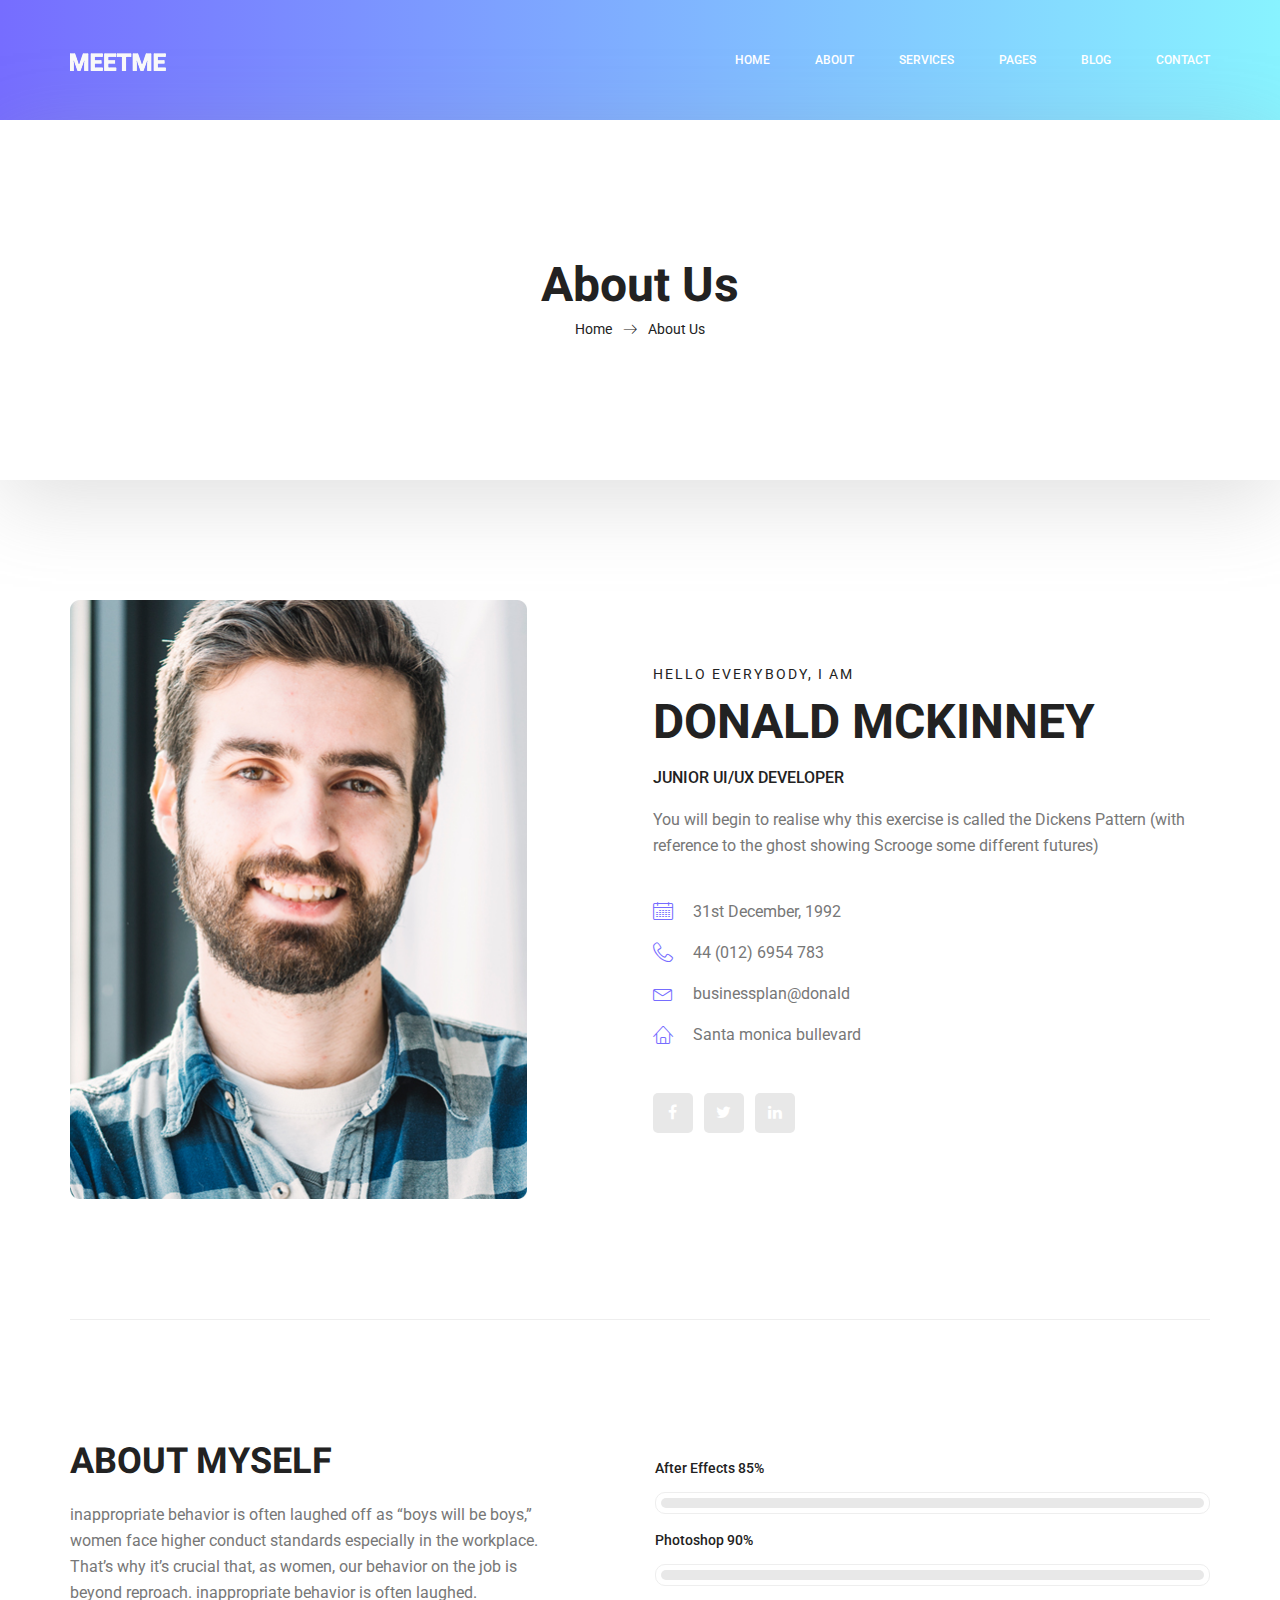
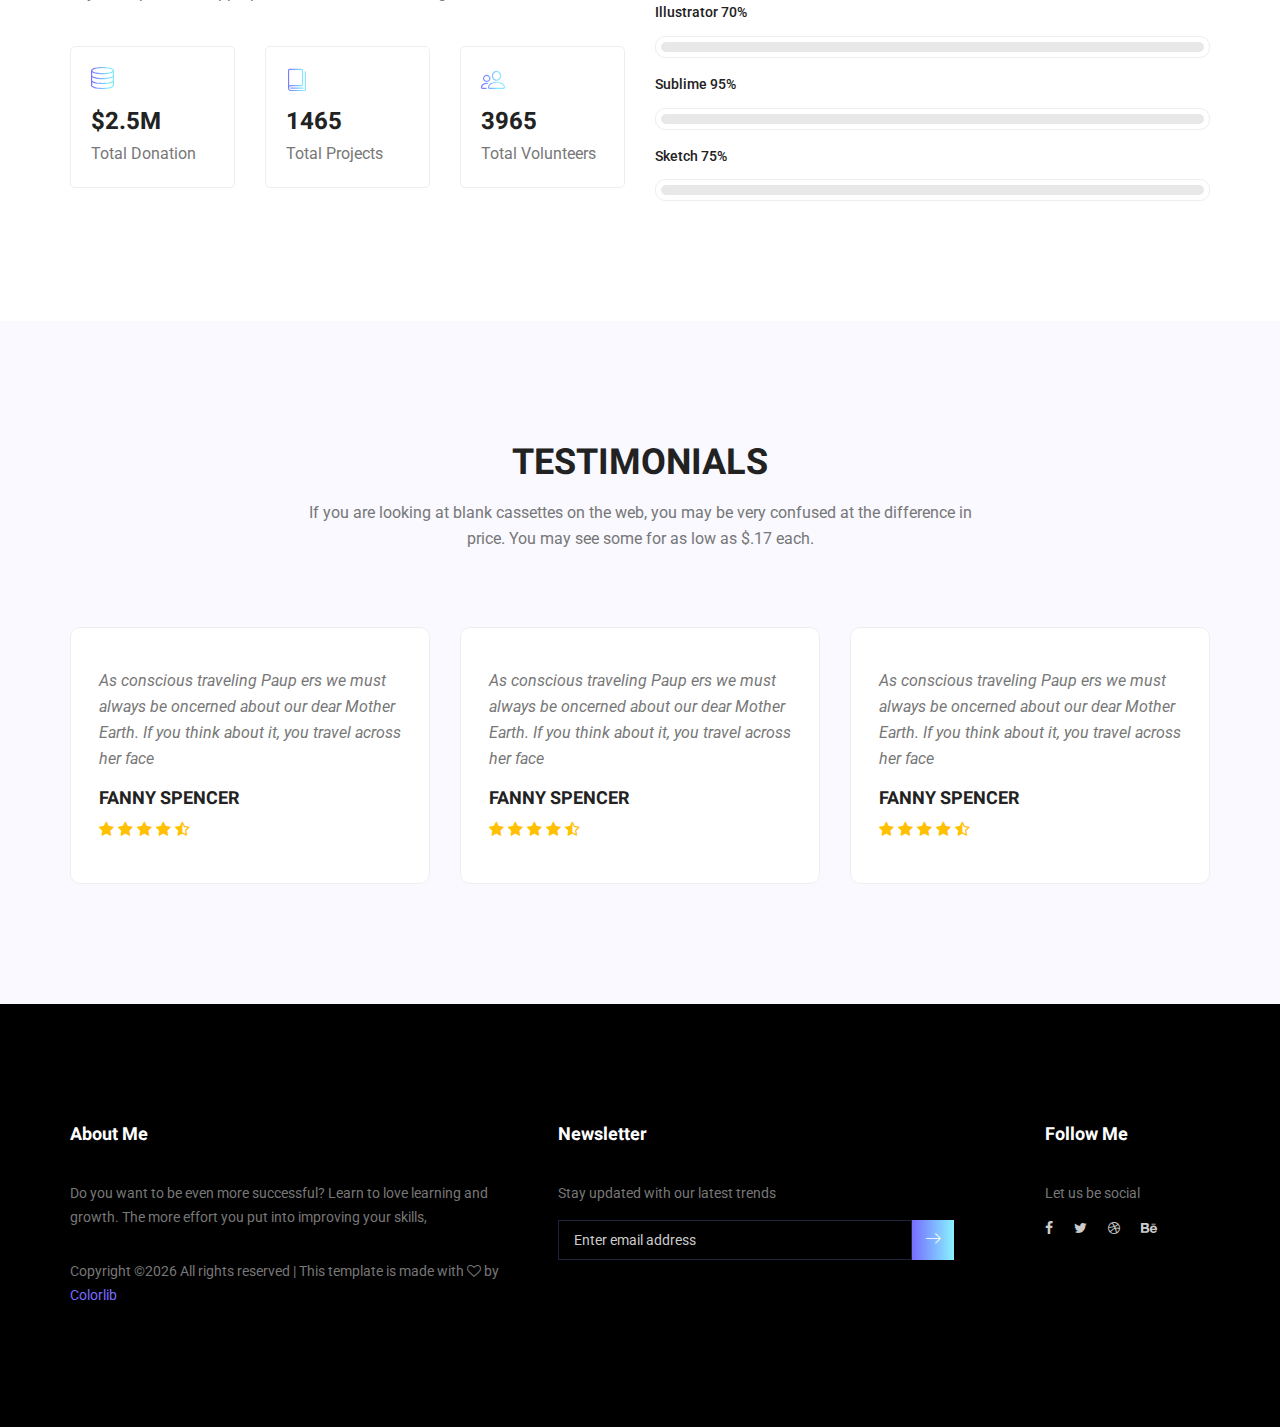
<file: meetme/about-us.html>
<!doctype html>
<html lang="en">
    <head>
        <!-- Required meta tags -->
        <meta charset="utf-8">
        <meta name="viewport" content="width=device-width, initial-scale=1, shrink-to-fit=no">
        <link rel="icon" href="img/favicon.png" type="image/png">
        <title>MeetMe Personal</title>
        <!-- Bootstrap CSS -->
        <link rel="stylesheet" href="css/bootstrap.css">
        <link rel="stylesheet" href="vendors/linericon/style.css">
        <link rel="stylesheet" href="css/font-awesome.min.css">
        <link rel="stylesheet" href="vendors/owl-carousel/owl.carousel.min.css">
        <link rel="stylesheet" href="vendors/lightbox/simpleLightbox.css">
        <link rel="stylesheet" href="vendors/nice-select/css/nice-select.css">
        <link rel="stylesheet" href="vendors/animate-css/animate.css">
        <link rel="stylesheet" href="vendors/popup/magnific-popup.css">
        <!-- main css -->
        <link rel="stylesheet" href="css/style.css">
        <link rel="stylesheet" href="css/responsive.css">
    </head>
    <body>
        
        <!--================Header Menu Area =================-->
        <header class="header_area">
            <div class="main_menu">
            	<nav class="navbar navbar-expand-lg navbar-light">
					<div class="container box_1620">
						<!-- Brand and toggle get grouped for better mobile display -->
						<a class="navbar-brand logo_h" href="index.html"><img src="img/logo.png" alt=""></a>
						<button class="navbar-toggler" type="button" data-toggle="collapse" data-target="#navbarSupportedContent" aria-controls="navbarSupportedContent" aria-expanded="false" aria-label="Toggle navigation">
							<span class="icon-bar"></span>
							<span class="icon-bar"></span>
							<span class="icon-bar"></span>
						</button>
						<!-- Collect the nav links, forms, and other content for toggling -->
						<div class="collapse navbar-collapse offset" id="navbarSupportedContent">
							<ul class="nav navbar-nav menu_nav ml-auto">
								<li class="nav-item active"><a class="nav-link" href="index.html">Home</a></li> 
								<li class="nav-item"><a class="nav-link" href="about-us.html">About</a></li> 
								<li class="nav-item"><a class="nav-link" href="services.html">Services</a></li> 
								<li class="nav-item submenu dropdown">
									<a href="#" class="nav-link dropdown-toggle" data-toggle="dropdown" role="button" aria-haspopup="true" aria-expanded="false">Pages</a>
									<ul class="dropdown-menu">
										<li class="nav-item"><a class="nav-link" href="portfolio.html">Portfolio</a></li>
										<li class="nav-item"><a class="nav-link" href="elements.html">Elements</a></li>
									</ul>
								</li> 
								<li class="nav-item submenu dropdown">
									<a href="#" class="nav-link dropdown-toggle" data-toggle="dropdown" role="button" aria-haspopup="true" aria-expanded="false">Blog</a>
									<ul class="dropdown-menu">
										<li class="nav-item"><a class="nav-link" href="blog.html">Blog</a></li>
										<li class="nav-item"><a class="nav-link" href="single-blog.html">Blog Details</a></li>
									</ul>
								</li> 
								<li class="nav-item"><a class="nav-link" href="contact.html">Contact</a></li>
							</ul>
						</div> 
					</div>
            	</nav>
            </div>
        </header>
        <!--================Header Menu Area =================-->
        
        <!--================Home Banner Area =================-->
        <section class="banner_area">
            <div class="box_1620">
				<div class="banner_inner d-flex align-items-center">
					<div class="container">
						<div class="banner_content text-center">
							<h2>About Us</h2>
							<div class="page_link">
								<a href="index.html">Home</a>
								<a href="about-us.html">About Us</a>
							</div>
						</div>
					</div>
				</div>
            </div>
        </section>
        <!--================End Home Banner Area =================-->
        
        
        <!--================Home Banner Area =================-->
        <section class="profile_area">
           	<div class="container">
           		<div class="profile_inner p_120">
					<div class="row">
						<div class="col-lg-5">
							<img class="img-fluid" src="img/personal-2.jpg" alt="">
						</div>
						<div class="col-lg-7">
							<div class="personal_text">
								<h6>Hello Everybody, i am</h6>
								<h3>Donald McKinney</h3>
								<h4>Junior UI/UX Developer</h4>
								<p>You will begin to realise why this exercise is called the Dickens Pattern (with reference to the ghost showing Scrooge some different futures)</p>
								<ul class="list basic_info">
									<li><a href="#"><i class="lnr lnr-calendar-full"></i> 31st December, 1992</a></li>
									<li><a href="#"><i class="lnr lnr-phone-handset"></i> 44 (012) 6954 783</a></li>
									<li><a href="#"><i class="lnr lnr-envelope"></i> businessplan@donald</a></li>
									<li><a href="#"><i class="lnr lnr-home"></i> Santa monica bullevard</a></li>
								</ul>
								<ul class="list personal_social">
									<li><a href="#"><i class="fa fa-facebook"></i></a></li>
									<li><a href="#"><i class="fa fa-twitter"></i></a></li>
									<li><a href="#"><i class="fa fa-linkedin"></i></a></li>
								</ul>
							</div>
						</div>
					</div>
           		</div>
            </div>
        </section>
        <!--================End Home Banner Area =================-->
        
        <!--================Welcome Area =================-->
        <section class="welcome_area p_120">
        	<div class="container">
        		<div class="row welcome_inner">
        			<div class="col-lg-6">
        				<div class="welcome_text">
        					<h4>About Myself</h4>
        					<p>inappropriate behavior is often laughed off as “boys will be boys,” women face higher conduct standards especially in the workplace. That’s why it’s crucial that, as women, our behavior on the job is beyond reproach. inappropriate behavior is often laughed.</p>
        					<div class="row">
        						<div class="col-md-4">
        							<div class="wel_item">
        								<i class="lnr lnr-database"></i>
        								<h4>$2.5M</h4>
        								<p>Total Donation</p>
        							</div>
        						</div>
        						<div class="col-md-4">
        							<div class="wel_item">
        								<i class="lnr lnr-book"></i>
        								<h4>1465</h4>
        								<p>Total Projects</p>
        							</div>
        						</div>
        						<div class="col-md-4">
        							<div class="wel_item">
        								<i class="lnr lnr-users"></i>
        								<h4>3965</h4>
        								<p>Total Volunteers</p>
        							</div>
        						</div>
        					</div>
        				</div>
        			</div>
        			<div class="col-lg-6">
        				<div class="tools_expert">
        					<div class="skill_main">
								<div class="skill_item">
									<h4>After Effects <span class="counter">85</span>%</h4>
									<div class="progress_br">
										<div class="progress">
											<div class="progress-bar" role="progressbar" aria-valuenow="85" aria-valuemin="0" aria-valuemax="100"></div>
										</div>
									</div>
								</div>
								<div class="skill_item">
									<h4>Photoshop <span class="counter">90</span>%</h4>
									<div class="progress_br">
										<div class="progress">
											<div class="progress-bar" role="progressbar" aria-valuenow="90" aria-valuemin="0" aria-valuemax="100"></div>
										</div>
									</div>
								</div>
								<div class="skill_item">
									<h4>Illustrator <span class="counter">70</span>%</h4>
									<div class="progress_br">
										<div class="progress">
											<div class="progress-bar" role="progressbar" aria-valuenow="70" aria-valuemin="0" aria-valuemax="100"></div>
										</div>
									</div>
								</div>
								<div class="skill_item">
									<h4>Sublime <span class="counter">95</span>%</h4>
									<div class="progress_br">
										<div class="progress">
											<div class="progress-bar" role="progressbar" aria-valuenow="95" aria-valuemin="0" aria-valuemax="100"></div>
										</div>
									</div>
								</div>
								<div class="skill_item">
									<h4>Sketch <span class="counter">75</span>%</h4>
									<div class="progress_br">
										<div class="progress">
											<div class="progress-bar" role="progressbar" aria-valuenow="75" aria-valuemin="0" aria-valuemax="100"></div>
										</div>
									</div>
								</div>
							</div>
        				</div>
        			</div>
        		</div>
        	</div>
        </section>
        <!--================End Welcome Area =================-->
        
        <!--================Testimonials Area =================-->
        <section class="testimonials_area p_120">
        	<div class="container">
        		<div class="main_title">
        			<h2>Testimonials</h2>
        			<p>If you are looking at blank cassettes on the web, you may be very confused at the difference in price. You may see some for as low as $.17 each.</p>
        		</div>
        		<div class="testi_inner">
					<div class="testi_slider owl-carousel">
						<div class="item">
							<div class="testi_item">
								<p>As conscious traveling Paup ers we must always be oncerned about our dear Mother Earth. If you think about it, you travel across her face</p>
								<h4>Fanny Spencer</h4>
								<a href="#"><i class="fa fa-star"></i></a>
								<a href="#"><i class="fa fa-star"></i></a>
								<a href="#"><i class="fa fa-star"></i></a>
								<a href="#"><i class="fa fa-star"></i></a>
								<a href="#"><i class="fa fa-star-half-o"></i></a>
							</div>
						</div>
						<div class="item">
							<div class="testi_item">
								<p>As conscious traveling Paup ers we must always be oncerned about our dear Mother Earth. If you think about it, you travel across her face</p>
								<h4>Fanny Spencer</h4>
								<a href="#"><i class="fa fa-star"></i></a>
								<a href="#"><i class="fa fa-star"></i></a>
								<a href="#"><i class="fa fa-star"></i></a>
								<a href="#"><i class="fa fa-star"></i></a>
								<a href="#"><i class="fa fa-star-half-o"></i></a>
							</div>
						</div>
						<div class="item">
							<div class="testi_item">
								<p>As conscious traveling Paup ers we must always be oncerned about our dear Mother Earth. If you think about it, you travel across her face</p>
								<h4>Fanny Spencer</h4>
								<a href="#"><i class="fa fa-star"></i></a>
								<a href="#"><i class="fa fa-star"></i></a>
								<a href="#"><i class="fa fa-star"></i></a>
								<a href="#"><i class="fa fa-star"></i></a>
								<a href="#"><i class="fa fa-star-half-o"></i></a>
							</div>
						</div>
					</div>
        		</div>
        	</div>
        </section>
        <!--================End Testimonials Area =================-->
        
        <!--================Footer Area =================-->
        <footer class="footer_area p_120">
        	<div class="container">
        		<div class="row footer_inner">
        			<div class="col-lg-5 col-sm-6">
        				<aside class="f_widget ab_widget">
        					<div class="f_title">
        						<h3>About Me</h3>
        					</div>
        					<p>Do you want to be even more successful? Learn to love learning and growth. The more effort you put into improving your skills,</p>
        					<p><!-- Link back to Colorlib can't be removed. Template is licensed under CC BY 3.0. -->
Copyright &copy;<script>document.write(new Date().getFullYear());</script> All rights reserved | This template is made with <i class="fa fa-heart-o" aria-hidden="true"></i> by <a href="https://colorlib.com" target="_blank">Colorlib</a>
<!-- Link back to Colorlib can't be removed. Template is licensed under CC BY 3.0. --></p>
        				</aside>
        			</div>
        			<div class="col-lg-5 col-sm-6">
        				<aside class="f_widget news_widget">
        					<div class="f_title">
        						<h3>Newsletter</h3>
        					</div>
        					<p>Stay updated with our latest trends</p>
        					<div id="mc_embed_signup">
                                <form target="_blank" action="https://spondonit.us12.list-manage.com/subscribe/post?u=1462626880ade1ac87bd9c93a&amp;id=92a4423d01" method="get" class="subscribe_form relative">
                                	<div class="input-group d-flex flex-row">
                                        <input name="EMAIL" placeholder="Enter email address" onfocus="this.placeholder = ''" onblur="this.placeholder = 'Email Address '" required="" type="email">
                                        <button class="btn sub-btn"><span class="lnr lnr-arrow-right"></span></button>		
                                    </div>				
                                    <div class="mt-10 info"></div>
                                </form>
                            </div>
        				</aside>
        			</div>
        			<div class="col-lg-2">
        				<aside class="f_widget social_widget">
        					<div class="f_title">
        						<h3>Follow Me</h3>
        					</div>
        					<p>Let us be social</p>
        					<ul class="list">
        						<li><a href="#"><i class="fa fa-facebook"></i></a></li>
        						<li><a href="#"><i class="fa fa-twitter"></i></a></li>
        						<li><a href="#"><i class="fa fa-dribbble"></i></a></li>
        						<li><a href="#"><i class="fa fa-behance"></i></a></li>
        					</ul>
        				</aside>
        			</div>
        		</div>
        	</div>
        </footer>
        <!--================End Footer Area =================-->
        
        
        
        
        <!-- Optional JavaScript -->
        <!-- jQuery first, then Popper.js, then Bootstrap JS -->
        <script src="js/jquery-3.3.1.min.js"></script>
        <script src="js/popper.js"></script>
        <script src="js/bootstrap.min.js"></script>
        <script src="js/stellar.js"></script>
        <script src="vendors/lightbox/simpleLightbox.min.js"></script>
        <script src="vendors/nice-select/js/jquery.nice-select.min.js"></script>
        <script src="vendors/isotope/imagesloaded.pkgd.min.js"></script>
        <script src="vendors/isotope/isotope.pkgd.min.js"></script>
        <script src="vendors/owl-carousel/owl.carousel.min.js"></script>
        <script src="vendors/popup/jquery.magnific-popup.min.js"></script>
        <script src="js/jquery.ajaxchimp.min.js"></script>
        <script src="vendors/counter-up/jquery.waypoints.min.js"></script>
        <script src="vendors/counter-up/jquery.counterup.min.js"></script>
        <script src="js/mail-script.js"></script>
        <script src="js/theme.js"></script>
    </body>
</html>
</file>
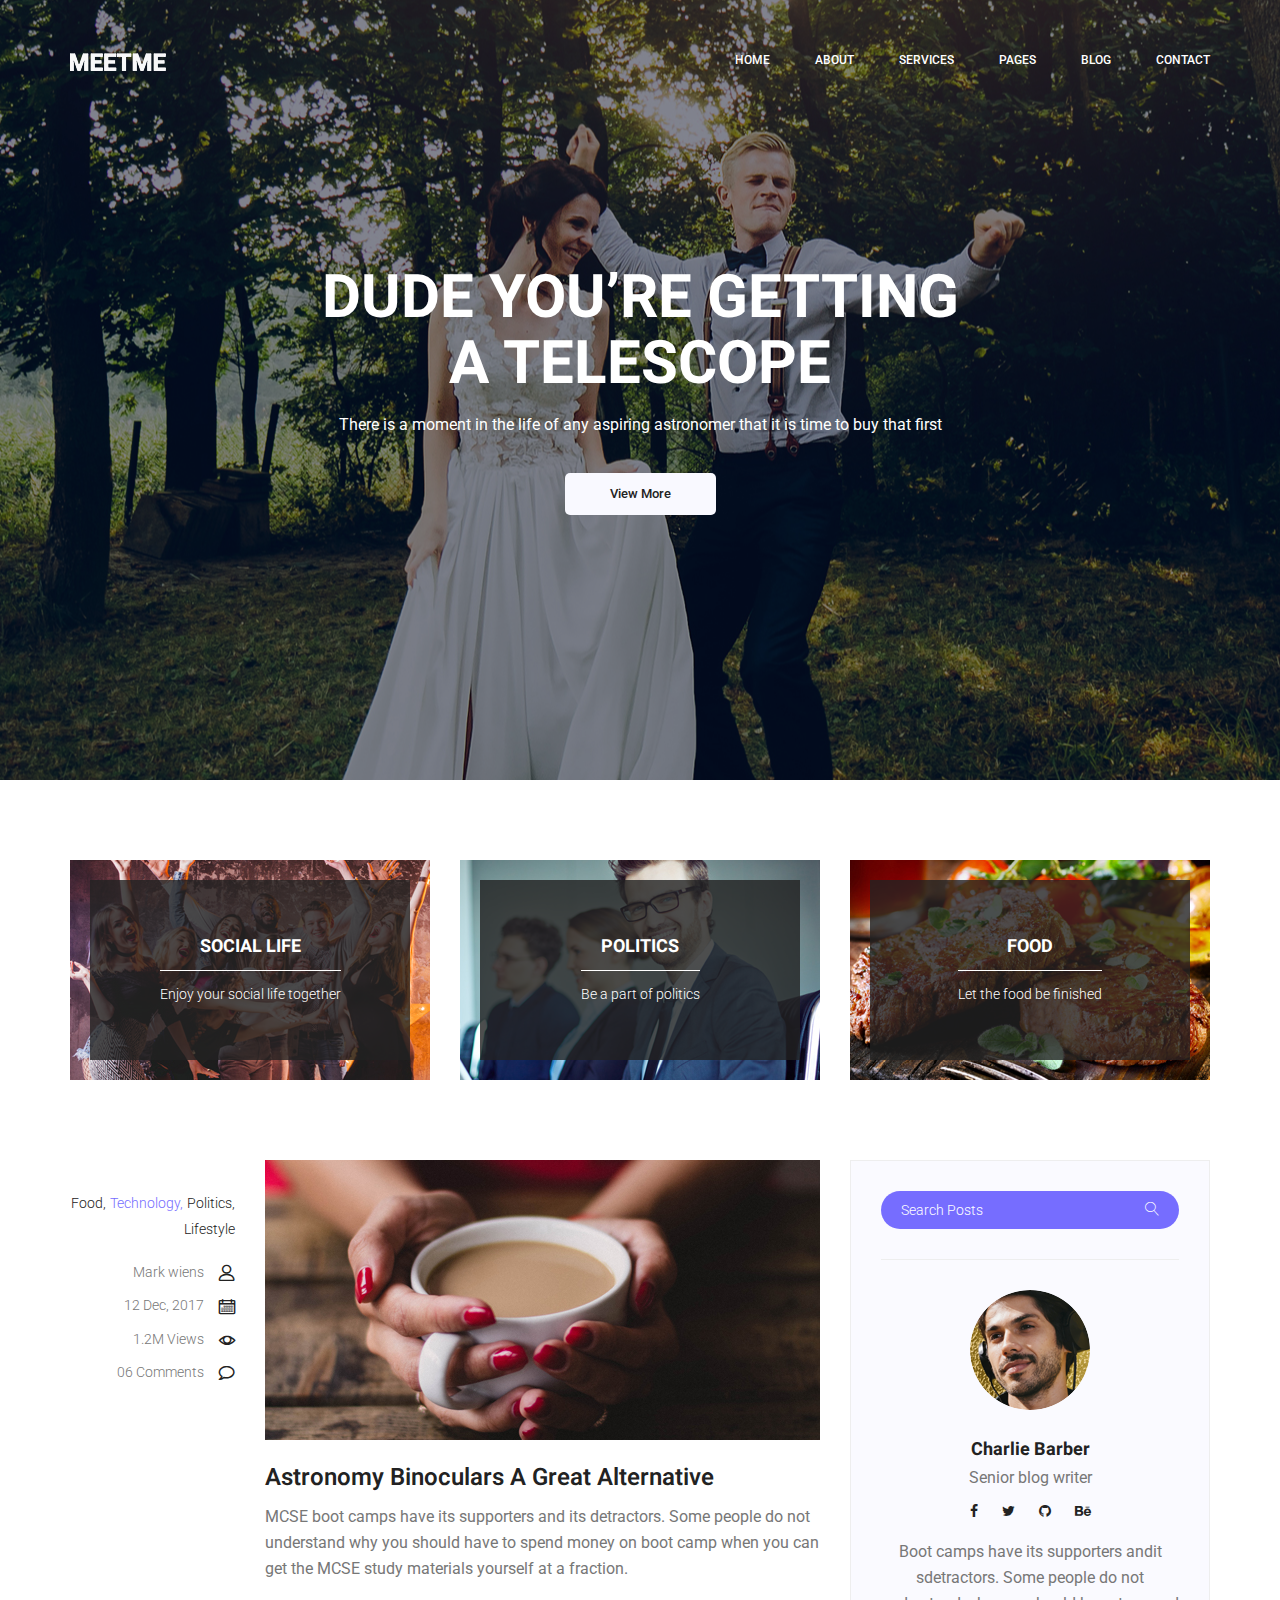
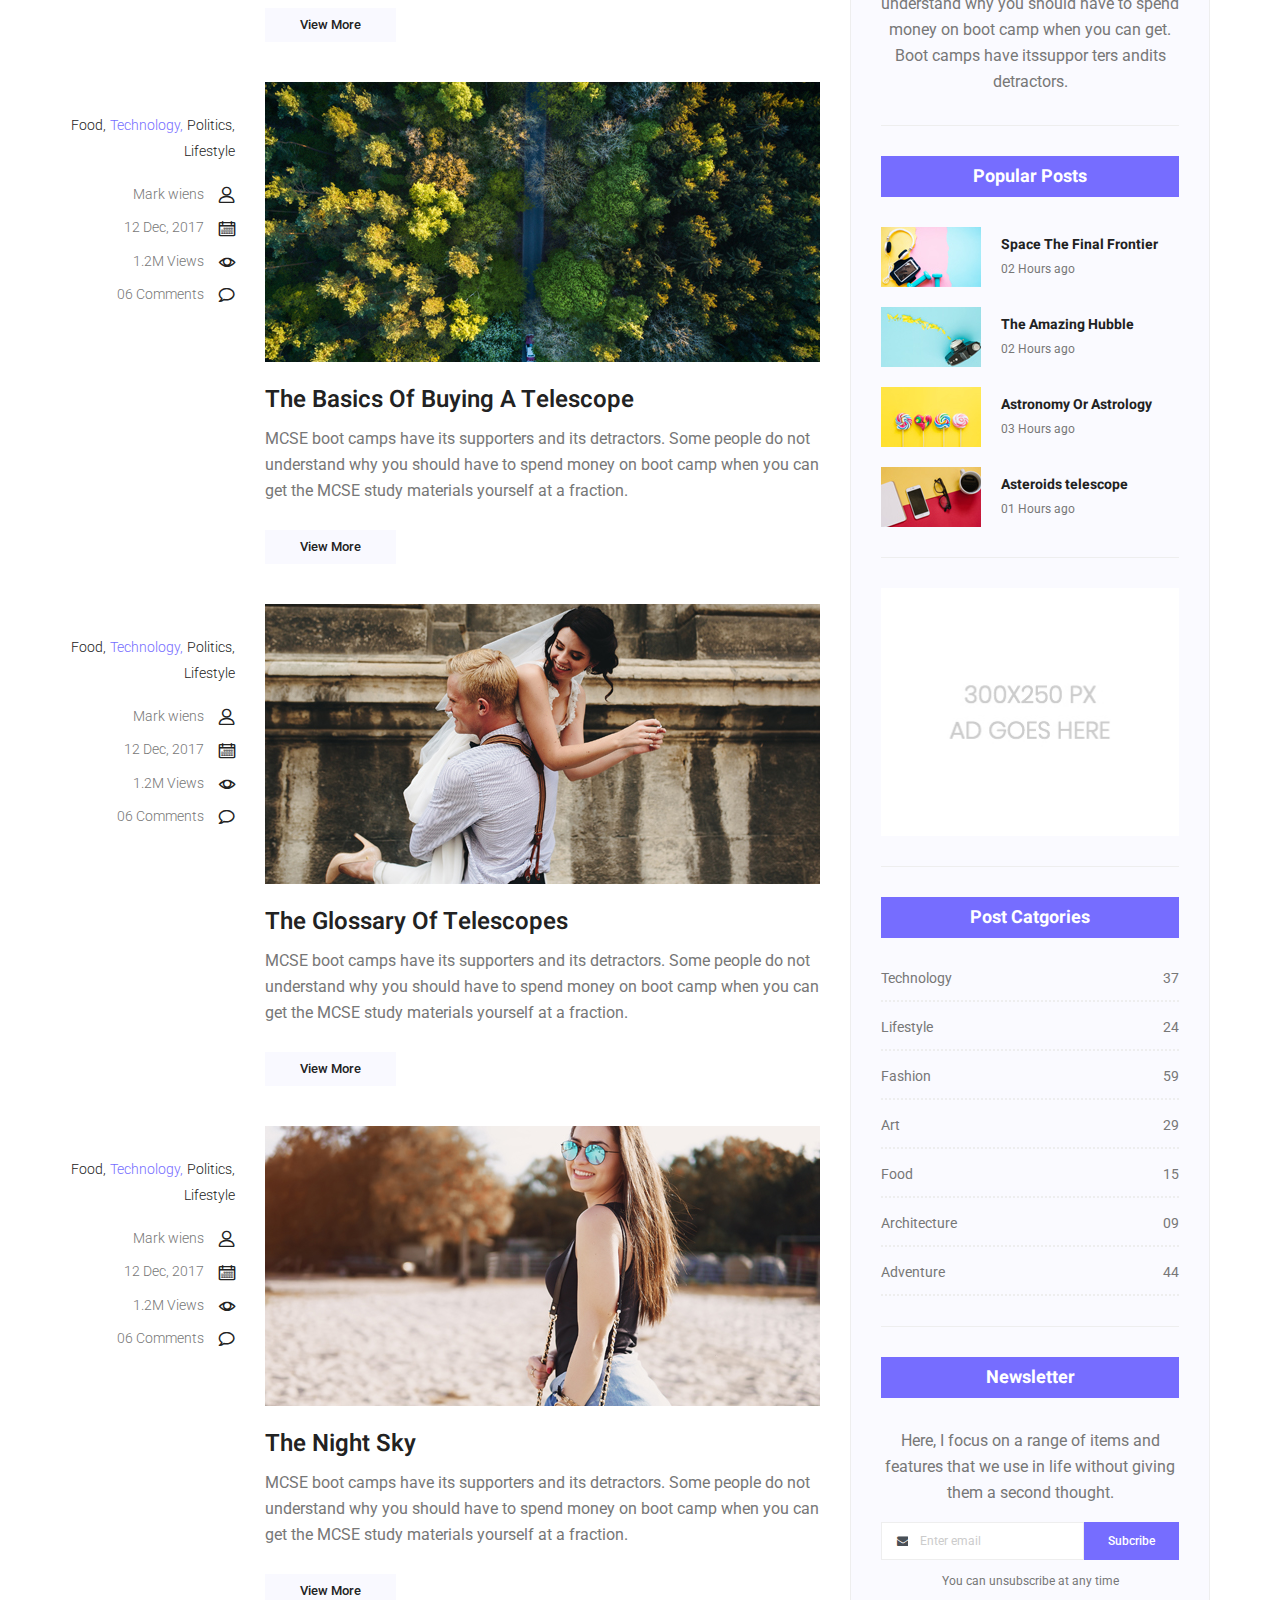
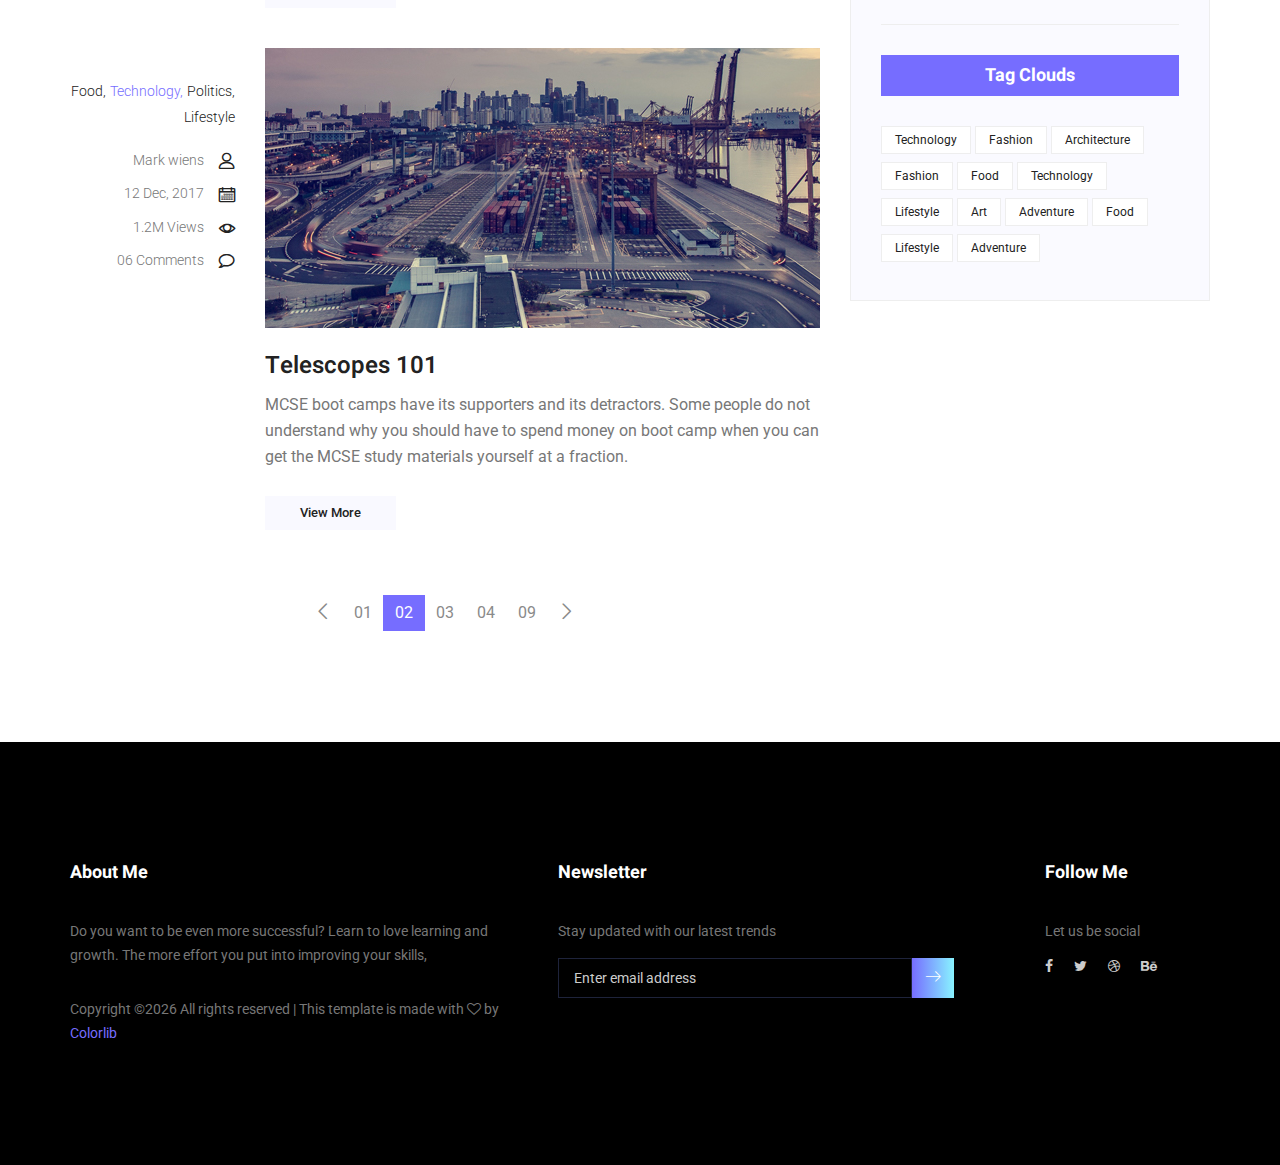
<file: meetme/blog.html>
<!doctype html>
<html lang="en">
    <head>
        <!-- Required meta tags -->
        <meta charset="utf-8">
        <meta name="viewport" content="width=device-width, initial-scale=1, shrink-to-fit=no">
        <link rel="icon" href="img/favicon.png" type="image/png">
        <title>MeetMe Personal</title>
        <!-- Bootstrap CSS -->
        <link rel="stylesheet" href="css/bootstrap.css">
        <link rel="stylesheet" href="vendors/linericon/style.css">
        <link rel="stylesheet" href="css/font-awesome.min.css">
        <link rel="stylesheet" href="vendors/owl-carousel/owl.carousel.min.css">
        <link rel="stylesheet" href="vendors/lightbox/simpleLightbox.css">
        <link rel="stylesheet" href="vendors/nice-select/css/nice-select.css">
        <link rel="stylesheet" href="vendors/animate-css/animate.css">
        <link rel="stylesheet" href="vendors/popup/magnific-popup.css">
        <!-- main css -->
        <link rel="stylesheet" href="css/style.css">
        <link rel="stylesheet" href="css/responsive.css">
    </head>
    <body>
        
        <!--================Header Menu Area =================-->
        <header class="header_area">
            <div class="main_menu">
            	<nav class="navbar navbar-expand-lg navbar-light">
					<div class="container box_1620">
						<!-- Brand and toggle get grouped for better mobile display -->
						<a class="navbar-brand logo_h" href="index.html"><img src="img/logo.png" alt=""></a>
						<button class="navbar-toggler" type="button" data-toggle="collapse" data-target="#navbarSupportedContent" aria-controls="navbarSupportedContent" aria-expanded="false" aria-label="Toggle navigation">
							<span class="icon-bar"></span>
							<span class="icon-bar"></span>
							<span class="icon-bar"></span>
						</button>
						<!-- Collect the nav links, forms, and other content for toggling -->
						<div class="collapse navbar-collapse offset" id="navbarSupportedContent">
							<ul class="nav navbar-nav menu_nav ml-auto">
								<li class="nav-item active"><a class="nav-link" href="index.html">Home</a></li> 
								<li class="nav-item"><a class="nav-link" href="about-us.html">About</a></li> 
								<li class="nav-item"><a class="nav-link" href="services.html">Services</a></li> 
								<li class="nav-item submenu dropdown">
									<a href="#" class="nav-link dropdown-toggle" data-toggle="dropdown" role="button" aria-haspopup="true" aria-expanded="false">Pages</a>
									<ul class="dropdown-menu">
										<li class="nav-item"><a class="nav-link" href="portfolio.html">Portfolio</a></li>
										<li class="nav-item"><a class="nav-link" href="elements.html">Elements</a></li>
									</ul>
								</li> 
								<li class="nav-item submenu dropdown">
									<a href="#" class="nav-link dropdown-toggle" data-toggle="dropdown" role="button" aria-haspopup="true" aria-expanded="false">Blog</a>
									<ul class="dropdown-menu">
										<li class="nav-item"><a class="nav-link" href="blog.html">Blog</a></li>
										<li class="nav-item"><a class="nav-link" href="single-blog.html">Blog Details</a></li>
									</ul>
								</li> 
								<li class="nav-item"><a class="nav-link" href="contact.html">Contact</a></li>
							</ul>
						</div> 
					</div>
            	</nav>
            </div>
        </header>
        <!--================Header Menu Area =================-->
        
        <!--================Home Banner Area =================-->
        <section class="home_banner_area blog_banner">
            <div class="banner_inner d-flex align-items-center">
            	<div class="overlay bg-parallax" data-stellar-ratio="0.9" data-stellar-vertical-offset="0" data-background=""></div>
				<div class="container">
					<div class="blog_b_text text-center">
						<h2>Dude You’re Getting <br /> a Telescope</h2>
						<p>There is a moment in the life of any aspiring astronomer that it is time to buy that first</p>
						<a class="white_bg_btn" href="#">View More</a>
					</div>
				</div>
            </div>
        </section>
        <!--================End Home Banner Area =================-->
        
        <!--================Blog Categorie Area =================-->
        <section class="blog_categorie_area">
            <div class="container">
                <div class="row">
                    <div class="col-lg-4">
                        <div class="categories_post">
                            <img src="img/blog/cat-post/cat-post-3.jpg" alt="post">
                            <div class="categories_details">
                                <div class="categories_text">
                                    <a href="blog-details.html"><h5>Social Life</h5></a>
                                    <div class="border_line"></div>
                                    <p>Enjoy your social life together</p>
                                </div>
                            </div>
                        </div>
                    </div>
                    <div class="col-lg-4">
                        <div class="categories_post">
                            <img src="img/blog/cat-post/cat-post-2.jpg" alt="post">
                            <div class="categories_details">
                                <div class="categories_text">
                                    <a href="blog-details.html"><h5>Politics</h5></a>
                                    <div class="border_line"></div>
                                    <p>Be a part of politics</p>
                                </div>
                            </div>
                        </div>
                    </div>
                    <div class="col-lg-4">
                        <div class="categories_post">
                            <img src="img/blog/cat-post/cat-post-1.jpg" alt="post">
                            <div class="categories_details">
                                <div class="categories_text">
                                    <a href="blog-details.html"><h5>Food</h5></a>
                                    <div class="border_line"></div>
                                    <p>Let the food be finished</p>
                                </div>
                            </div>
                        </div>
                    </div>
                </div>
            </div>
        </section>
        <!--================Blog Categorie Area =================-->
        
        <!--================Blog Area =================-->
        <section class="blog_area">
            <div class="container">
                <div class="row">
                    <div class="col-lg-8">
                        <div class="blog_left_sidebar">
                            <article class="row blog_item">
                               <div class="col-md-3">
                                   <div class="blog_info text-right">
                                        <div class="post_tag">
                                            <a href="#">Food,</a>
                                            <a class="active" href="#">Technology,</a>
                                            <a href="#">Politics,</a>
                                            <a href="#">Lifestyle</a>
                                        </div>
                                        <ul class="blog_meta list">
                                            <li><a href="#">Mark wiens<i class="lnr lnr-user"></i></a></li>
                                            <li><a href="#">12 Dec, 2017<i class="lnr lnr-calendar-full"></i></a></li>
                                            <li><a href="#">1.2M Views<i class="lnr lnr-eye"></i></a></li>
                                            <li><a href="#">06 Comments<i class="lnr lnr-bubble"></i></a></li>
                                        </ul>
                                    </div>
                               </div>
                                <div class="col-md-9">
                                    <div class="blog_post">
                                        <img src="img/blog/main-blog/m-blog-1.jpg" alt="">
                                        <div class="blog_details">
                                            <a href="single-blog.html"><h2>Astronomy Binoculars A Great Alternative</h2></a>
                                            <p>MCSE boot camps have its supporters and its detractors. Some people do not understand why you should have to spend money on boot camp when you can get the MCSE study materials yourself at a fraction.</p>
                                            <a href="single-blog.html" class="white_bg_btn">View More</a>
                                        </div>
                                    </div>
                                </div>
                            </article>
                            <article class="row blog_item">
                               <div class="col-md-3">
                                   <div class="blog_info text-right">
                                        <div class="post_tag">
                                            <a href="#">Food,</a>
                                            <a class="active" href="#">Technology,</a>
                                            <a href="#">Politics,</a>
                                            <a href="#">Lifestyle</a>
                                        </div>
                                        <ul class="blog_meta list">
                                            <li><a href="#">Mark wiens<i class="lnr lnr-user"></i></a></li>
                                            <li><a href="#">12 Dec, 2017<i class="lnr lnr-calendar-full"></i></a></li>
                                            <li><a href="#">1.2M Views<i class="lnr lnr-eye"></i></a></li>
                                            <li><a href="#">06 Comments<i class="lnr lnr-bubble"></i></a></li>
                                        </ul>
                                    </div>
                               </div>
                                <div class="col-md-9">
                                    <div class="blog_post">
                                        <img src="img/blog/main-blog/m-blog-2.jpg" alt="">
                                        <div class="blog_details">
                                            <a href="single-blog.html"><h2>The Basics Of Buying A Telescope</h2></a>
                                            <p>MCSE boot camps have its supporters and its detractors. Some people do not understand why you should have to spend money on boot camp when you can get the MCSE study materials yourself at a fraction.</p>
                                            <a href="single-blog.html" class="white_bg_btn">View More</a>
                                        </div>
                                    </div>
                                </div>
                            </article>
                            <article class="row blog_item">
                               <div class="col-md-3">
                                   <div class="blog_info text-right">
                                        <div class="post_tag">
                                            <a href="#">Food,</a>
                                            <a class="active" href="#">Technology,</a>
                                            <a href="#">Politics,</a>
                                            <a href="#">Lifestyle</a>
                                        </div>
                                        <ul class="blog_meta list">
                                            <li><a href="#">Mark wiens<i class="lnr lnr-user"></i></a></li>
                                            <li><a href="#">12 Dec, 2017<i class="lnr lnr-calendar-full"></i></a></li>
                                            <li><a href="#">1.2M Views<i class="lnr lnr-eye"></i></a></li>
                                            <li><a href="#">06 Comments<i class="lnr lnr-bubble"></i></a></li>
                                        </ul>
                                    </div>
                               </div>
                                <div class="col-md-9">
                                    <div class="blog_post">
                                        <img src="img/blog/main-blog/m-blog-3.jpg" alt="">
                                        <div class="blog_details">
                                            <a href="single-blog.html"><h2>The Glossary Of Telescopes</h2></a>
                                            <p>MCSE boot camps have its supporters and its detractors. Some people do not understand why you should have to spend money on boot camp when you can get the MCSE study materials yourself at a fraction.</p>
                                            <a href="single-blog.html" class="white_bg_btn">View More</a>
                                        </div>
                                    </div>
                                </div>
                            </article>
                            <article class="row blog_item">
                               <div class="col-md-3">
                                   <div class="blog_info text-right">
                                        <div class="post_tag">
                                            <a href="#">Food,</a>
                                            <a class="active" href="#">Technology,</a>
                                            <a href="#">Politics,</a>
                                            <a href="#">Lifestyle</a>
                                        </div>
                                        <ul class="blog_meta list">
                                            <li><a href="#">Mark wiens<i class="lnr lnr-user"></i></a></li>
                                            <li><a href="#">12 Dec, 2017<i class="lnr lnr-calendar-full"></i></a></li>
                                            <li><a href="#">1.2M Views<i class="lnr lnr-eye"></i></a></li>
                                            <li><a href="#">06 Comments<i class="lnr lnr-bubble"></i></a></li>
                                        </ul>
                                    </div>
                               </div>
                                <div class="col-md-9">
                                    <div class="blog_post">
                                        <img src="img/blog/main-blog/m-blog-4.jpg" alt="">
                                        <div class="blog_details">
                                            <a href="single-blog.html"><h2>The Night Sky</h2></a>
                                            <p>MCSE boot camps have its supporters and its detractors. Some people do not understand why you should have to spend money on boot camp when you can get the MCSE study materials yourself at a fraction.</p>
                                            <a href="single-blog.html" class="white_bg_btn">View More</a>
                                        </div>
                                    </div>
                                </div>
                            </article>
                            <article class="row blog_item">
                               <div class="col-md-3">
                                   <div class="blog_info text-right">
                                        <div class="post_tag">
                                            <a href="#">Food,</a>
                                            <a class="active" href="#">Technology,</a>
                                            <a href="#">Politics,</a>
                                            <a href="#">Lifestyle</a>
                                        </div>
                                        <ul class="blog_meta list">
                                            <li><a href="#">Mark wiens<i class="lnr lnr-user"></i></a></li>
                                            <li><a href="#">12 Dec, 2017<i class="lnr lnr-calendar-full"></i></a></li>
                                            <li><a href="#">1.2M Views<i class="lnr lnr-eye"></i></a></li>
                                            <li><a href="#">06 Comments<i class="lnr lnr-bubble"></i></a></li>
                                        </ul>
                                    </div>
                               </div>
                                <div class="col-md-9">
                                    <div class="blog_post">
                                        <img src="img/blog/main-blog/m-blog-5.jpg" alt="">
                                        <div class="blog_details">
                                            <a href="single-blog.html"><h2>Telescopes 101</h2></a>
                                            <p>MCSE boot camps have its supporters and its detractors. Some people do not understand why you should have to spend money on boot camp when you can get the MCSE study materials yourself at a fraction.</p>
                                            <a href="single-blog.html" class="white_bg_btn">View More</a>
                                        </div>
                                    </div>
                                </div>
                            </article>
                            <nav class="blog-pagination justify-content-center d-flex">
		                        <ul class="pagination">
		                            <li class="page-item">
		                                <a href="#" class="page-link" aria-label="Previous">
		                                    <span aria-hidden="true">
		                                        <span class="lnr lnr-chevron-left"></span>
		                                    </span>
		                                </a>
		                            </li>
		                            <li class="page-item"><a href="#" class="page-link">01</a></li>
		                            <li class="page-item active"><a href="#" class="page-link">02</a></li>
		                            <li class="page-item"><a href="#" class="page-link">03</a></li>
		                            <li class="page-item"><a href="#" class="page-link">04</a></li>
		                            <li class="page-item"><a href="#" class="page-link">09</a></li>
		                            <li class="page-item">
		                                <a href="#" class="page-link" aria-label="Next">
		                                    <span aria-hidden="true">
		                                        <span class="lnr lnr-chevron-right"></span>
		                                    </span>
		                                </a>
		                            </li>
		                        </ul>
		                    </nav>
                        </div>
                    </div>
                    <div class="col-lg-4">
                        <div class="blog_right_sidebar">
                            <aside class="single_sidebar_widget search_widget">
                                <div class="input-group">
                                    <input type="text" class="form-control" placeholder="Search Posts">
                                    <span class="input-group-btn">
                                        <button class="btn btn-default" type="button"><i class="lnr lnr-magnifier"></i></button>
                                    </span>
                                </div><!-- /input-group -->
                                <div class="br"></div>
                            </aside>
                            <aside class="single_sidebar_widget author_widget">
                                <img class="author_img rounded-circle" src="img/blog/author.png" alt="">
                                <h4>Charlie Barber</h4>
                                <p>Senior blog writer</p>
                                <div class="social_icon">
                                    <a href="#"><i class="fa fa-facebook"></i></a>
                                    <a href="#"><i class="fa fa-twitter"></i></a>
                                    <a href="#"><i class="fa fa-github"></i></a>
                                    <a href="#"><i class="fa fa-behance"></i></a>
                                </div>
                                <p>Boot camps have its supporters andit sdetractors. Some people do not understand why you should have to spend money on boot camp when you can get. Boot camps have itssuppor ters andits detractors.</p>
                                <div class="br"></div>
                            </aside>
                            <aside class="single_sidebar_widget popular_post_widget">
                                <h3 class="widget_title">Popular Posts</h3>
                                <div class="media post_item">
                                    <img src="img/blog/popular-post/post1.jpg" alt="post">
                                    <div class="media-body">
                                        <a href="blog-details.html"><h3>Space The Final Frontier</h3></a>
                                        <p>02 Hours ago</p>
                                    </div>
                                </div>
                                <div class="media post_item">
                                    <img src="img/blog/popular-post/post2.jpg" alt="post">
                                    <div class="media-body">
                                        <a href="blog-details.html"><h3>The Amazing Hubble</h3></a>
                                        <p>02 Hours ago</p>
                                    </div>
                                </div>
                                <div class="media post_item">
                                    <img src="img/blog/popular-post/post3.jpg" alt="post">
                                    <div class="media-body">
                                        <a href="blog-details.html"><h3>Astronomy Or Astrology</h3></a>
                                        <p>03 Hours ago</p>
                                    </div>
                                </div>
                                <div class="media post_item">
                                    <img src="img/blog/popular-post/post4.jpg" alt="post">
                                    <div class="media-body">
                                        <a href="blog-details.html"><h3>Asteroids telescope</h3></a>
                                        <p>01 Hours ago</p>
                                    </div>
                                </div>
                                <div class="br"></div>
                            </aside>
                            <aside class="single_sidebar_widget ads_widget">
                                <a href="#"><img class="img-fluid" src="img/blog/add.jpg" alt=""></a>
                                <div class="br"></div>
                            </aside>
                            <aside class="single_sidebar_widget post_category_widget">
                                <h4 class="widget_title">Post Catgories</h4>
                                <ul class="list cat-list">
                                    <li>
                                        <a href="#" class="d-flex justify-content-between">
                                            <p>Technology</p>
                                            <p>37</p>
                                        </a>
                                    </li>
                                    <li>
                                        <a href="#" class="d-flex justify-content-between">
                                            <p>Lifestyle</p>
                                            <p>24</p>
                                        </a>
                                    </li>
                                    <li>
                                        <a href="#" class="d-flex justify-content-between">
                                            <p>Fashion</p>
                                            <p>59</p>
                                        </a>
                                    </li>
                                    <li>
                                        <a href="#" class="d-flex justify-content-between">
                                            <p>Art</p>
                                            <p>29</p>
                                        </a>
                                    </li>
                                    <li>
                                        <a href="#" class="d-flex justify-content-between">
                                            <p>Food</p>
                                            <p>15</p>
                                        </a>
                                    </li>
                                    <li>
                                        <a href="#" class="d-flex justify-content-between">
                                            <p>Architecture</p>
                                            <p>09</p>
                                        </a>
                                    </li>
                                    <li>
                                        <a href="#" class="d-flex justify-content-between">
                                            <p>Adventure</p>
                                            <p>44</p>
                                        </a>
                                    </li>															
                                </ul>
                                <div class="br"></div>
                            </aside>
                            <aside class="single-sidebar-widget newsletter_widget">
                                <h4 class="widget_title">Newsletter</h4>
                                <p>
                                Here, I focus on a range of items and features that we use in life without
                                giving them a second thought.
                                </p>
                                <div class="form-group d-flex flex-row">
                                    <div class="input-group">
                                        <div class="input-group-prepend">
                                            <div class="input-group-text"><i class="fa fa-envelope" aria-hidden="true"></i></div>
                                        </div>
                                        <input type="text" class="form-control" id="inlineFormInputGroup" placeholder="Enter email" onfocus="this.placeholder = ''" onblur="this.placeholder = 'Enter email'">
                                    </div>
                                    <a href="#" class="bbtns">Subcribe</a>
                                </div>	
                                <p class="text-bottom">You can unsubscribe at any time</p>	
                                <div class="br"></div>							
                            </aside>
                            <aside class="single-sidebar-widget tag_cloud_widget">
                                <h4 class="widget_title">Tag Clouds</h4>
                                <ul class="list">
                                    <li><a href="#">Technology</a></li>
                                    <li><a href="#">Fashion</a></li>
                                    <li><a href="#">Architecture</a></li>
                                    <li><a href="#">Fashion</a></li>
                                    <li><a href="#">Food</a></li>
                                    <li><a href="#">Technology</a></li>
                                    <li><a href="#">Lifestyle</a></li>
                                    <li><a href="#">Art</a></li>
                                    <li><a href="#">Adventure</a></li>
                                    <li><a href="#">Food</a></li>
                                    <li><a href="#">Lifestyle</a></li>
                                    <li><a href="#">Adventure</a></li>
                                </ul>
                            </aside>
                        </div>
                    </div>
                </div>
            </div>
        </section>
        <!--================Blog Area =================-->
        
        <!--================Footer Area =================-->
        <footer class="footer_area p_120">
        	<div class="container">
        		<div class="row footer_inner">
        			<div class="col-lg-5 col-sm-6">
        				<aside class="f_widget ab_widget">
        					<div class="f_title">
        						<h3>About Me</h3>
        					</div>
        					<p>Do you want to be even more successful? Learn to love learning and growth. The more effort you put into improving your skills,</p>
        					<p><!-- Link back to Colorlib can't be removed. Template is licensed under CC BY 3.0. -->
Copyright &copy;<script>document.write(new Date().getFullYear());</script> All rights reserved | This template is made with <i class="fa fa-heart-o" aria-hidden="true"></i> by <a href="https://colorlib.com" target="_blank">Colorlib</a>
<!-- Link back to Colorlib can't be removed. Template is licensed under CC BY 3.0. --></p>
        				</aside>
        			</div>
        			<div class="col-lg-5 col-sm-6">
        				<aside class="f_widget news_widget">
        					<div class="f_title">
        						<h3>Newsletter</h3>
        					</div>
        					<p>Stay updated with our latest trends</p>
        					<div id="mc_embed_signup">
                                <form target="_blank" action="https://spondonit.us12.list-manage.com/subscribe/post?u=1462626880ade1ac87bd9c93a&amp;id=92a4423d01" method="get" class="subscribe_form relative">
                                	<div class="input-group d-flex flex-row">
                                        <input name="EMAIL" placeholder="Enter email address" onfocus="this.placeholder = ''" onblur="this.placeholder = 'Email Address '" required="" type="email">
                                        <button class="btn sub-btn"><span class="lnr lnr-arrow-right"></span></button>		
                                    </div>				
                                    <div class="mt-10 info"></div>
                                </form>
                            </div>
        				</aside>
        			</div>
        			<div class="col-lg-2">
        				<aside class="f_widget social_widget">
        					<div class="f_title">
        						<h3>Follow Me</h3>
        					</div>
        					<p>Let us be social</p>
        					<ul class="list">
        						<li><a href="#"><i class="fa fa-facebook"></i></a></li>
        						<li><a href="#"><i class="fa fa-twitter"></i></a></li>
        						<li><a href="#"><i class="fa fa-dribbble"></i></a></li>
        						<li><a href="#"><i class="fa fa-behance"></i></a></li>
        					</ul>
        				</aside>
        			</div>
        		</div>
        	</div>
        </footer>
        <!--================End Footer Area =================-->
        
        
        
        
        <!-- Optional JavaScript -->
        <!-- jQuery first, then Popper.js, then Bootstrap JS -->
        <script src="js/jquery-3.3.1.min.js"></script>
        <script src="js/popper.js"></script>
        <script src="js/bootstrap.min.js"></script>
        <script src="js/stellar.js"></script>
        <script src="vendors/lightbox/simpleLightbox.min.js"></script>
        <script src="vendors/nice-select/js/jquery.nice-select.min.js"></script>
        <script src="vendors/isotope/imagesloaded.pkgd.min.js"></script>
        <script src="vendors/isotope/isotope.pkgd.min.js"></script>
        <script src="vendors/owl-carousel/owl.carousel.min.js"></script>
        <script src="vendors/popup/jquery.magnific-popup.min.js"></script>
        <script src="js/jquery.ajaxchimp.min.js"></script>
        <script src="vendors/counter-up/jquery.waypoints.min.js"></script>
        <script src="vendors/counter-up/jquery.counterup.min.js"></script>
        <script src="js/mail-script.js"></script>
        <script src="js/theme.js"></script>
    </body>
</html>
</file>
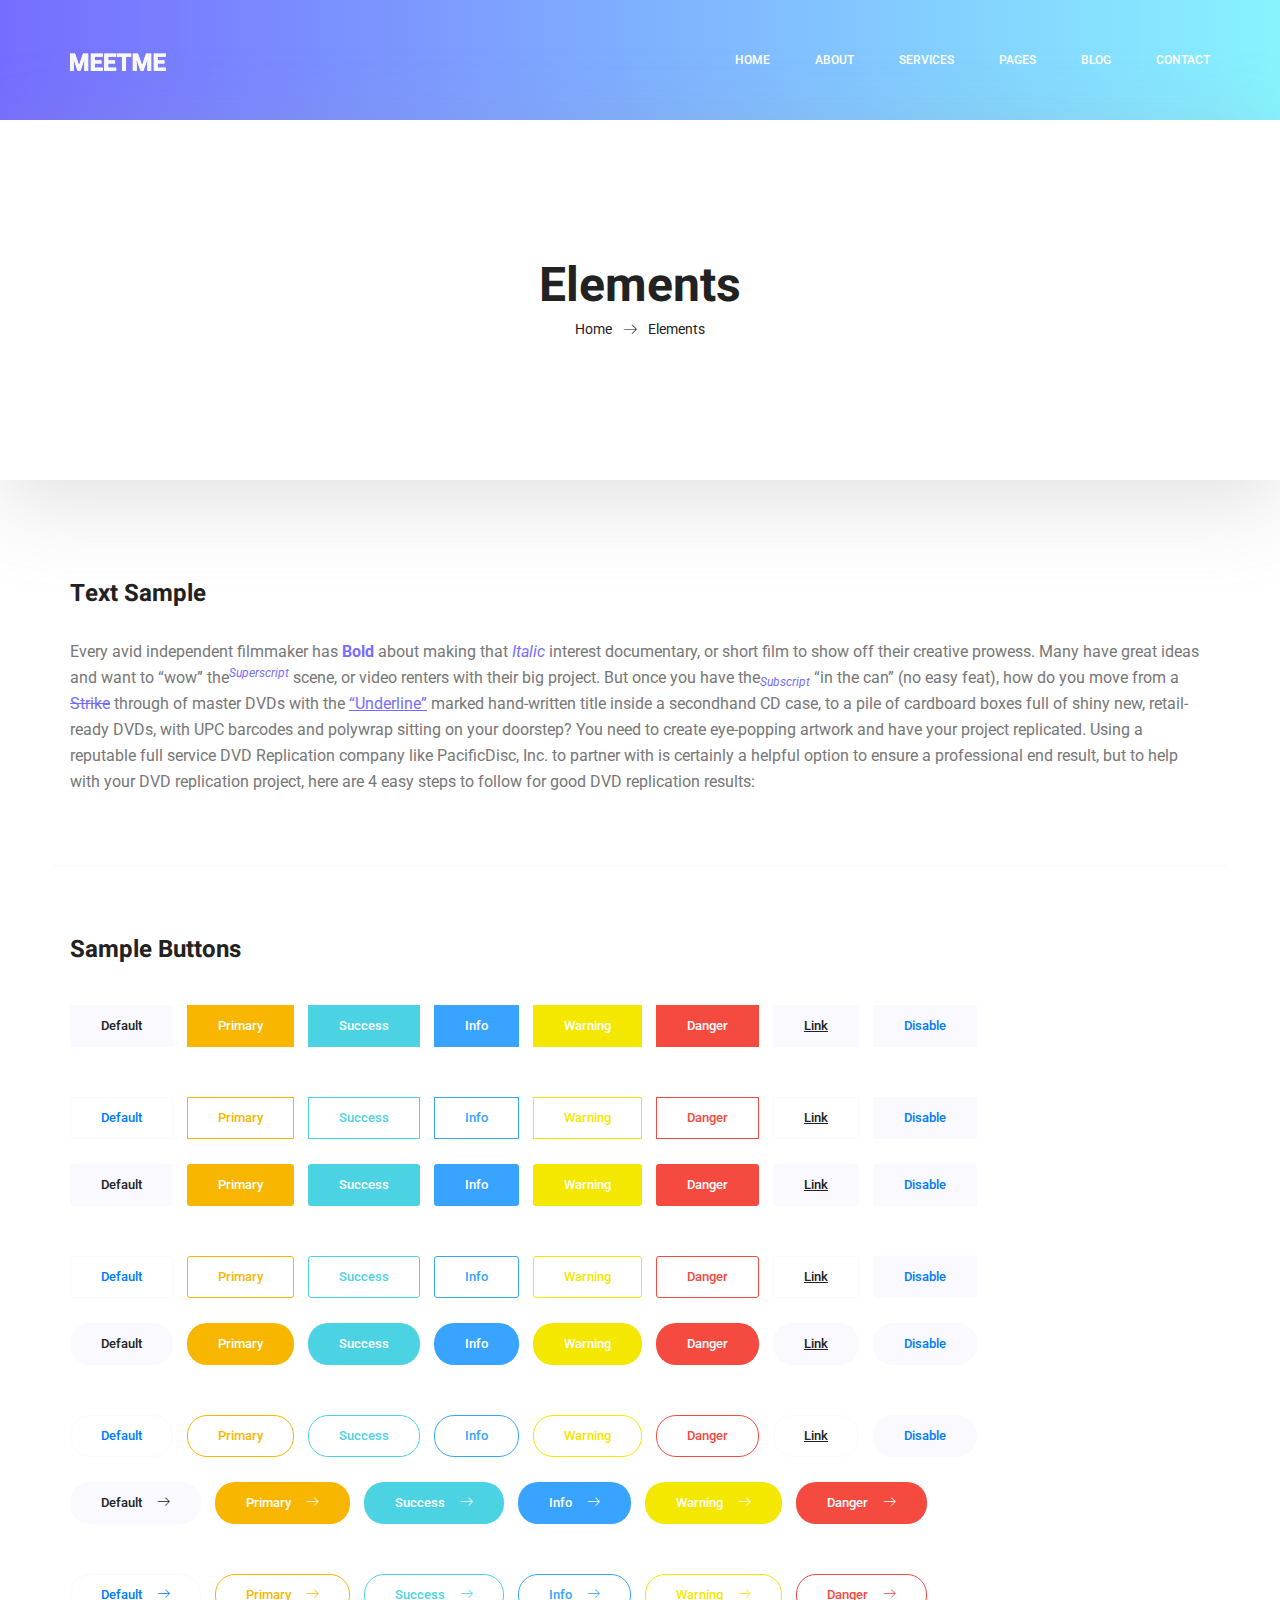
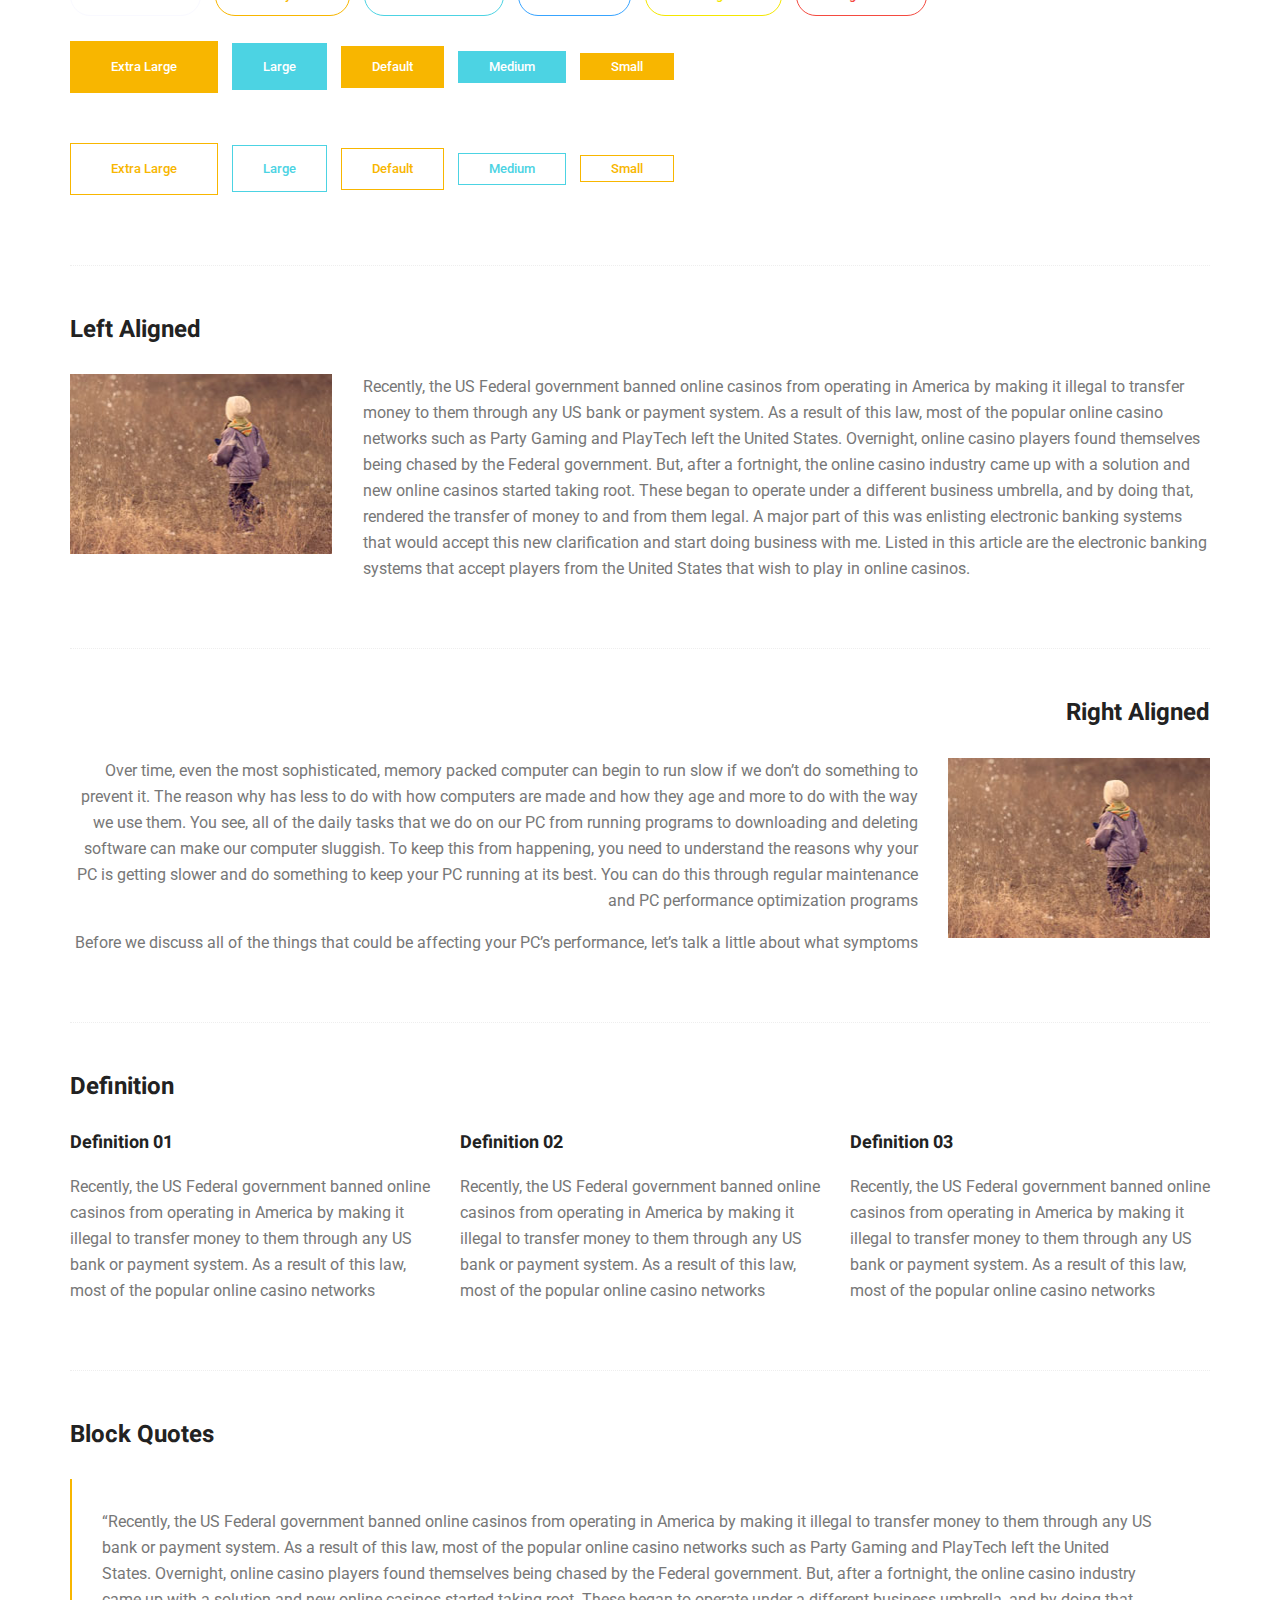
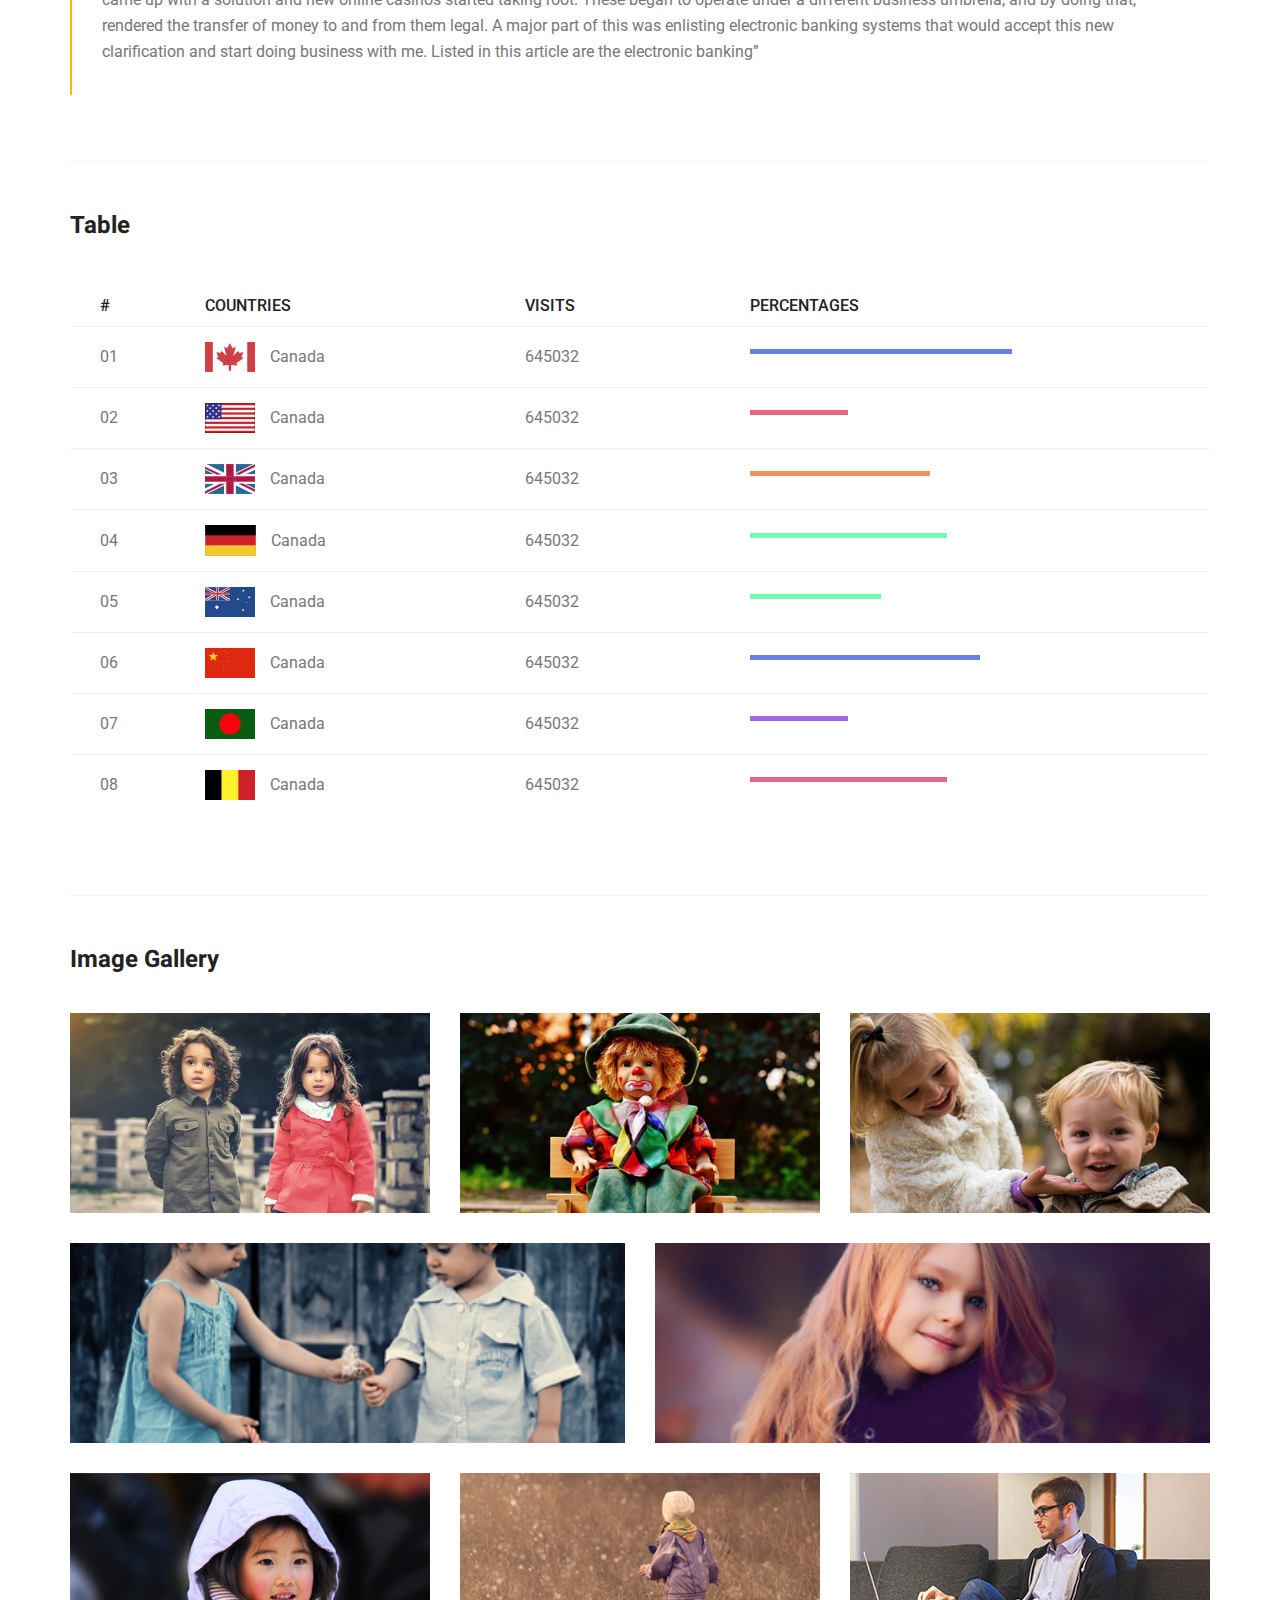
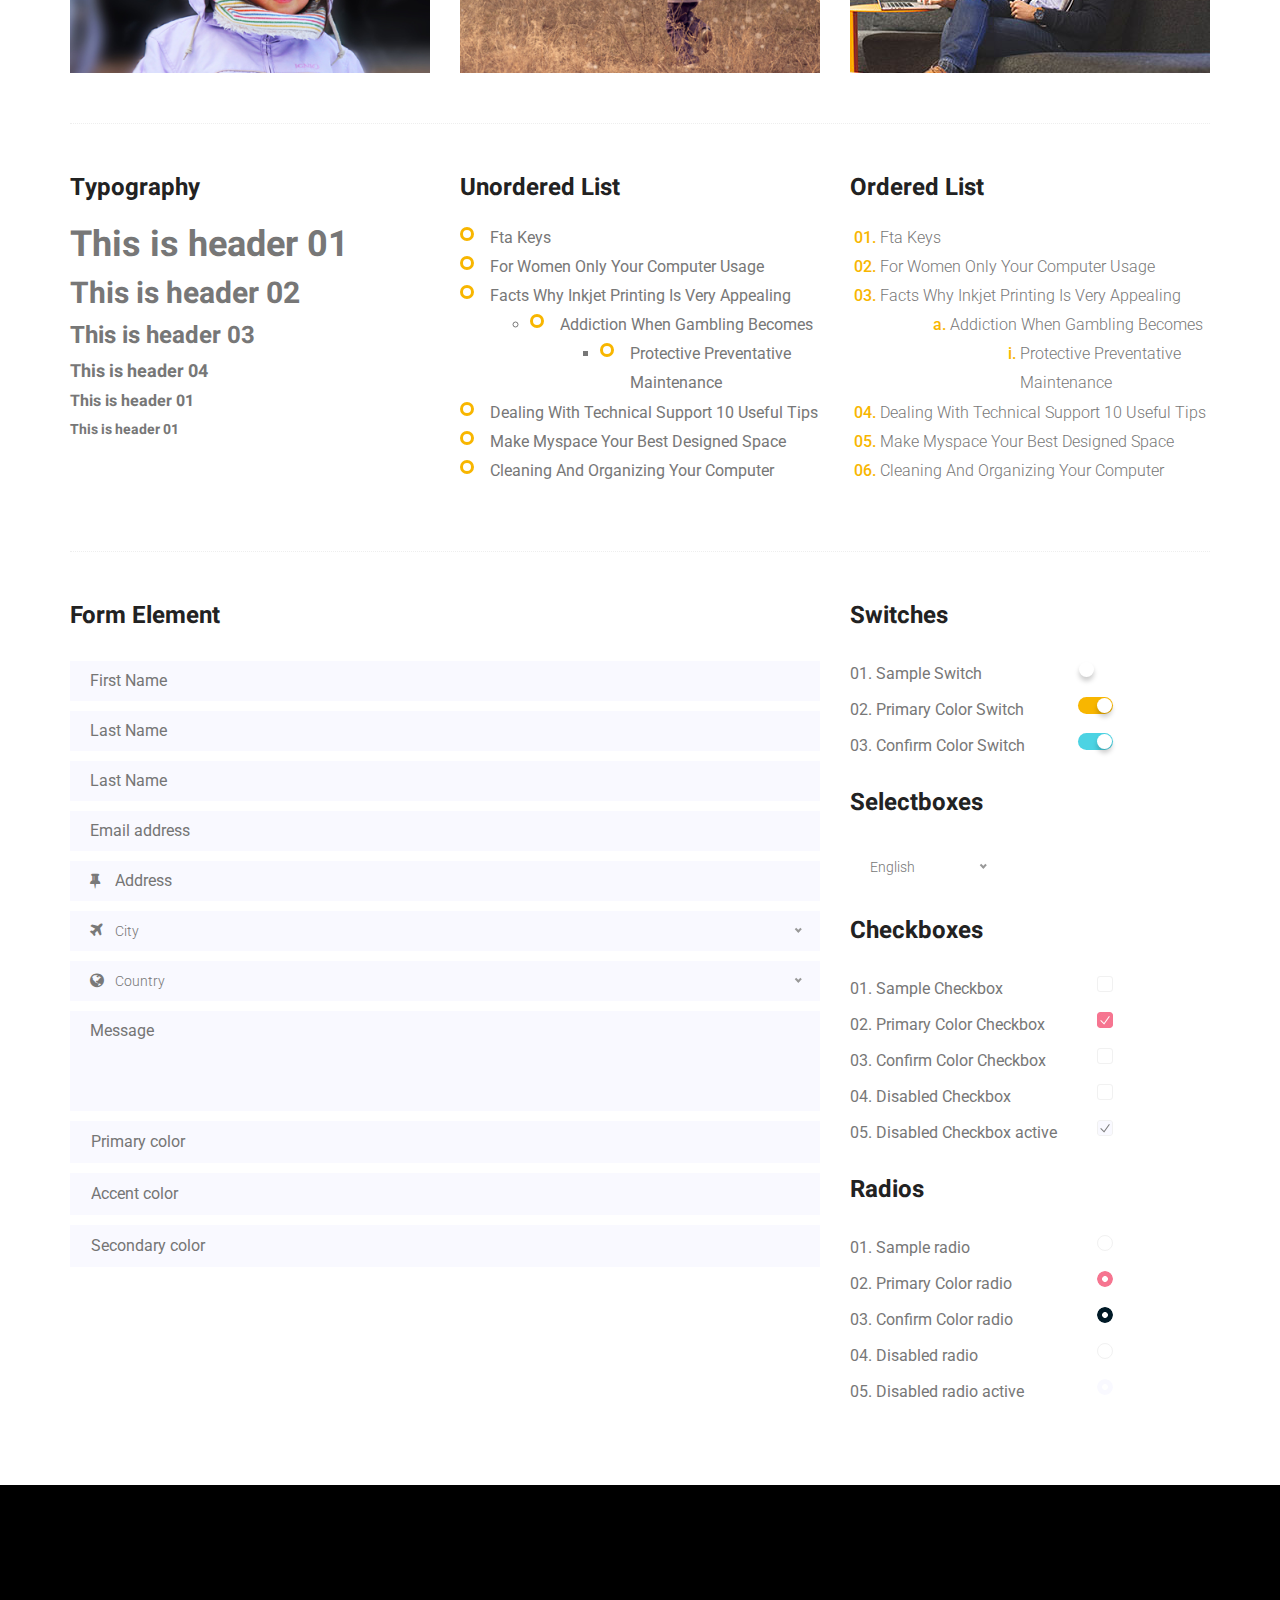
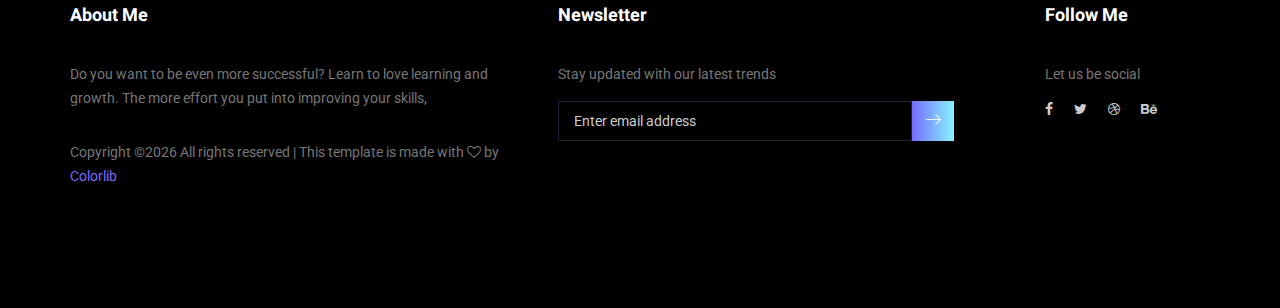
<file: meetme/elements.html>
<!doctype html>
<html lang="en">
    <head>
        <!-- Required meta tags -->
        <meta charset="utf-8">
        <meta name="viewport" content="width=device-width, initial-scale=1, shrink-to-fit=no">
        <link rel="icon" href="img/favicon.png" type="image/png">
        <title>MeetMe Personal</title>
        <!-- Bootstrap CSS -->
        <link rel="stylesheet" href="css/bootstrap.css">
        <link rel="stylesheet" href="vendors/linericon/style.css">
        <link rel="stylesheet" href="css/font-awesome.min.css">
        <link rel="stylesheet" href="vendors/owl-carousel/owl.carousel.min.css">
        <link rel="stylesheet" href="vendors/lightbox/simpleLightbox.css">
        <link rel="stylesheet" href="vendors/nice-select/css/nice-select.css">
        <link rel="stylesheet" href="vendors/animate-css/animate.css">
        <link rel="stylesheet" href="vendors/popup/magnific-popup.css">
        <!-- main css -->
        <link rel="stylesheet" href="css/style.css">
        <link rel="stylesheet" href="css/responsive.css">
    </head>
    <body>
        
        <!--================Header Menu Area =================-->
        <header class="header_area">
            <div class="main_menu">
            	<nav class="navbar navbar-expand-lg navbar-light">
					<div class="container box_1620">
						<!-- Brand and toggle get grouped for better mobile display -->
						<a class="navbar-brand logo_h" href="index.html"><img src="img/logo.png" alt=""></a>
						<button class="navbar-toggler" type="button" data-toggle="collapse" data-target="#navbarSupportedContent" aria-controls="navbarSupportedContent" aria-expanded="false" aria-label="Toggle navigation">
							<span class="icon-bar"></span>
							<span class="icon-bar"></span>
							<span class="icon-bar"></span>
						</button>
						<!-- Collect the nav links, forms, and other content for toggling -->
						<div class="collapse navbar-collapse offset" id="navbarSupportedContent">
							<ul class="nav navbar-nav menu_nav ml-auto">
								<li class="nav-item active"><a class="nav-link" href="index.html">Home</a></li> 
								<li class="nav-item"><a class="nav-link" href="about-us.html">About</a></li> 
								<li class="nav-item"><a class="nav-link" href="services.html">Services</a></li> 
								<li class="nav-item submenu dropdown">
									<a href="#" class="nav-link dropdown-toggle" data-toggle="dropdown" role="button" aria-haspopup="true" aria-expanded="false">Pages</a>
									<ul class="dropdown-menu">
										<li class="nav-item"><a class="nav-link" href="portfolio.html">Portfolio</a></li>
										<li class="nav-item"><a class="nav-link" href="elements.html">Elements</a></li>
									</ul>
								</li> 
								<li class="nav-item submenu dropdown">
									<a href="#" class="nav-link dropdown-toggle" data-toggle="dropdown" role="button" aria-haspopup="true" aria-expanded="false">Blog</a>
									<ul class="dropdown-menu">
										<li class="nav-item"><a class="nav-link" href="blog.html">Blog</a></li>
										<li class="nav-item"><a class="nav-link" href="single-blog.html">Blog Details</a></li>
									</ul>
								</li> 
								<li class="nav-item"><a class="nav-link" href="contact.html">Contact</a></li>
							</ul>
						</div> 
					</div>
            	</nav>
            </div>
        </header>
        <!--================Header Menu Area =================-->
        
        <!--================Home Banner Area =================-->
        <section class="banner_area">
            <div class="box_1620">
				<div class="banner_inner d-flex align-items-center">
					<div class="container">
						<div class="banner_content text-center">
							<h2>Elements</h2>
							<div class="page_link">
								<a href="index.html">Home</a>
								<a href="elements.html">Elements</a>
							</div>
						</div>
					</div>
				</div>
            </div>
        </section>
        <!--================End Home Banner Area =================-->
        
        
        <!-- Start Sample Area -->
			<section class="sample-text-area">
				<div class="container">
					<h3 class="text-heading title_color">Text Sample</h3>
					<p class="sample-text">
						Every avid independent filmmaker has <b>Bold</b> about making that <i>Italic</i> interest documentary, or short film to show off their creative prowess. Many have great ideas and want to “wow” the<sup>Superscript</sup> scene, or video renters with their big project.  But once you have the<sub>Subscript</sub> “in the can” (no easy feat), how do you move from a <del>Strike</del> through of master DVDs with the <u>“Underline”</u> marked hand-written title inside a secondhand CD case, to a pile of cardboard boxes full of shiny new, retail-ready DVDs, with UPC barcodes and polywrap sitting on your doorstep?  You need to create eye-popping artwork and have your project replicated. Using a reputable full service DVD Replication company like PacificDisc, Inc. to partner with is certainly a helpful option to ensure a professional end result, but to help with your DVD replication project, here are 4 easy steps to follow for good DVD replication results: 

					</p>
				</div>
			</section>
			<!-- End Sample Area -->
			<!-- Start Button -->
			<section class="button-area">
				<div class="container border-top-generic">
					<h3 class="text-heading title_color">Sample Buttons</h3>
					<div class="button-group-area">
						<a href="#" class="genric-btn default">Default</a>
						<a href="#" class="genric-btn primary">Primary</a>
						<a href="#" class="genric-btn success">Success</a>
						<a href="#" class="genric-btn info">Info</a>
						<a href="#" class="genric-btn warning">Warning</a>
						<a href="#" class="genric-btn danger">Danger</a>
						<a href="#" class="genric-btn link">Link</a>
						<a href="#" class="genric-btn disable">Disable</a>
					</div>
					<div class="button-group-area mt-10">
						<a href="#" class="genric-btn default-border">Default</a>
						<a href="#" class="genric-btn primary-border">Primary</a>
						<a href="#" class="genric-btn success-border">Success</a>
						<a href="#" class="genric-btn info-border">Info</a>
						<a href="#" class="genric-btn warning-border">Warning</a>
						<a href="#" class="genric-btn danger-border">Danger</a>
						<a href="#" class="genric-btn link-border">Link</a>
						<a href="#" class="genric-btn disable">Disable</a>
					</div>
					<div class="button-group-area mt-40">
						<a href="#" class="genric-btn default radius">Default</a>
						<a href="#" class="genric-btn primary radius">Primary</a>
						<a href="#" class="genric-btn success radius">Success</a>
						<a href="#" class="genric-btn info radius">Info</a>
						<a href="#" class="genric-btn warning radius">Warning</a>
						<a href="#" class="genric-btn danger radius">Danger</a>
						<a href="#" class="genric-btn link radius">Link</a>
						<a href="#" class="genric-btn disable radius">Disable</a>
					</div>
					<div class="button-group-area mt-10">
						<a href="#" class="genric-btn default-border radius">Default</a>
						<a href="#" class="genric-btn primary-border radius">Primary</a>
						<a href="#" class="genric-btn success-border radius">Success</a>
						<a href="#" class="genric-btn info-border radius">Info</a>
						<a href="#" class="genric-btn warning-border radius">Warning</a>
						<a href="#" class="genric-btn danger-border radius">Danger</a>
						<a href="#" class="genric-btn link-border radius">Link</a>
						<a href="#" class="genric-btn disable radius">Disable</a>
					</div>
					<div class="button-group-area mt-40">
						<a href="#" class="genric-btn default circle">Default</a>
						<a href="#" class="genric-btn primary circle">Primary</a>
						<a href="#" class="genric-btn success circle">Success</a>
						<a href="#" class="genric-btn info circle">Info</a>
						<a href="#" class="genric-btn warning circle">Warning</a>
						<a href="#" class="genric-btn danger circle">Danger</a>
						<a href="#" class="genric-btn link circle">Link</a>
						<a href="#" class="genric-btn disable circle">Disable</a>
					</div>
					<div class="button-group-area mt-10">
						<a href="#" class="genric-btn default-border circle">Default</a>
						<a href="#" class="genric-btn primary-border circle">Primary</a>
						<a href="#" class="genric-btn success-border circle">Success</a>
						<a href="#" class="genric-btn info-border circle">Info</a>
						<a href="#" class="genric-btn warning-border circle">Warning</a>
						<a href="#" class="genric-btn danger-border circle">Danger</a>
						<a href="#" class="genric-btn link-border circle">Link</a>
						<a href="#" class="genric-btn disable circle">Disable</a>
					</div>
					<div class="button-group-area mt-40">
						<a href="#" class="genric-btn default circle arrow">Default<span class="lnr lnr-arrow-right"></span></a>
						<a href="#" class="genric-btn primary circle arrow">Primary<span class="lnr lnr-arrow-right"></span></a>
						<a href="#" class="genric-btn success circle arrow">Success<span class="lnr lnr-arrow-right"></span></a>
						<a href="#" class="genric-btn info circle arrow">Info<span class="lnr lnr-arrow-right"></span></a>
						<a href="#" class="genric-btn warning circle arrow">Warning<span class="lnr lnr-arrow-right"></span></a>
						<a href="#" class="genric-btn danger circle arrow">Danger<span class="lnr lnr-arrow-right"></span></a>
					</div>
					<div class="button-group-area mt-10">
						<a href="#" class="genric-btn default-border circle arrow">Default<span class="lnr lnr-arrow-right"></span></a>
						<a href="#" class="genric-btn primary-border circle arrow">Primary<span class="lnr lnr-arrow-right"></span></a>
						<a href="#" class="genric-btn success-border circle arrow">Success<span class="lnr lnr-arrow-right"></span></a>
						<a href="#" class="genric-btn info-border circle arrow">Info<span class="lnr lnr-arrow-right"></span></a>
						<a href="#" class="genric-btn warning-border circle arrow">Warning<span class="lnr lnr-arrow-right"></span></a>
						<a href="#" class="genric-btn danger-border circle arrow">Danger<span class="lnr lnr-arrow-right"></span></a>
					</div>
					<div class="button-group-area mt-40">
						<a href="#" class="genric-btn primary e-large">Extra Large</a>
						<a href="#" class="genric-btn success large">Large</a>
						<a href="#" class="genric-btn primary">Default</a>
						<a href="#" class="genric-btn success medium">Medium</a>
						<a href="#" class="genric-btn primary small">Small</a>
					</div>
					<div class="button-group-area mt-10">
						<a href="#" class="genric-btn primary-border e-large">Extra Large</a>
						<a href="#" class="genric-btn success-border large">Large</a>
						<a href="#" class="genric-btn primary-border">Default</a>
						<a href="#" class="genric-btn success-border medium">Medium</a>
						<a href="#" class="genric-btn primary-border small">Small</a>
					</div>
				</div>
			</section>
			<!-- End Button -->
			<!-- Start Align Area -->
			<div class="whole-wrap">
				<div class="container">
					<div class="section-top-border">
						<h3 class="mb-30 title_color">Left Aligned</h3>
						<div class="row">
							<div class="col-md-3">
								<img src="img/elements/d.jpg" alt="" class="img-fluid">
							</div>
							<div class="col-md-9 mt-sm-20 left-align-p">
								<p>Recently, the US Federal government banned online casinos from operating in America by making it illegal to transfer money to them through any US bank or payment system. As a result of this law, most of the popular online casino networks such as Party Gaming and PlayTech left the United States. Overnight, online casino players found themselves being chased by the Federal government. But, after a fortnight, the online casino industry came up with a solution and new online casinos started taking root. These began to operate under a different business umbrella, and by doing that, rendered the transfer of money to and from them legal. A major part of this was enlisting electronic banking systems that would accept this new clarification and start doing business with me. Listed in this article are the electronic banking systems that accept players from the United States that wish to play in online casinos.</p>
							</div>
						</div>
					</div>
					<div class="section-top-border text-right">
						<h3 class="mb-30 title_color">Right Aligned</h3>
						<div class="row">
							<div class="col-md-9">
								<p class="text-right">Over time, even the most sophisticated, memory packed computer can begin to run slow if we don’t do something to prevent it. The reason why has less to do with how computers are made and how they age and more to do with the way we use them. You see, all of the daily tasks that we do on our PC from running programs to downloading and deleting software can make our computer sluggish. To keep this from happening, you need to understand the reasons why your PC is getting slower and do something to keep your PC running at its best. You can do this through regular maintenance and PC performance optimization programs</p>
								<p class="text-right">Before we discuss all of the things that could be affecting your PC’s performance, let’s talk a little about what symptoms</p>
							</div>
							<div class="col-md-3">
								<img src="img/elements/d.jpg" alt="" class="img-fluid">
							</div>
						</div>
					</div>
					<div class="section-top-border">
						<h3 class="mb-30 title_color">Definition</h3>
						<div class="row">
							<div class="col-md-4">
								<div class="single-defination">
									<h4 class="mb-20">Definition 01</h4>
									<p>Recently, the US Federal government banned online casinos from operating in America by making it illegal to transfer money to them through any US bank or payment system. As a result of this law, most of the popular online casino networks</p>
								</div>
							</div>
							<div class="col-md-4">
								<div class="single-defination">
									<h4 class="mb-20">Definition 02</h4>
									<p>Recently, the US Federal government banned online casinos from operating in America by making it illegal to transfer money to them through any US bank or payment system. As a result of this law, most of the popular online casino networks</p>
								</div>
							</div>
							<div class="col-md-4">
								<div class="single-defination">
									<h4 class="mb-20">Definition 03</h4>
									<p>Recently, the US Federal government banned online casinos from operating in America by making it illegal to transfer money to them through any US bank or payment system. As a result of this law, most of the popular online casino networks</p>
								</div>
							</div>
						</div>
					</div>
					<div class="section-top-border">
						<h3 class="mb-30 title_color">Block Quotes</h3>
						<div class="row">
							<div class="col-lg-12">
								<blockquote class="generic-blockquote">
									“Recently, the US Federal government banned online casinos from operating in America by making it illegal to transfer money to them through any US bank or payment system. As a result of this law, most of the popular online casino networks such as Party Gaming and PlayTech left the United States. Overnight, online casino players found themselves being chased by the Federal government. But, after a fortnight, the online casino industry came up with a solution and new online casinos started taking root. These began to operate under a different business umbrella, and by doing that, rendered the transfer of money to and from them legal. A major part of this was enlisting electronic banking systems that would accept this new clarification and start doing business with me. Listed in this article are the electronic banking” 
								</blockquote>
							</div>
						</div>
					</div>
					<div class="section-top-border">
						<h3 class="mb-30 title_color">Table</h3>
						<div class="progress-table-wrap">
							<div class="progress-table">
								<div class="table-head">
									<div class="serial">#</div>
									<div class="country">Countries</div>
									<div class="visit">Visits</div>
									<div class="percentage">Percentages</div>
								</div>
								<div class="table-row">
									<div class="serial">01</div>
									<div class="country"> <img src="img/elements/f1.jpg" alt="flag">Canada</div>
									<div class="visit">645032</div>
									<div class="percentage">
										<div class="progress">
											<div class="progress-bar color-1" role="progressbar" style="width: 80%" aria-valuenow="80" aria-valuemin="0" aria-valuemax="100"></div>
										</div>
									</div>
								</div>
								<div class="table-row">
									<div class="serial">02</div>
									<div class="country"> <img src="img/elements/f2.jpg" alt="flag">Canada</div>
									<div class="visit">645032</div>
									<div class="percentage">
										<div class="progress">
											<div class="progress-bar color-2" role="progressbar" style="width: 30%" aria-valuenow="30" aria-valuemin="0" aria-valuemax="100"></div>
										</div>
									</div>
								</div>
								<div class="table-row">
									<div class="serial">03</div>
									<div class="country"> <img src="img/elements/f3.jpg" alt="flag">Canada</div>
									<div class="visit">645032</div>
									<div class="percentage">
										<div class="progress">
											<div class="progress-bar color-3" role="progressbar" style="width: 55%" aria-valuenow="55" aria-valuemin="0" aria-valuemax="100"></div>
										</div>
									</div>
								</div>
								<div class="table-row">
									<div class="serial">04</div>
									<div class="country"> <img src="img/elements/f4.jpg" alt="flag">Canada</div>
									<div class="visit">645032</div>
									<div class="percentage">
										<div class="progress">
											<div class="progress-bar color-4" role="progressbar" style="width: 60%" aria-valuenow="60" aria-valuemin="0" aria-valuemax="100"></div>
										</div>
									</div>
								</div>
								<div class="table-row">
									<div class="serial">05</div>
									<div class="country"> <img src="img/elements/f5.jpg" alt="flag">Canada</div>
									<div class="visit">645032</div>
									<div class="percentage">
										<div class="progress">
											<div class="progress-bar color-5" role="progressbar" style="width: 40%" aria-valuenow="40" aria-valuemin="0" aria-valuemax="100"></div>
										</div>
									</div>
								</div>
								<div class="table-row">
									<div class="serial">06</div>
									<div class="country"> <img src="img/elements/f6.jpg" alt="flag">Canada</div>
									<div class="visit">645032</div>
									<div class="percentage">
										<div class="progress">
											<div class="progress-bar color-6" role="progressbar" style="width: 70%" aria-valuenow="70" aria-valuemin="0" aria-valuemax="100"></div>
										</div>
									</div>
								</div>
								<div class="table-row">
									<div class="serial">07</div>
									<div class="country"> <img src="img/elements/f7.jpg" alt="flag">Canada</div>
									<div class="visit">645032</div>
									<div class="percentage">
										<div class="progress">
											<div class="progress-bar color-7" role="progressbar" style="width: 30%" aria-valuenow="30" aria-valuemin="0" aria-valuemax="100"></div>
										</div>
									</div>
								</div>
								<div class="table-row">
									<div class="serial">08</div>
									<div class="country"> <img src="img/elements/f8.jpg" alt="flag">Canada</div>
									<div class="visit">645032</div>
									<div class="percentage">
										<div class="progress">
											<div class="progress-bar color-8" role="progressbar" style="width: 60%" aria-valuenow="60" aria-valuemin="0" aria-valuemax="100"></div>
										</div>
									</div>
								</div>
							</div>
						</div>
					</div>
					<div class="section-top-border">
						<h3 class="title_color">Image Gallery</h3>
						<div class="row gallery-item">
							<div class="col-md-4">
								<a href="img/elements/g1.jpg" class="img-gal"><div class="single-gallery-image" style="background: url(img/elements/g1.jpg);"></div></a>
							</div>
							<div class="col-md-4">
								<a href="img/elements/g2.jpg" class="img-gal"><div class="single-gallery-image" style="background: url(img/elements/g2.jpg);"></div></a>
							</div>
							<div class="col-md-4">
								<a href="img/elements/g3.jpg" class="img-gal"><div class="single-gallery-image" style="background: url(img/elements/g3.jpg);"></div></a>
							</div>
							<div class="col-md-6">
								<a href="img/elements/g4.jpg" class="img-gal"><div class="single-gallery-image" style="background: url(img/elements/g4.jpg);"></div></a>
							</div>
							<div class="col-md-6">
								<a href="img/elements/g5.jpg" class="img-gal"><div class="single-gallery-image" style="background: url(img/elements/g5.jpg);"></div></a>
							</div>
							<div class="col-md-4">
								<a href="img/elements/g6.jpg" class="img-gal"><div class="single-gallery-image" style="background: url(img/elements/g6.jpg);"></div></a>
							</div>
							<div class="col-md-4">
								<a href="img/elements/g7.jpg" class="img-gal"><div class="single-gallery-image" style="background: url(img/elements/g7.jpg);"></div></a>
							</div>
							<div class="col-md-4">
								<a href="img/elements/g8.jpg" class="img-gal"><div class="single-gallery-image" style="background: url(img/elements/g8.jpg);"></div></a>
							</div>
						</div>
					</div>
					<div class="section-top-border">
						<div class="row">
							<div class="col-lg-4 col-sm-6 typo-sec">
								<h3 class="mb-20 title_color">Typography</h3>
								<div class="typography">
									<h1 class="typo-list">This is header 01</h1>
									<h2 class="typo-list">This is header 02</h2>
									<h3 class="typo-list">This is header 03</h3>
									<h4 class="typo-list">This is header 04</h4>
									<h5 class="typo-list">This is header 01</h5>
									<h6 class="typo-list">This is header 01</h6>
								</div>
							</div>
							<div class="col-lg-4 col-sm-6 mt-sm-30 typo-sec">
								<h3 class="mb-20 title_color">Unordered List</h3>
								<div class="">
									<ul class="unordered-list">
										<li>Fta Keys</li>
										<li>For Women Only Your Computer Usage</li>
										<li>Facts Why Inkjet Printing Is Very Appealing
											<ul>
												<li>Addiction When Gambling Becomes
													<ul>
														<li>Protective Preventative Maintenance</li>
													</ul>
												</li>
											</ul>
										</li>
										<li>Dealing With Technical Support 10 Useful Tips</li>
										<li>Make Myspace Your Best Designed Space</li>
										<li>Cleaning And Organizing Your Computer</li>
									</ul>
								</div>
							</div>
							<div class="col-lg-4 col-sm-6 mt-sm-30 typo-sec">
								<h3 class="mb-20 title_color">Ordered List</h3>
								<div class="">
									<ol class="ordered-list">
										<li><span>Fta Keys</span></li>
										<li><span>For Women Only Your Computer Usage</span></li>
										<li><span>Facts Why Inkjet Printing Is Very Appealing</span>
											<ol class="ordered-list-alpha">
												<li><span>Addiction When Gambling Becomes</span>
													<ol class="ordered-list-roman">
														<li><span>Protective Preventative Maintenance</span></li>
													</ol>
												</li>
											</ol>
										</li>
										<li><span>Dealing With Technical Support 10 Useful Tips</span></li>
										<li><span>Make Myspace Your Best Designed Space</span></li>
										<li><span>Cleaning And Organizing Your Computer</span></li>
									</ol>
								</div>
							</div>
						</div>
					</div>
					<div class="section-top-border">
						<div class="row">
							<div class="col-lg-8 col-md-8">
								<h3 class="mb-30 title_color">Form Element</h3>
								<form action="#">
									<div class="mt-10">
										<input type="text" name="first_name" placeholder="First Name" onfocus="this.placeholder = ''" onblur="this.placeholder = 'First Name'" required class="single-input">
									</div>
									<div class="mt-10">
										<input type="text" name="last_name" placeholder="Last Name" onfocus="this.placeholder = ''" onblur="this.placeholder = 'Last Name'" required class="single-input">
									</div>
									<div class="mt-10">
										<input type="text" name="last_name" placeholder="Last Name" onfocus="this.placeholder = ''" onblur="this.placeholder = 'Last Name'" required class="single-input">
									</div>
									<div class="mt-10">
										<input type="email" name="EMAIL" placeholder="Email address" onfocus="this.placeholder = ''" onblur="this.placeholder = 'Email address'" required class="single-input">
									</div>
									<div class="input-group-icon mt-10">
										<div class="icon"><i class="fa fa-thumb-tack" aria-hidden="true"></i></div>
										<input type="text" name="address" placeholder="Address" onfocus="this.placeholder = ''" onblur="this.placeholder = 'Address'" required class="single-input">
									</div>
									<div class="input-group-icon mt-10">
										<div class="icon"><i class="fa fa-plane" aria-hidden="true"></i></div>
										<div class="form-select" id="default-select">
											<select>
												<option value="1">City</option>
												<option value="1">Dhaka</option>
												<option value="1">Dilli</option>
												<option value="1">Newyork</option>
												<option value="1">Islamabad</option>
											</select>
										</div>
									</div>
									<div class="input-group-icon mt-10">
										<div class="icon"><i class="fa fa-globe" aria-hidden="true"></i></div>
										<div class="form-select" id="default-select2">
											<select>
												<option value="1">Country</option>
												<option value="1">Bangladesh</option>
												<option value="1">India</option>
												<option value="1">England</option>
												<option value="1">Srilanka</option>
											</select>
										</div>
									</div>
									
									<div class="mt-10">
										<textarea class="single-textarea" placeholder="Message" onfocus="this.placeholder = ''" onblur="this.placeholder = 'Message'" required></textarea>
									</div>
									<div class="mt-10">
										<input type="text" name="first_name" placeholder="Primary color" onfocus="this.placeholder = ''" onblur="this.placeholder = 'Primary color'" required class="single-input-primary">
									</div>
									<div class="mt-10">
										<input type="text" name="first_name" placeholder="Accent color" onfocus="this.placeholder = ''" onblur="this.placeholder = 'Accent color'" required class="single-input-accent">
									</div>
									<div class="mt-10">
										<input type="text" name="first_name" placeholder="Secondary color" onfocus="this.placeholder = ''" onblur="this.placeholder = 'Secondary color'" required class="single-input-secondary">
									</div>
								</form>
							</div>
							<div class="col-lg-3 col-md-4 mt-sm-30 element-wrap">
								<div class="single-element-widget">
									<h3 class="mb-30 title_color">Switches</h3>
									<div class="switch-wrap d-flex justify-content-between">
										<p>01. Sample Switch</p>
										<div class="primary-switch">
											<input type="checkbox" id="default-switch">
											<label for="default-switch"></label>
										</div>
									</div>
									<div class="switch-wrap d-flex justify-content-between">
										<p>02. Primary Color Switch</p>
										<div class="primary-switch">
											<input type="checkbox" id="primary-switch" checked>
											<label for="primary-switch"></label>
										</div>
									</div>
									<div class="switch-wrap d-flex justify-content-between">
										<p>03. Confirm Color Switch</p>
										<div class="confirm-switch">
											<input type="checkbox" id="confirm-switch" checked>
											<label for="confirm-switch"></label>
										</div>
									</div>
								</div>
								<div class="single-element-widget">
									<h3 class="mb-30 title_color">Selectboxes</h3>
									<div class="default-select" id="default-select">
										<select>
											<option value="1">English</option>
											<option value="1">Spanish</option>
											<option value="1">Arabic</option>
											<option value="1">Portuguise</option>
											<option value="1">Bengali</option>
										</select>
									</div>
								</div>
								<div class="single-element-widget">
									<h3 class="mb-30 title_color">Checkboxes</h3>
									<div class="switch-wrap d-flex justify-content-between">
										<p>01. Sample Checkbox</p>
										<div class="primary-checkbox">
											<input type="checkbox" id="default-checkbox">
											<label for="default-checkbox"></label>
										</div>
									</div>
									<div class="switch-wrap d-flex justify-content-between">
										<p>02. Primary Color Checkbox</p>
										<div class="primary-checkbox">
											<input type="checkbox" id="primary-checkbox" checked>
											<label for="primary-checkbox"></label>
										</div>
									</div>
									<div class="switch-wrap d-flex justify-content-between">
										<p>03. Confirm Color Checkbox</p>
										<div class="confirm-checkbox">
											<input type="checkbox" id="confirm-checkbox">
											<label for="confirm-checkbox"></label>
										</div>
									</div>
									<div class="switch-wrap d-flex justify-content-between">
										<p>04. Disabled Checkbox</p>
										<div class="disabled-checkbox">
											<input type="checkbox" id="disabled-checkbox" disabled>
											<label for="disabled-checkbox"></label>
										</div>
									</div>
									<div class="switch-wrap d-flex justify-content-between">
										<p>05. Disabled Checkbox active</p>
										<div class="disabled-checkbox">
											<input type="checkbox" id="disabled-checkbox-active" checked disabled>
											<label for="disabled-checkbox-active"></label>
										</div>
									</div>
								</div>
								<div class="single-element-widget">
									<h3 class="mb-30 title_color">Radios</h3>
									<div class="switch-wrap d-flex justify-content-between">
										<p>01. Sample radio</p>
										<div class="primary-radio">
											<input type="checkbox" id="default-radio">
											<label for="default-radio"></label>
										</div>
									</div>
									<div class="switch-wrap d-flex justify-content-between">
										<p>02. Primary Color radio</p>
										<div class="primary-radio">
											<input type="checkbox" id="primary-radio" checked>
											<label for="primary-radio"></label>
										</div>
									</div>
									<div class="switch-wrap d-flex justify-content-between">
										<p>03. Confirm Color radio</p>
										<div class="confirm-radio">
											<input type="checkbox" id="confirm-radio" checked>
											<label for="confirm-radio"></label>
										</div>
									</div>
									<div class="switch-wrap d-flex justify-content-between">
										<p>04. Disabled radio</p>
										<div class="disabled-radio">
											<input type="checkbox" id="disabled-radio" disabled>
											<label for="disabled-radio"></label>
										</div>
									</div>
									<div class="switch-wrap d-flex justify-content-between">
										<p>05. Disabled radio active</p>
										<div class="disabled-radio">
											<input type="checkbox" id="disabled-radio-active" checked disabled>
											<label for="disabled-radio-active"></label>
										</div>
									</div>
								</div>
							</div>
						</div>
					</div>
				</div>
			</div>
			<!-- End Align Area -->
        
        
        <!--================Footer Area =================-->
        <footer class="footer_area p_120">
        	<div class="container">
        		<div class="row footer_inner">
        			<div class="col-lg-5 col-sm-6">
        				<aside class="f_widget ab_widget">
        					<div class="f_title">
        						<h3>About Me</h3>
        					</div>
        					<p>Do you want to be even more successful? Learn to love learning and growth. The more effort you put into improving your skills,</p>
        					<p><!-- Link back to Colorlib can't be removed. Template is licensed under CC BY 3.0. -->
Copyright &copy;<script>document.write(new Date().getFullYear());</script> All rights reserved | This template is made with <i class="fa fa-heart-o" aria-hidden="true"></i> by <a href="https://colorlib.com" target="_blank">Colorlib</a>
<!-- Link back to Colorlib can't be removed. Template is licensed under CC BY 3.0. --></p>
        				</aside>
        			</div>
        			<div class="col-lg-5 col-sm-6">
        				<aside class="f_widget news_widget">
        					<div class="f_title">
        						<h3>Newsletter</h3>
        					</div>
        					<p>Stay updated with our latest trends</p>
        					<div id="mc_embed_signup">
                                <form target="_blank" action="https://spondonit.us12.list-manage.com/subscribe/post?u=1462626880ade1ac87bd9c93a&amp;id=92a4423d01" method="get" class="subscribe_form relative">
                                	<div class="input-group d-flex flex-row">
                                        <input name="EMAIL" placeholder="Enter email address" onfocus="this.placeholder = ''" onblur="this.placeholder = 'Email Address '" required="" type="email">
                                        <button class="btn sub-btn"><span class="lnr lnr-arrow-right"></span></button>		
                                    </div>				
                                    <div class="mt-10 info"></div>
                                </form>
                            </div>
        				</aside>
        			</div>
        			<div class="col-lg-2">
        				<aside class="f_widget social_widget">
        					<div class="f_title">
        						<h3>Follow Me</h3>
        					</div>
        					<p>Let us be social</p>
        					<ul class="list">
        						<li><a href="#"><i class="fa fa-facebook"></i></a></li>
        						<li><a href="#"><i class="fa fa-twitter"></i></a></li>
        						<li><a href="#"><i class="fa fa-dribbble"></i></a></li>
        						<li><a href="#"><i class="fa fa-behance"></i></a></li>
        					</ul>
        				</aside>
        			</div>
        		</div>
        	</div>
        </footer>
        <!--================End Footer Area =================-->
        
        
        
        
        <!-- Optional JavaScript -->
        <!-- jQuery first, then Popper.js, then Bootstrap JS -->
        <script src="js/jquery-3.3.1.min.js"></script>
        <script src="js/popper.js"></script>
        <script src="js/bootstrap.min.js"></script>
        <script src="js/stellar.js"></script>
        <script src="vendors/lightbox/simpleLightbox.min.js"></script>
        <script src="vendors/nice-select/js/jquery.nice-select.min.js"></script>
        <script src="vendors/isotope/imagesloaded.pkgd.min.js"></script>
        <script src="vendors/isotope/isotope.pkgd.min.js"></script>
        <script src="vendors/owl-carousel/owl.carousel.min.js"></script>
        <script src="vendors/popup/jquery.magnific-popup.min.js"></script>
        <script src="js/jquery.ajaxchimp.min.js"></script>
        <script src="vendors/counter-up/jquery.waypoints.min.js"></script>
        <script src="vendors/counter-up/jquery.counterup.min.js"></script>
        <script src="js/mail-script.js"></script>
        <script src="js/theme.js"></script>
    </body>
</html>
</file>
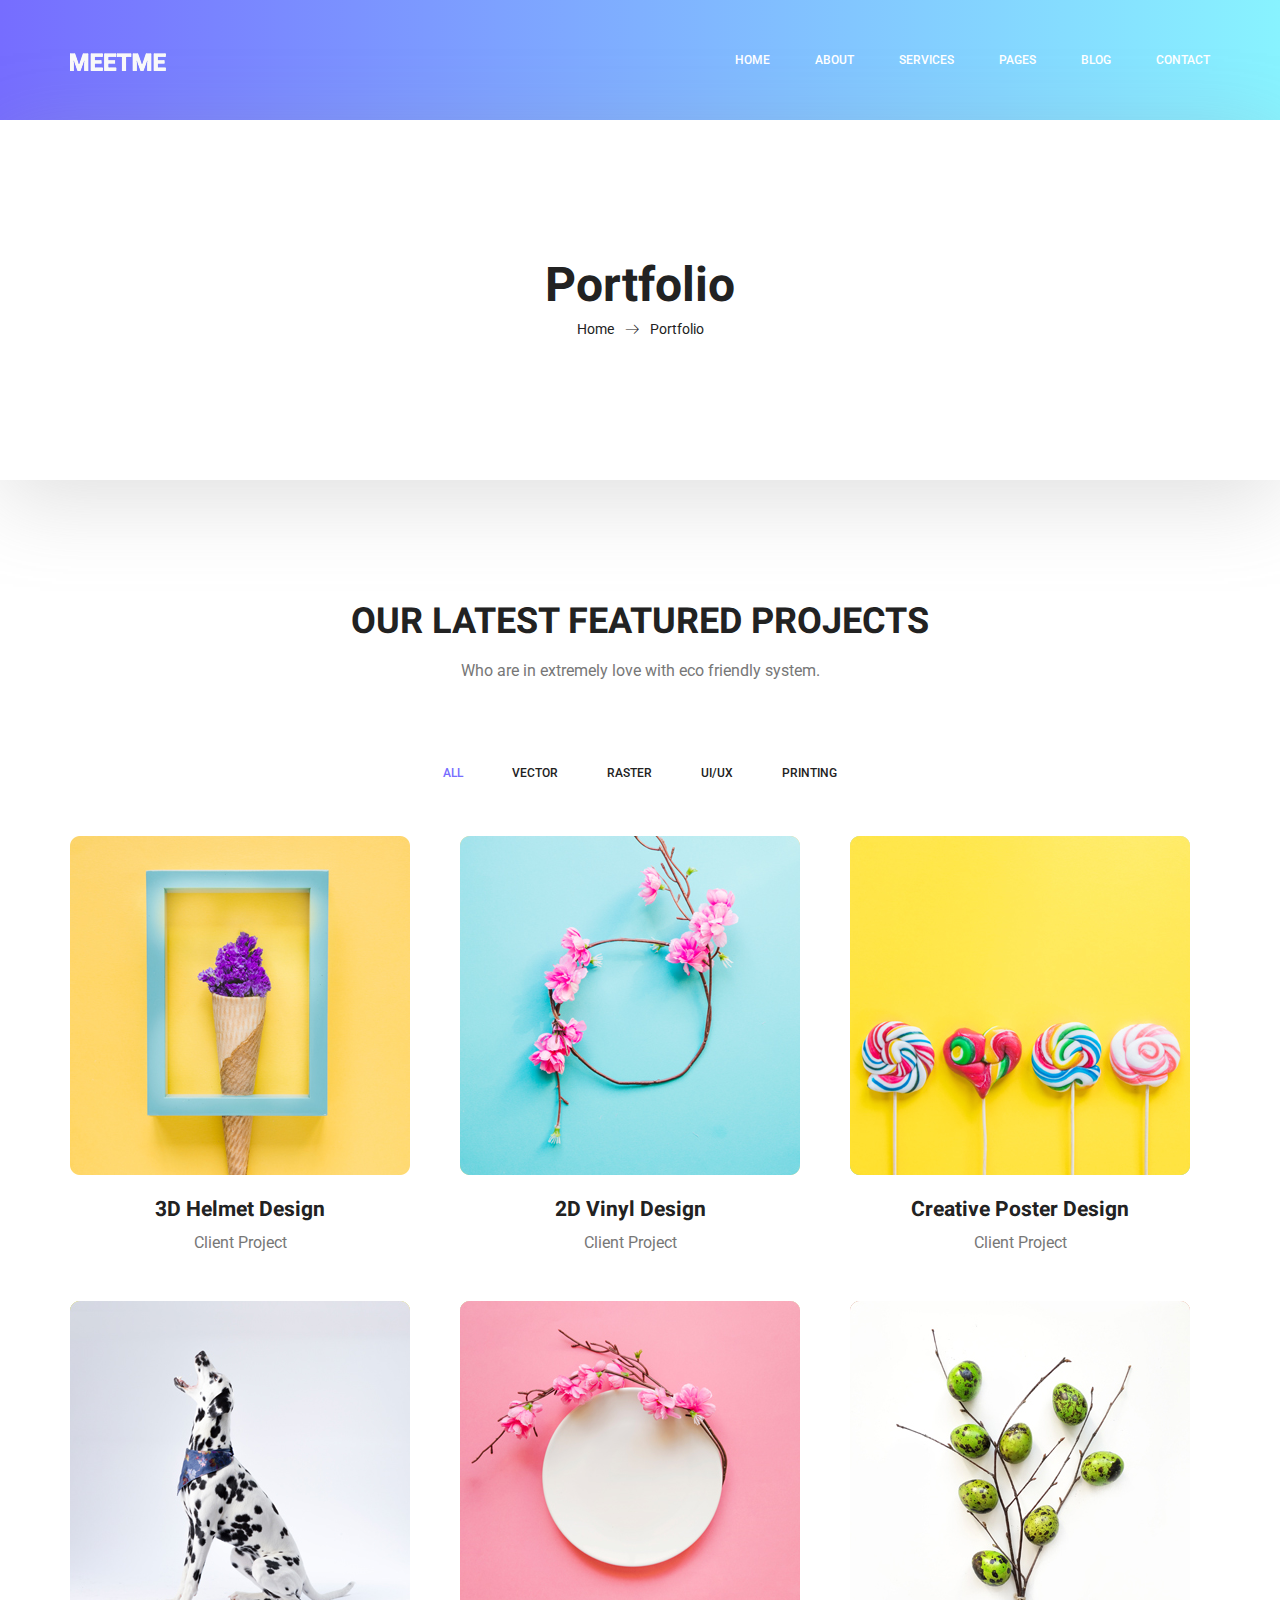
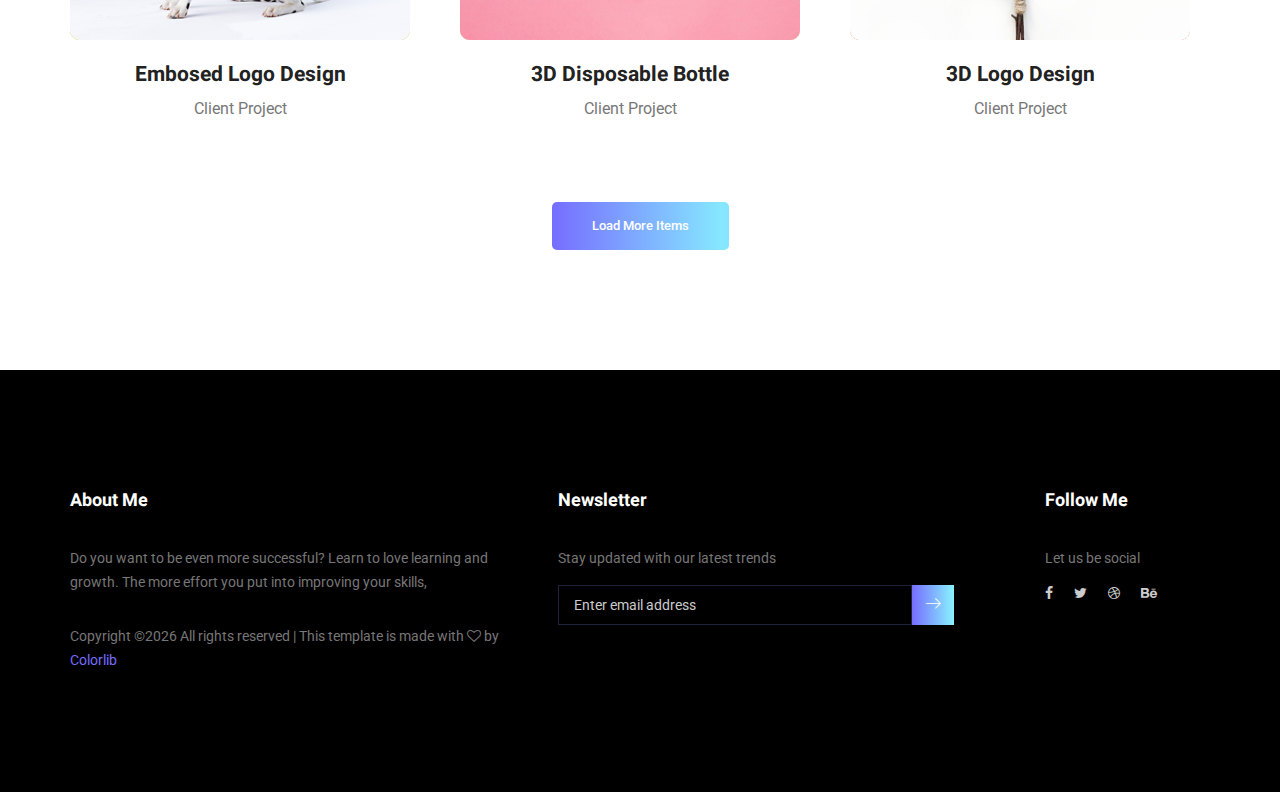
<file: meetme/portfolio.html>
<!doctype html>
<html lang="en">
    <head>
        <!-- Required meta tags -->
        <meta charset="utf-8">
        <meta name="viewport" content="width=device-width, initial-scale=1, shrink-to-fit=no">
        <link rel="icon" href="img/favicon.png" type="image/png">
        <title>MeetMe Personal</title>
        <!-- Bootstrap CSS -->
        <link rel="stylesheet" href="css/bootstrap.css">
        <link rel="stylesheet" href="vendors/linericon/style.css">
        <link rel="stylesheet" href="css/font-awesome.min.css">
        <link rel="stylesheet" href="vendors/owl-carousel/owl.carousel.min.css">
        <link rel="stylesheet" href="vendors/lightbox/simpleLightbox.css">
        <link rel="stylesheet" href="vendors/nice-select/css/nice-select.css">
        <link rel="stylesheet" href="vendors/animate-css/animate.css">
        <link rel="stylesheet" href="vendors/popup/magnific-popup.css">
        <link rel="stylesheet" href="vendors/flaticon/flaticon.css">
        <!-- main css -->
        <link rel="stylesheet" href="css/style.css">
        <link rel="stylesheet" href="css/responsive.css">
    </head>
    <body>
        
        <!--================Header Menu Area =================-->
        <header class="header_area">
            <div class="main_menu">
            	<nav class="navbar navbar-expand-lg navbar-light">
					<div class="container box_1620">
						<!-- Brand and toggle get grouped for better mobile display -->
						<a class="navbar-brand logo_h" href="index.html"><img src="img/logo.png" alt=""></a>
						<button class="navbar-toggler" type="button" data-toggle="collapse" data-target="#navbarSupportedContent" aria-controls="navbarSupportedContent" aria-expanded="false" aria-label="Toggle navigation">
							<span class="icon-bar"></span>
							<span class="icon-bar"></span>
							<span class="icon-bar"></span>
						</button>
						<!-- Collect the nav links, forms, and other content for toggling -->
						<div class="collapse navbar-collapse offset" id="navbarSupportedContent">
							<ul class="nav navbar-nav menu_nav ml-auto">
								<li class="nav-item active"><a class="nav-link" href="index.html">Home</a></li> 
								<li class="nav-item"><a class="nav-link" href="about-us.html">About</a></li> 
								<li class="nav-item"><a class="nav-link" href="services.html">Services</a></li> 
								<li class="nav-item submenu dropdown">
									<a href="#" class="nav-link dropdown-toggle" data-toggle="dropdown" role="button" aria-haspopup="true" aria-expanded="false">Pages</a>
									<ul class="dropdown-menu">
										<li class="nav-item"><a class="nav-link" href="portfolio.html">Portfolio</a></li>
										<li class="nav-item"><a class="nav-link" href="elements.html">Elements</a></li>
									</ul>
								</li> 
								<li class="nav-item submenu dropdown">
									<a href="#" class="nav-link dropdown-toggle" data-toggle="dropdown" role="button" aria-haspopup="true" aria-expanded="false">Blog</a>
									<ul class="dropdown-menu">
										<li class="nav-item"><a class="nav-link" href="blog.html">Blog</a></li>
										<li class="nav-item"><a class="nav-link" href="single-blog.html">Blog Details</a></li>
									</ul>
								</li> 
								<li class="nav-item"><a class="nav-link" href="contact.html">Contact</a></li>
							</ul>
						</div> 
					</div>
            	</nav>
            </div>
        </header>
        <!--================Header Menu Area =================-->
        
        <!--================Home Banner Area =================-->
        <section class="banner_area">
            <div class="box_1620">
				<div class="banner_inner d-flex align-items-center">
					<div class="container">
						<div class="banner_content text-center">
							<h2>Portfolio</h2>
							<div class="page_link">
								<a href="index.html">Home</a>
								<a href="portfolio.html">Portfolio</a>
							</div>
						</div>
					</div>
				</div>
            </div>
        </section>
        <!--================End Home Banner Area =================-->
        
        <!--================Home Gallery Area =================-->
        <section class="home_gallery_area p_120">
        	<div class="container">
        		<div class="main_title">
        			<h2>Our Latest Featured Projects</h2>
        			<p>Who are in extremely love with eco friendly system.</p>
        		</div>
        		<div class="isotope_fillter">
        			<ul class="gallery_filter list">
						<li class="active" data-filter="*"><a href="#">All</a></li>
						<li data-filter=".brand"><a href="#">Vector</a></li>
						<li data-filter=".manipul"><a href="#">Raster</a></li>
						<li data-filter=".creative"><a href="#">UI/UX</a></li>
						<li data-filter=".design"><a href="#">Printing</a></li>
					</ul>
        		</div>
        	</div>
        	<div class="container">
        		<div class="gallery_f_inner row imageGallery1">
        			<div class="col-lg-4 col-md-4 col-sm-6 brand manipul design print">
        				<div class="h_gallery_item">
        					<div class="g_img_item">
        						<img class="img-fluid" src="img/gallery/project-1.jpg" alt="">
        						<a class="light" href="img/gallery/project-1.jpg"><img src="img/gallery/icon.png" alt=""></a>
        					</div>
        					<div class="g_item_text">
        						<h4>3D Helmet Design</h4>
        						<p>Client Project</p>
        					</div>
        				</div>
        			</div>
        			<div class="col-lg-4 col-md-4 col-sm-6 brand manipul creative">
        				<div class="h_gallery_item">
        					<div class="g_img_item">
        						<img class="img-fluid" src="img/gallery/project-2.jpg" alt="">
        						<a class="light" href="img/gallery/project-2.jpg"><img src="img/gallery/icon.png" alt=""></a>
        					</div>
        					<div class="g_item_text">
        						<h4>2D Vinyl Design</h4>
        						<p>Client Project</p>
        					</div>
        				</div>
        			</div>
        			<div class="col-lg-4 col-md-4 col-sm-6 manipul creative design print">
        				<div class="h_gallery_item">
        					<div class="g_img_item">
        						<img class="img-fluid" src="img/gallery/project-3.jpg" alt="">
        						<a class="light" href="img/gallery/project-3.jpg"><img src="img/gallery/icon.png" alt=""></a>
        					</div>
        					<div class="g_item_text">
        						<h4>Creative Poster Design</h4>
        						<p>Client Project</p>
        					</div>
        				</div>
        			</div>
        			<div class="col-lg-4 col-md-4 col-sm-6 brand creative print">
        				<div class="h_gallery_item">
        					<div class="g_img_item">
        						<img class="img-fluid" src="img/gallery/project-4.jpg" alt="">
        						<a class="light" href="img/gallery/project-4.jpg"><img src="img/gallery/icon.png" alt=""></a>
        					</div>
        					<div class="g_item_text">
        						<h4>Embosed Logo Design</h4>
        						<p>Client Project</p>
        					</div>
        				</div>
        			</div>
        			<div class="col-lg-4 col-md-4 col-sm-6 brand manipul design">
        				<div class="h_gallery_item">
        					<div class="g_img_item">
        						<img class="img-fluid" src="img/gallery/project-5.jpg" alt="">
        						<a class="light" href="img/gallery/project-5.jpg"><img src="img/gallery/icon.png" alt=""></a>
        					</div>
        					<div class="g_item_text">
        						<h4>3D Disposable Bottle</h4>
        						<p>Client Project</p>
        					</div>
        				</div>
        			</div>
        			<div class="col-lg-4 col-md-4 col-sm-6 brand creative">
        				<div class="h_gallery_item">
        					<div class="g_img_item">
        						<img class="img-fluid" src="img/gallery/project-6.jpg" alt="">
        						<a class="light" href="img/gallery/project-6.jpg"><img src="img/gallery/icon.png" alt=""></a>
        					</div>
        					<div class="g_item_text">
        						<h4>3D Logo Design</h4>
        						<p>Client Project</p>
        					</div>
        				</div>
        			</div>
        		</div>
        		<div class="more_btn">
        			<a class="main_btn" href="#">Load More Items</a>
        		</div>
        	</div>
        </section>
        <!--================End Home Gallery Area =================-->
        
        <!--================Footer Area =================-->
        <footer class="footer_area p_120">
        	<div class="container">
        		<div class="row footer_inner">
        			<div class="col-lg-5 col-sm-6">
        				<aside class="f_widget ab_widget">
        					<div class="f_title">
        						<h3>About Me</h3>
        					</div>
        					<p>Do you want to be even more successful? Learn to love learning and growth. The more effort you put into improving your skills,</p>
        					<p><!-- Link back to Colorlib can't be removed. Template is licensed under CC BY 3.0. -->
Copyright &copy;<script>document.write(new Date().getFullYear());</script> All rights reserved | This template is made with <i class="fa fa-heart-o" aria-hidden="true"></i> by <a href="https://colorlib.com" target="_blank">Colorlib</a>
<!-- Link back to Colorlib can't be removed. Template is licensed under CC BY 3.0. --></p>
        				</aside>
        			</div>
        			<div class="col-lg-5 col-sm-6">
        				<aside class="f_widget news_widget">
        					<div class="f_title">
        						<h3>Newsletter</h3>
        					</div>
        					<p>Stay updated with our latest trends</p>
        					<div id="mc_embed_signup">
                                <form target="_blank" action="https://spondonit.us12.list-manage.com/subscribe/post?u=1462626880ade1ac87bd9c93a&amp;id=92a4423d01" method="get" class="subscribe_form relative">
                                	<div class="input-group d-flex flex-row">
                                        <input name="EMAIL" placeholder="Enter email address" onfocus="this.placeholder = ''" onblur="this.placeholder = 'Email Address '" required="" type="email">
                                        <button class="btn sub-btn"><span class="lnr lnr-arrow-right"></span></button>		
                                    </div>				
                                    <div class="mt-10 info"></div>
                                </form>
                            </div>
        				</aside>
        			</div>
        			<div class="col-lg-2">
        				<aside class="f_widget social_widget">
        					<div class="f_title">
        						<h3>Follow Me</h3>
        					</div>
        					<p>Let us be social</p>
        					<ul class="list">
        						<li><a href="#"><i class="fa fa-facebook"></i></a></li>
        						<li><a href="#"><i class="fa fa-twitter"></i></a></li>
        						<li><a href="#"><i class="fa fa-dribbble"></i></a></li>
        						<li><a href="#"><i class="fa fa-behance"></i></a></li>
        					</ul>
        				</aside>
        			</div>
        		</div>
        	</div>
        </footer>
        <!--================End Footer Area =================-->
        
        
        
        
        <!-- Optional JavaScript -->
        <!-- jQuery first, then Popper.js, then Bootstrap JS -->
        <script src="js/jquery-3.3.1.min.js"></script>
        <script src="js/popper.js"></script>
        <script src="js/bootstrap.min.js"></script>
        <script src="js/stellar.js"></script>
        <script src="vendors/lightbox/simpleLightbox.min.js"></script>
        <script src="vendors/nice-select/js/jquery.nice-select.min.js"></script>
        <script src="vendors/isotope/imagesloaded.pkgd.min.js"></script>
        <script src="vendors/isotope/isotope.pkgd.min.js"></script>
        <script src="vendors/owl-carousel/owl.carousel.min.js"></script>
        <script src="vendors/popup/jquery.magnific-popup.min.js"></script>
        <script src="js/jquery.ajaxchimp.min.js"></script>
        <script src="vendors/counter-up/jquery.waypoints.min.js"></script>
        <script src="vendors/counter-up/jquery.counterup.min.js"></script>
        <script src="js/mail-script.js"></script>
        <script src="js/theme.js"></script>
    </body>
</html>
</file>
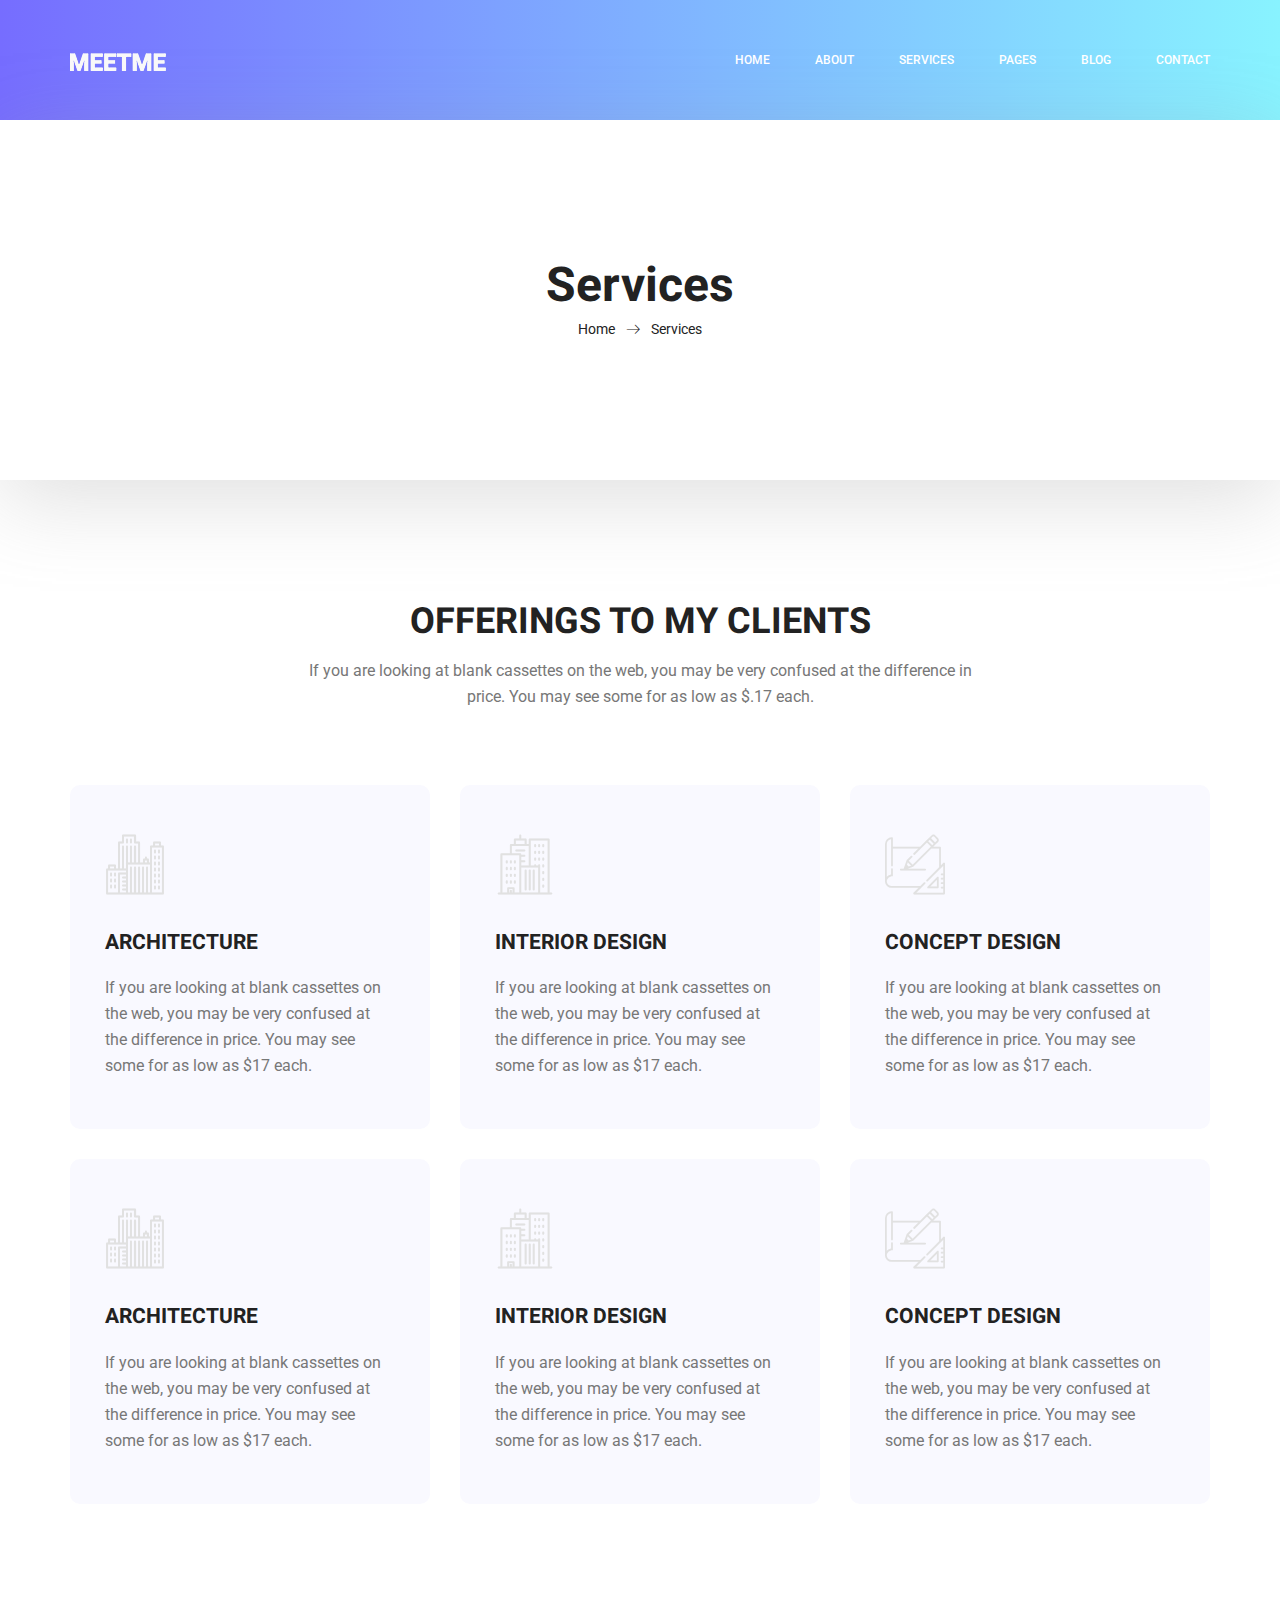
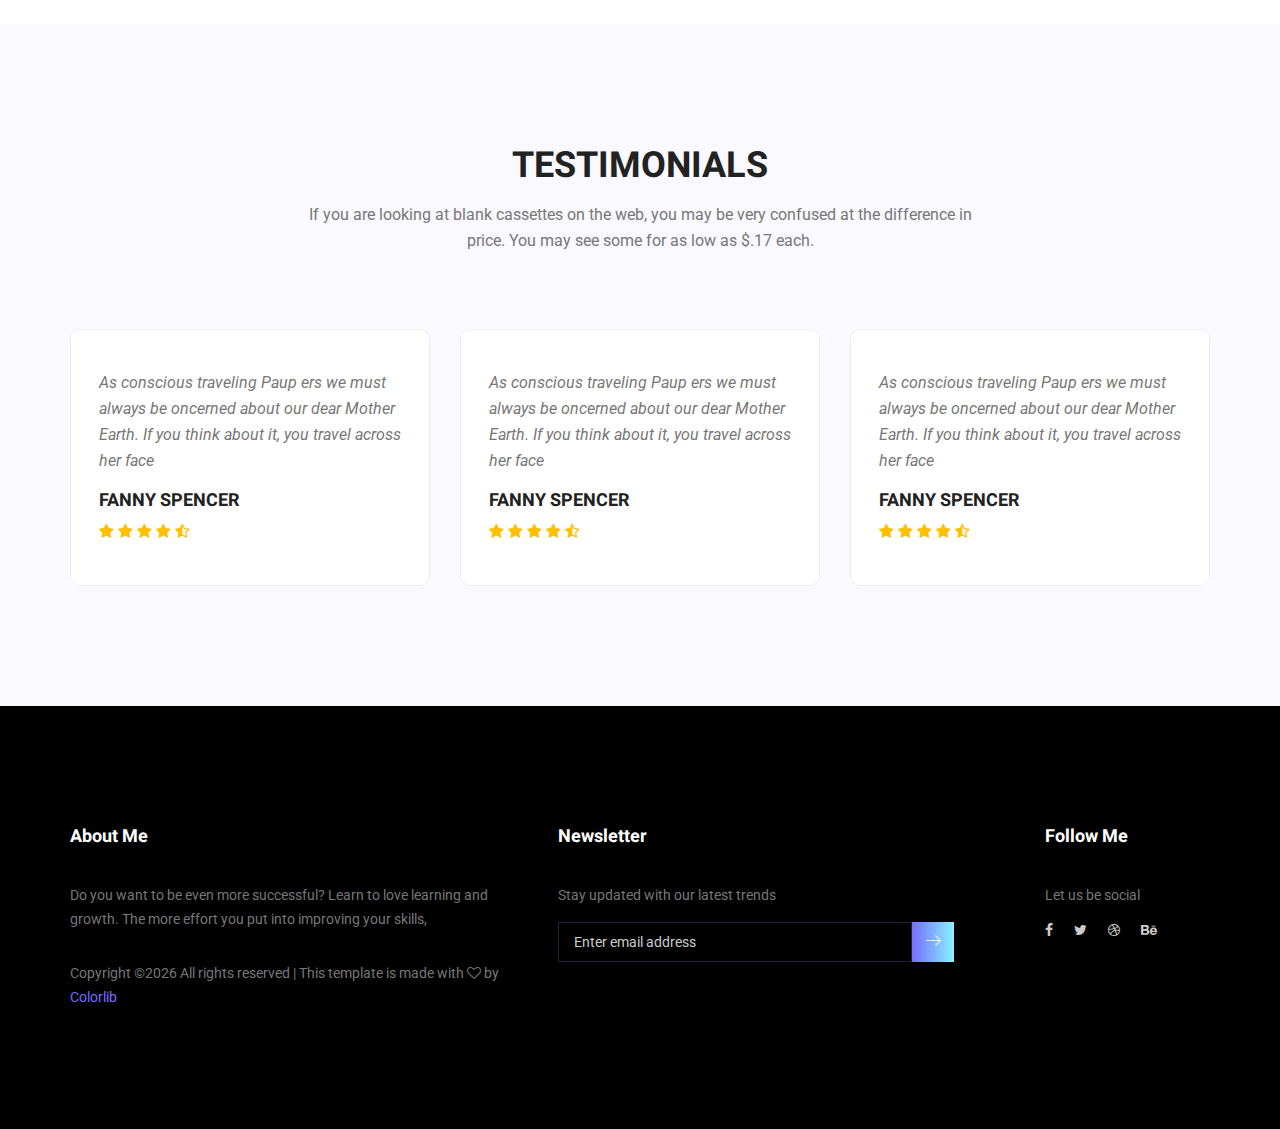
<file: meetme/services.html>
<!doctype html>
<html lang="en">
    <head>
        <!-- Required meta tags -->
        <meta charset="utf-8">
        <meta name="viewport" content="width=device-width, initial-scale=1, shrink-to-fit=no">
        <link rel="icon" href="img/favicon.png" type="image/png">
        <title>MeetMe Personal</title>
        <!-- Bootstrap CSS -->
        <link rel="stylesheet" href="css/bootstrap.css">
        <link rel="stylesheet" href="vendors/linericon/style.css">
        <link rel="stylesheet" href="css/font-awesome.min.css">
        <link rel="stylesheet" href="vendors/owl-carousel/owl.carousel.min.css">
        <link rel="stylesheet" href="vendors/lightbox/simpleLightbox.css">
        <link rel="stylesheet" href="vendors/nice-select/css/nice-select.css">
        <link rel="stylesheet" href="vendors/animate-css/animate.css">
        <link rel="stylesheet" href="vendors/popup/magnific-popup.css">
        <link rel="stylesheet" href="vendors/flaticon/flaticon.css">
        <!-- main css -->
        <link rel="stylesheet" href="css/style.css">
        <link rel="stylesheet" href="css/responsive.css">
    </head>
    <body>
        
        <!--================Header Menu Area =================-->
        <header class="header_area">
            <div class="main_menu">
            	<nav class="navbar navbar-expand-lg navbar-light">
					<div class="container box_1620">
						<!-- Brand and toggle get grouped for better mobile display -->
						<a class="navbar-brand logo_h" href="index.html"><img src="img/logo.png" alt=""></a>
						<button class="navbar-toggler" type="button" data-toggle="collapse" data-target="#navbarSupportedContent" aria-controls="navbarSupportedContent" aria-expanded="false" aria-label="Toggle navigation">
							<span class="icon-bar"></span>
							<span class="icon-bar"></span>
							<span class="icon-bar"></span>
						</button>
						<!-- Collect the nav links, forms, and other content for toggling -->
						<div class="collapse navbar-collapse offset" id="navbarSupportedContent">
							<ul class="nav navbar-nav menu_nav ml-auto">
								<li class="nav-item active"><a class="nav-link" href="index.html">Home</a></li> 
								<li class="nav-item"><a class="nav-link" href="about-us.html">About</a></li> 
								<li class="nav-item"><a class="nav-link" href="services.html">Services</a></li> 
								<li class="nav-item submenu dropdown">
									<a href="#" class="nav-link dropdown-toggle" data-toggle="dropdown" role="button" aria-haspopup="true" aria-expanded="false">Pages</a>
									<ul class="dropdown-menu">
										<li class="nav-item"><a class="nav-link" href="portfolio.html">Portfolio</a></li>
										<li class="nav-item"><a class="nav-link" href="elements.html">Elements</a></li>
									</ul>
								</li> 
								<li class="nav-item submenu dropdown">
									<a href="#" class="nav-link dropdown-toggle" data-toggle="dropdown" role="button" aria-haspopup="true" aria-expanded="false">Blog</a>
									<ul class="dropdown-menu">
										<li class="nav-item"><a class="nav-link" href="blog.html">Blog</a></li>
										<li class="nav-item"><a class="nav-link" href="single-blog.html">Blog Details</a></li>
									</ul>
								</li> 
								<li class="nav-item"><a class="nav-link" href="contact.html">Contact</a></li>
							</ul>
						</div> 
					</div>
            	</nav>
            </div>
        </header>
        <!--================Header Menu Area =================-->
        
        <!--================Home Banner Area =================-->
        <section class="banner_area">
            <div class="box_1620">
				<div class="banner_inner d-flex align-items-center">
					<div class="container">
						<div class="banner_content text-center">
							<h2>Services</h2>
							<div class="page_link">
								<a href="index.html">Home</a>
								<a href="services.html">Services</a>
							</div>
						</div>
					</div>
				</div>
            </div>
        </section>
        <!--================End Home Banner Area =================-->
        
        <!--================Feature Area =================-->
        <section class="feature_area white_feature p_120">
        	<div class="container">
        		<div class="main_title">
        			<h2>offerings to my clients</h2>
        			<p>If you are looking at blank cassettes on the web, you may be very confused at the difference in price. You may see some for as low as $.17 each.</p>
        		</div>
        		<div class="feature_inner row">
        			<div class="col-lg-4 col-md-6">
        				<div class="feature_item">
        					<i class="flaticon-city"></i>
        					<h4>Architecture</h4>
        					<p>If you are looking at blank cassettes on the web, you may be very confused at the difference in price. You may see some for as low as $17 each.</p>
        				</div>
        			</div>
        			<div class="col-lg-4 col-md-6">
        				<div class="feature_item">
        					<i class="flaticon-skyline"></i>
        					<h4>Interior Design</h4>
        					<p>If you are looking at blank cassettes on the web, you may be very confused at the difference in price. You may see some for as low as $17 each.</p>
        				</div>
        			</div>
        			<div class="col-lg-4 col-md-6">
        				<div class="feature_item">
        					<i class="flaticon-sketch"></i>
        					<h4>Concept Design</h4>
        					<p>If you are looking at blank cassettes on the web, you may be very confused at the difference in price. You may see some for as low as $17 each.</p>
        				</div>
        			</div>
        			<div class="col-lg-4 col-md-6">
        				<div class="feature_item">
        					<i class="flaticon-city"></i>
        					<h4>Architecture</h4>
        					<p>If you are looking at blank cassettes on the web, you may be very confused at the difference in price. You may see some for as low as $17 each.</p>
        				</div>
        			</div>
        			<div class="col-lg-4 col-md-6">
        				<div class="feature_item">
        					<i class="flaticon-skyline"></i>
        					<h4>Interior Design</h4>
        					<p>If you are looking at blank cassettes on the web, you may be very confused at the difference in price. You may see some for as low as $17 each.</p>
        				</div>
        			</div>
        			<div class="col-lg-4 col-md-6">
        				<div class="feature_item">
        					<i class="flaticon-sketch"></i>
        					<h4>Concept Design</h4>
        					<p>If you are looking at blank cassettes on the web, you may be very confused at the difference in price. You may see some for as low as $17 each.</p>
        				</div>
        			</div>
        		</div>
        	</div>
        </section>
        <!--================End Feature Area =================-->
        
        <!--================Testimonials Area =================-->
        <section class="testimonials_area p_120">
        	<div class="container">
        		<div class="main_title">
        			<h2>Testimonials</h2>
        			<p>If you are looking at blank cassettes on the web, you may be very confused at the difference in price. You may see some for as low as $.17 each.</p>
        		</div>
        		<div class="testi_inner">
					<div class="testi_slider owl-carousel">
						<div class="item">
							<div class="testi_item">
								<p>As conscious traveling Paup ers we must always be oncerned about our dear Mother Earth. If you think about it, you travel across her face</p>
								<h4>Fanny Spencer</h4>
								<a href="#"><i class="fa fa-star"></i></a>
								<a href="#"><i class="fa fa-star"></i></a>
								<a href="#"><i class="fa fa-star"></i></a>
								<a href="#"><i class="fa fa-star"></i></a>
								<a href="#"><i class="fa fa-star-half-o"></i></a>
							</div>
						</div>
						<div class="item">
							<div class="testi_item">
								<p>As conscious traveling Paup ers we must always be oncerned about our dear Mother Earth. If you think about it, you travel across her face</p>
								<h4>Fanny Spencer</h4>
								<a href="#"><i class="fa fa-star"></i></a>
								<a href="#"><i class="fa fa-star"></i></a>
								<a href="#"><i class="fa fa-star"></i></a>
								<a href="#"><i class="fa fa-star"></i></a>
								<a href="#"><i class="fa fa-star-half-o"></i></a>
							</div>
						</div>
						<div class="item">
							<div class="testi_item">
								<p>As conscious traveling Paup ers we must always be oncerned about our dear Mother Earth. If you think about it, you travel across her face</p>
								<h4>Fanny Spencer</h4>
								<a href="#"><i class="fa fa-star"></i></a>
								<a href="#"><i class="fa fa-star"></i></a>
								<a href="#"><i class="fa fa-star"></i></a>
								<a href="#"><i class="fa fa-star"></i></a>
								<a href="#"><i class="fa fa-star-half-o"></i></a>
							</div>
						</div>
					</div>
        		</div>
        	</div>
        </section>
        <!--================End Testimonials Area =================-->
        
        <!--================Footer Area =================-->
        <footer class="footer_area p_120">
        	<div class="container">
        		<div class="row footer_inner">
        			<div class="col-lg-5 col-sm-6">
        				<aside class="f_widget ab_widget">
        					<div class="f_title">
        						<h3>About Me</h3>
        					</div>
        					<p>Do you want to be even more successful? Learn to love learning and growth. The more effort you put into improving your skills,</p>
        					<p><!-- Link back to Colorlib can't be removed. Template is licensed under CC BY 3.0. -->
Copyright &copy;<script>document.write(new Date().getFullYear());</script> All rights reserved | This template is made with <i class="fa fa-heart-o" aria-hidden="true"></i> by <a href="https://colorlib.com" target="_blank">Colorlib</a>
<!-- Link back to Colorlib can't be removed. Template is licensed under CC BY 3.0. --></p>
        				</aside>
        			</div>
        			<div class="col-lg-5 col-sm-6">
        				<aside class="f_widget news_widget">
        					<div class="f_title">
        						<h3>Newsletter</h3>
        					</div>
        					<p>Stay updated with our latest trends</p>
        					<div id="mc_embed_signup">
                                <form target="_blank" action="https://spondonit.us12.list-manage.com/subscribe/post?u=1462626880ade1ac87bd9c93a&amp;id=92a4423d01" method="get" class="subscribe_form relative">
                                	<div class="input-group d-flex flex-row">
                                        <input name="EMAIL" placeholder="Enter email address" onfocus="this.placeholder = ''" onblur="this.placeholder = 'Email Address '" required="" type="email">
                                        <button class="btn sub-btn"><span class="lnr lnr-arrow-right"></span></button>		
                                    </div>				
                                    <div class="mt-10 info"></div>
                                </form>
                            </div>
        				</aside>
        			</div>
        			<div class="col-lg-2">
        				<aside class="f_widget social_widget">
        					<div class="f_title">
        						<h3>Follow Me</h3>
        					</div>
        					<p>Let us be social</p>
        					<ul class="list">
        						<li><a href="#"><i class="fa fa-facebook"></i></a></li>
        						<li><a href="#"><i class="fa fa-twitter"></i></a></li>
        						<li><a href="#"><i class="fa fa-dribbble"></i></a></li>
        						<li><a href="#"><i class="fa fa-behance"></i></a></li>
        					</ul>
        				</aside>
        			</div>
        		</div>
        	</div>
        </footer>
        <!--================End Footer Area =================-->
        
        
        
        
        <!-- Optional JavaScript -->
        <!-- jQuery first, then Popper.js, then Bootstrap JS -->
        <script src="js/jquery-3.3.1.min.js"></script>
        <script src="js/popper.js"></script>
        <script src="js/bootstrap.min.js"></script>
        <script src="js/stellar.js"></script>
        <script src="vendors/lightbox/simpleLightbox.min.js"></script>
        <script src="vendors/nice-select/js/jquery.nice-select.min.js"></script>
        <script src="vendors/isotope/imagesloaded.pkgd.min.js"></script>
        <script src="vendors/isotope/isotope.pkgd.min.js"></script>
        <script src="vendors/owl-carousel/owl.carousel.min.js"></script>
        <script src="vendors/popup/jquery.magnific-popup.min.js"></script>
        <script src="js/jquery.ajaxchimp.min.js"></script>
        <script src="vendors/counter-up/jquery.waypoints.min.js"></script>
        <script src="vendors/counter-up/jquery.counterup.min.js"></script>
        <script src="js/mail-script.js"></script>
        <script src="js/theme.js"></script>
    </body>
</html>
</file>
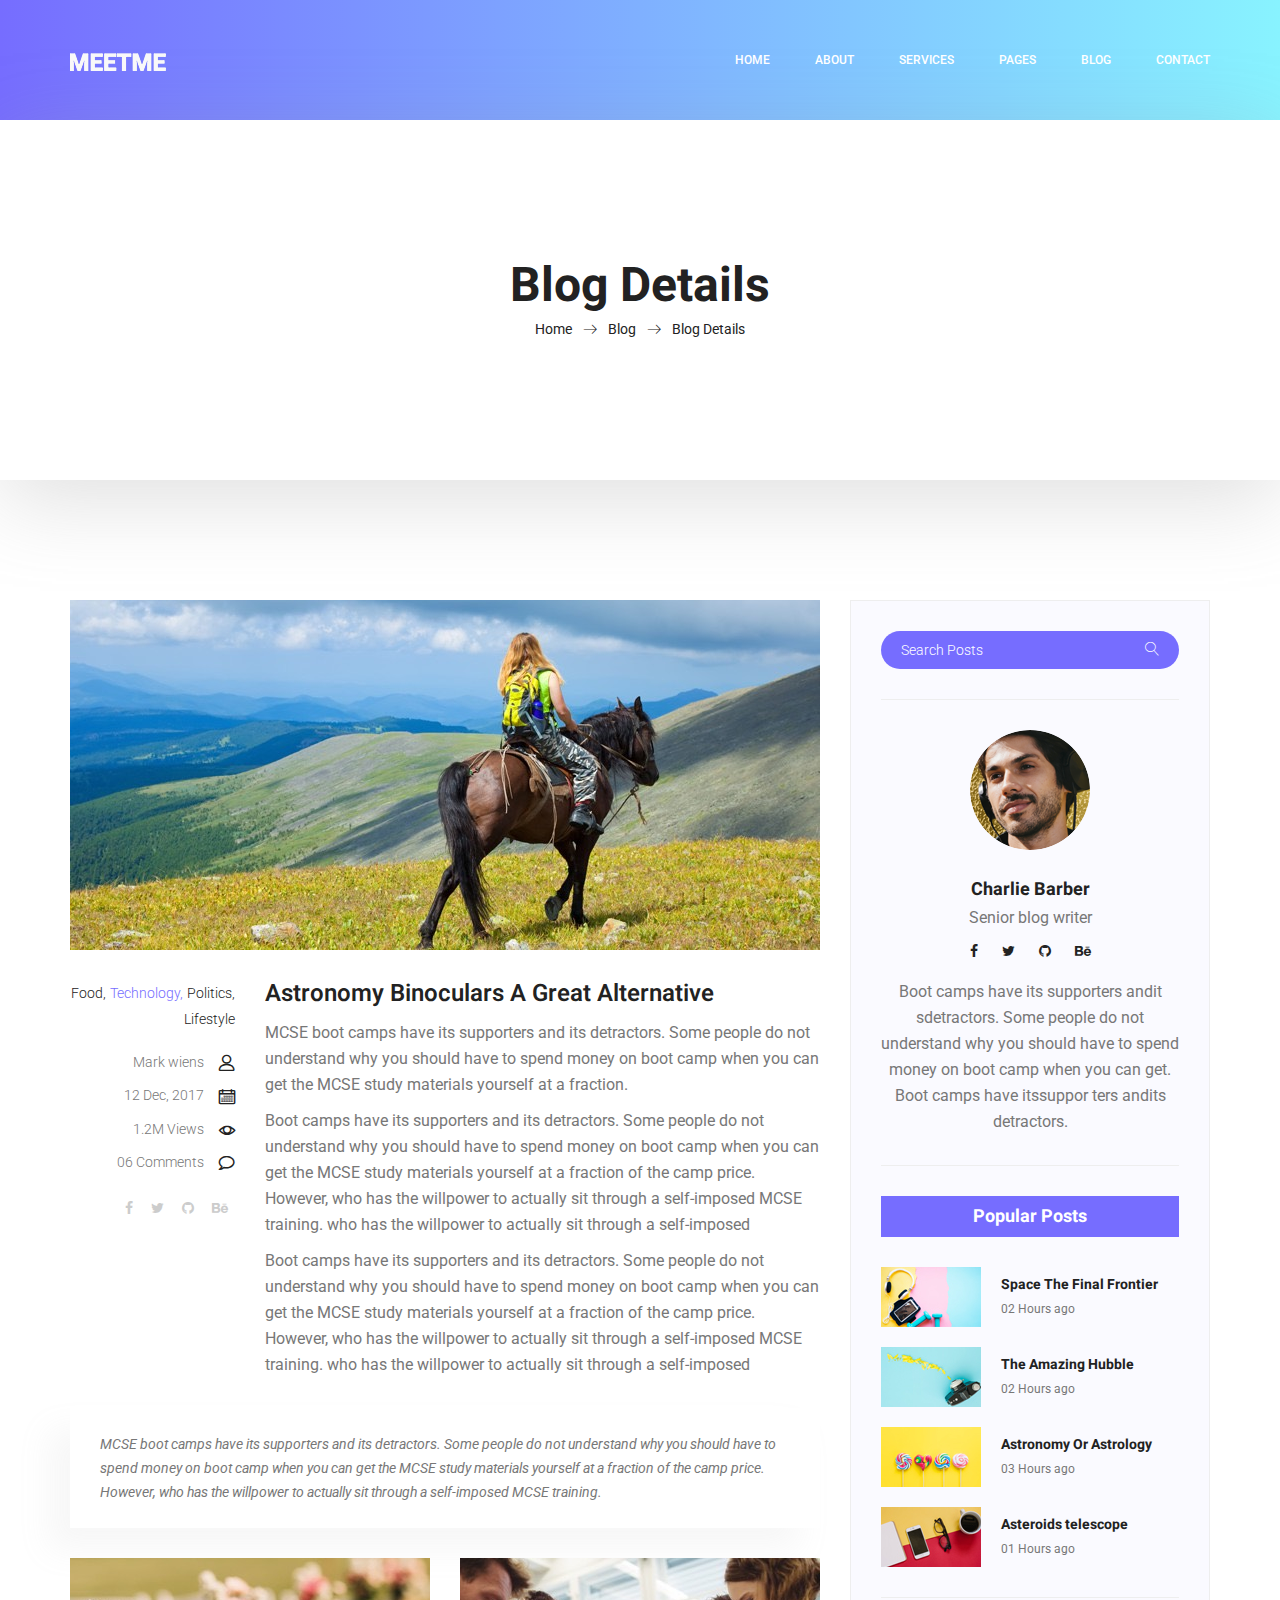
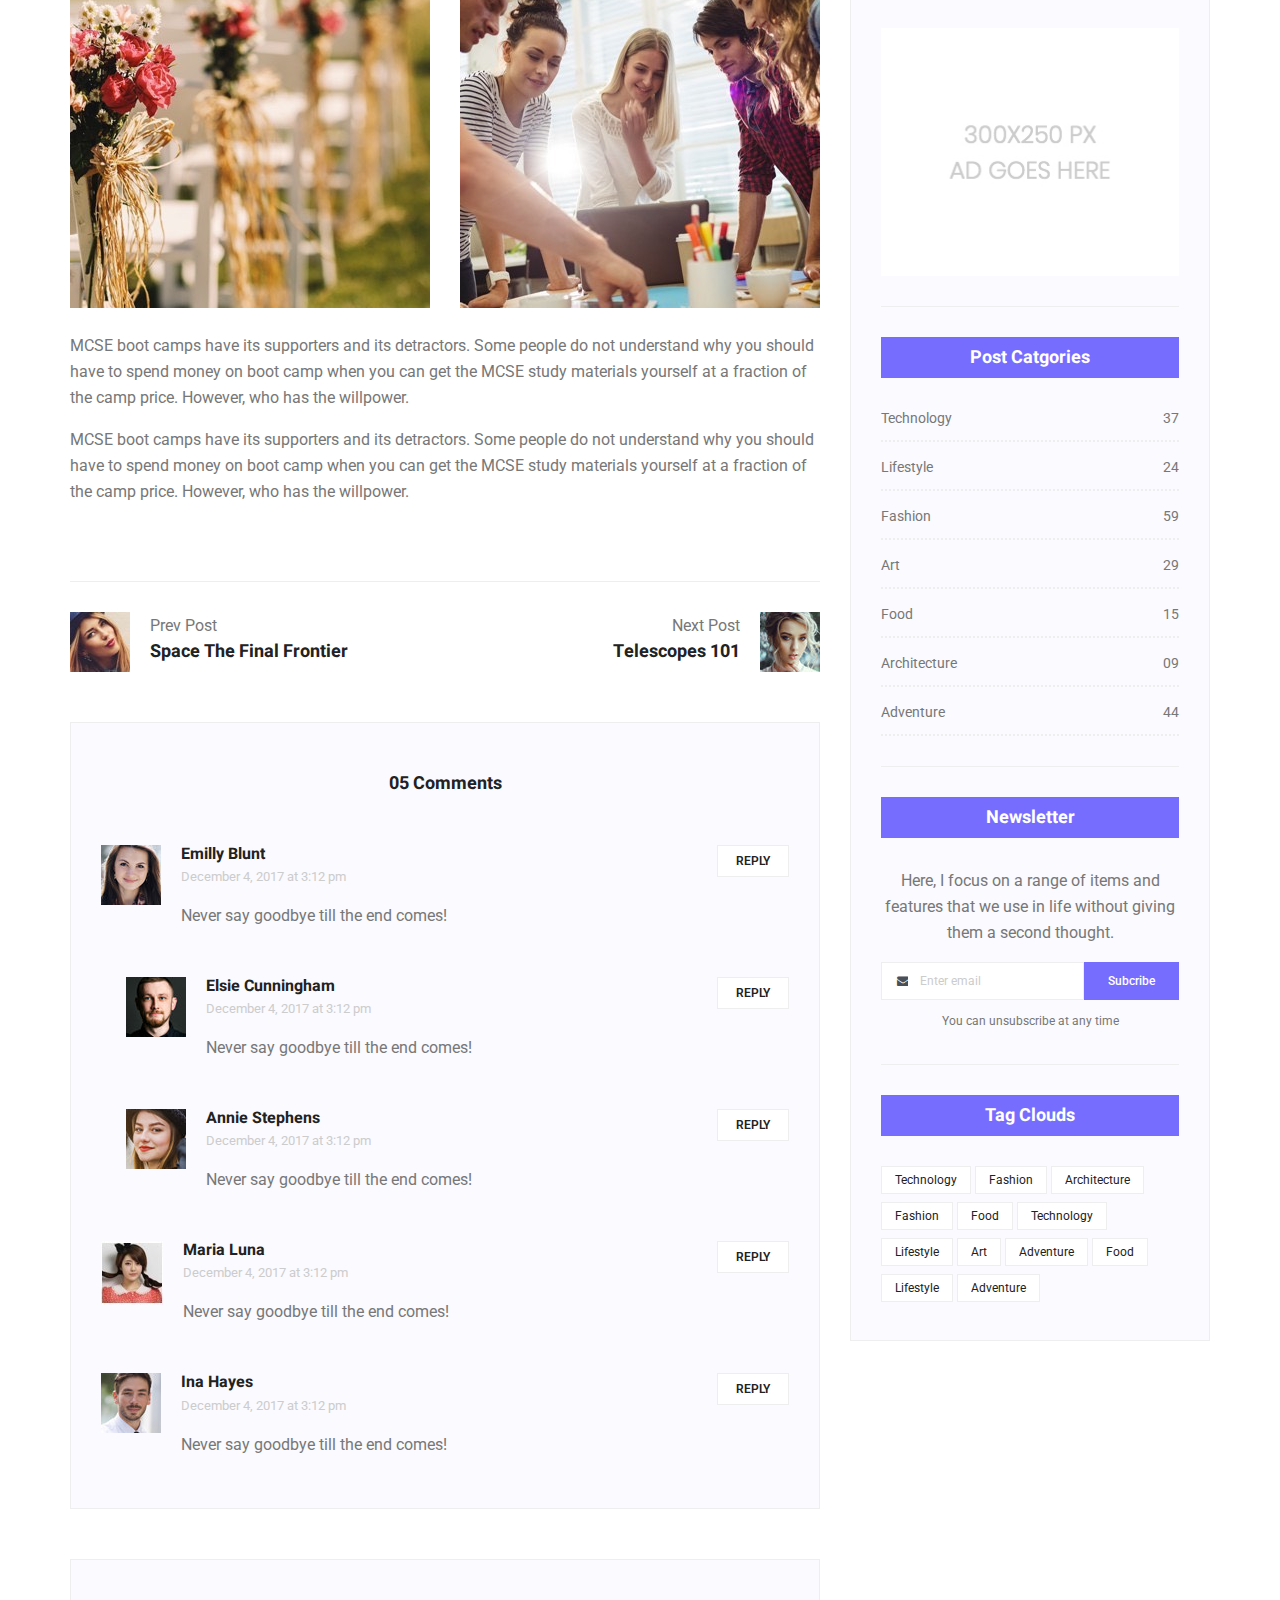
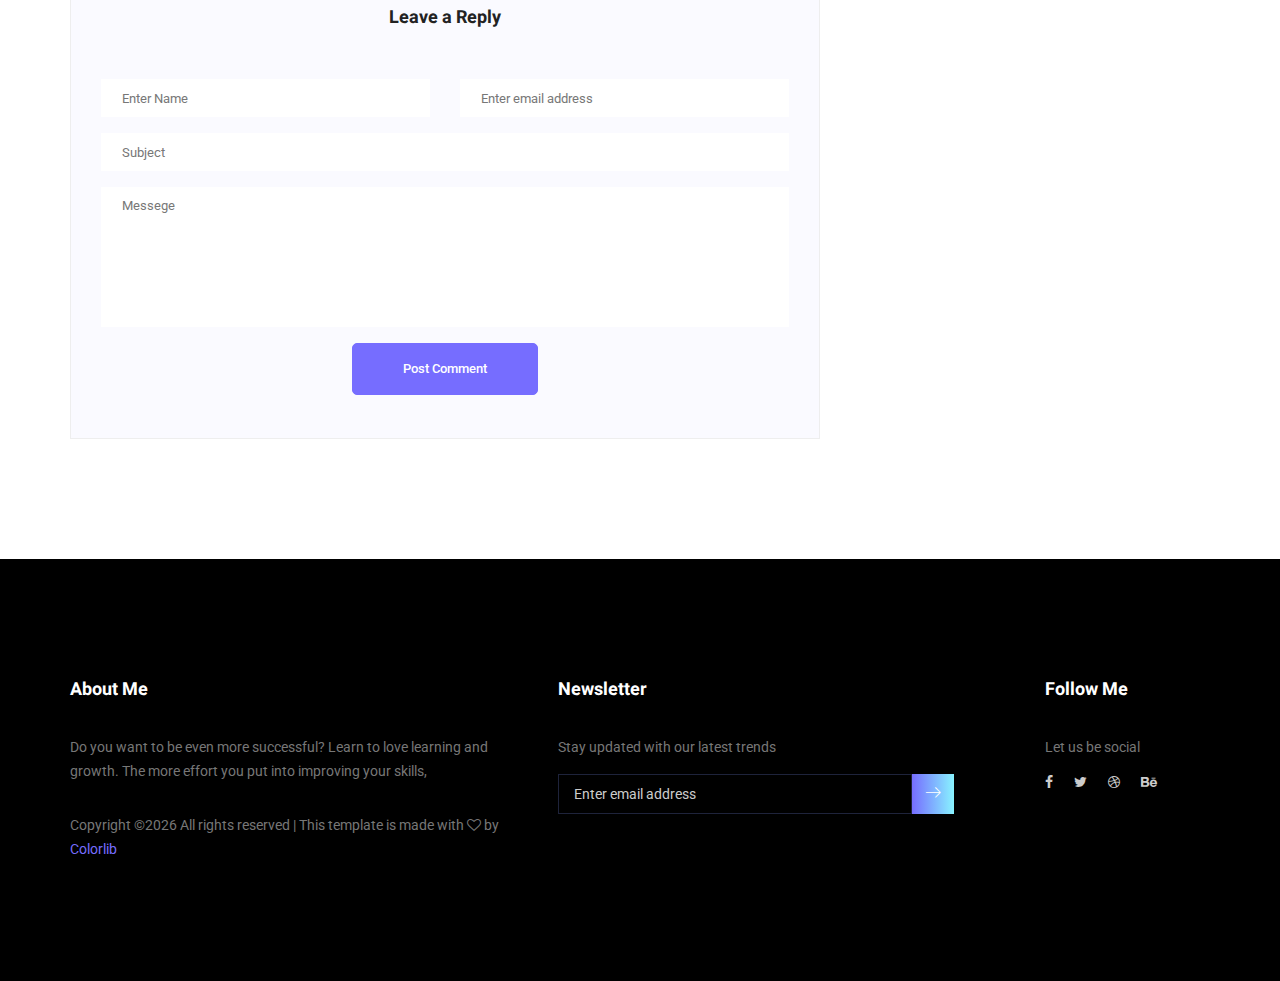
<file: meetme/single-blog.html>
<!doctype html>
<html lang="en">
    <head>
        <!-- Required meta tags -->
        <meta charset="utf-8">
        <meta name="viewport" content="width=device-width, initial-scale=1, shrink-to-fit=no">
        <link rel="icon" href="img/favicon.png" type="image/png">
        <title>MeetMe Personal</title>
        <!-- Bootstrap CSS -->
        <link rel="stylesheet" href="css/bootstrap.css">
        <link rel="stylesheet" href="vendors/linericon/style.css">
        <link rel="stylesheet" href="css/font-awesome.min.css">
        <link rel="stylesheet" href="vendors/owl-carousel/owl.carousel.min.css">
        <link rel="stylesheet" href="vendors/lightbox/simpleLightbox.css">
        <link rel="stylesheet" href="vendors/nice-select/css/nice-select.css">
        <link rel="stylesheet" href="vendors/animate-css/animate.css">
        <link rel="stylesheet" href="vendors/popup/magnific-popup.css">
        <!-- main css -->
        <link rel="stylesheet" href="css/style.css">
        <link rel="stylesheet" href="css/responsive.css">
    </head>
    <body>
        
        <!--================Header Menu Area =================-->
        <header class="header_area">
            <div class="main_menu">
            	<nav class="navbar navbar-expand-lg navbar-light">
					<div class="container box_1620">
						<!-- Brand and toggle get grouped for better mobile display -->
						<a class="navbar-brand logo_h" href="index.html"><img src="img/logo.png" alt=""></a>
						<button class="navbar-toggler" type="button" data-toggle="collapse" data-target="#navbarSupportedContent" aria-controls="navbarSupportedContent" aria-expanded="false" aria-label="Toggle navigation">
							<span class="icon-bar"></span>
							<span class="icon-bar"></span>
							<span class="icon-bar"></span>
						</button>
						<!-- Collect the nav links, forms, and other content for toggling -->
						<div class="collapse navbar-collapse offset" id="navbarSupportedContent">
							<ul class="nav navbar-nav menu_nav ml-auto">
								<li class="nav-item active"><a class="nav-link" href="index.html">Home</a></li> 
								<li class="nav-item"><a class="nav-link" href="about-us.html">About</a></li> 
								<li class="nav-item"><a class="nav-link" href="services.html">Services</a></li> 
								<li class="nav-item submenu dropdown">
									<a href="#" class="nav-link dropdown-toggle" data-toggle="dropdown" role="button" aria-haspopup="true" aria-expanded="false">Pages</a>
									<ul class="dropdown-menu">
										<li class="nav-item"><a class="nav-link" href="portfolio.html">Portfolio</a></li>
										<li class="nav-item"><a class="nav-link" href="elements.html">Elements</a></li>
									</ul>
								</li> 
								<li class="nav-item submenu dropdown">
									<a href="#" class="nav-link dropdown-toggle" data-toggle="dropdown" role="button" aria-haspopup="true" aria-expanded="false">Blog</a>
									<ul class="dropdown-menu">
										<li class="nav-item"><a class="nav-link" href="blog.html">Blog</a></li>
										<li class="nav-item"><a class="nav-link" href="single-blog.html">Blog Details</a></li>
									</ul>
								</li> 
								<li class="nav-item"><a class="nav-link" href="contact.html">Contact</a></li>
							</ul>
						</div> 
					</div>
            	</nav>
            </div>
        </header>
        <!--================Header Menu Area =================-->
        
        <!--================Home Banner Area =================-->
        <section class="banner_area">
            <div class="box_1620">
				<div class="banner_inner d-flex align-items-center">
					<div class="container">
						<div class="banner_content text-center">
							<h2>Blog Details</h2>
							<div class="page_link">
								<a href="index.html">Home</a>
								<a href="blog.html">Blog</a>
								<a href="single-blog.html">Blog Details</a>
							</div>
						</div>
					</div>
				</div>
            </div>
        </section>
        <!--================End Home Banner Area =================-->
        
        <!--================Blog Area =================-->
        <section class="blog_area single-post-area p_120">
            <div class="container">
                <div class="row">
                    <div class="col-lg-8 posts-list">
                        <div class="single-post row">
                            <div class="col-lg-12">
                                <div class="feature-img">
                                    <img class="img-fluid" src="img/blog/feature-img1.jpg" alt="">
                                </div>									
                            </div>
                            <div class="col-lg-3  col-md-3">
                                <div class="blog_info text-right">
                                    <div class="post_tag">
                                        <a href="#">Food,</a>
                                        <a class="active" href="#">Technology,</a>
                                        <a href="#">Politics,</a>
                                        <a href="#">Lifestyle</a>
                                    </div>
                                    <ul class="blog_meta list">
                                        <li><a href="#">Mark wiens<i class="lnr lnr-user"></i></a></li>
                                        <li><a href="#">12 Dec, 2017<i class="lnr lnr-calendar-full"></i></a></li>
                                        <li><a href="#">1.2M Views<i class="lnr lnr-eye"></i></a></li>
                                        <li><a href="#">06 Comments<i class="lnr lnr-bubble"></i></a></li>
                                    </ul>
                                    <ul class="social-links">
                                        <li><a href="#"><i class="fa fa-facebook"></i></a></li>
                                        <li><a href="#"><i class="fa fa-twitter"></i></a></li>
                                        <li><a href="#"><i class="fa fa-github"></i></a></li>
                                        <li><a href="#"><i class="fa fa-behance"></i></a></li>
                                    </ul>
                                </div>
                            </div>
                            <div class="col-lg-9 col-md-9 blog_details">
                                <h2>Astronomy Binoculars A Great Alternative</h2>
                                <p class="excert">
                                    MCSE boot camps have its supporters and its detractors. Some people do not understand why you should have to spend money on boot camp when you can get the MCSE study materials yourself at a fraction.
                                </p>
                                <p>
                                    Boot camps have its supporters and its detractors. Some people do not understand why you should have to spend money on boot camp when you can get the MCSE study materials yourself at a fraction of the camp price. However, who has the willpower to actually sit through a self-imposed MCSE training. who has the willpower to actually sit through a self-imposed
                                </p>
                                <p>
                                    Boot camps have its supporters and its detractors. Some people do not understand why you should have to spend money on boot camp when you can get the MCSE study materials yourself at a fraction of the camp price. However, who has the willpower to actually sit through a self-imposed MCSE training. who has the willpower to actually sit through a self-imposed
                                </p>
                            </div>
                            <div class="col-lg-12">
                                <div class="quotes">
                                    MCSE boot camps have its supporters and its detractors. Some people do not understand why you should have to spend money on boot camp when you can get the MCSE study materials yourself at a fraction of the camp price. However, who has the willpower to actually sit through a self-imposed MCSE training.										
                                </div>
                                <div class="row">
                                    <div class="col-6">
                                        <img class="img-fluid" src="img/blog/post-img1.jpg" alt="">
                                    </div>
                                    <div class="col-6">
                                        <img class="img-fluid" src="img/blog/post-img2.jpg" alt="">
                                    </div>	
                                    <div class="col-lg-12 mt-25">
                                        <p>
                                            MCSE boot camps have its supporters and its detractors. Some people do not understand why you should have to spend money on boot camp when you can get the MCSE study materials yourself at a fraction of the camp price. However, who has the willpower.
                                        </p>
                                        <p>
                                            MCSE boot camps have its supporters and its detractors. Some people do not understand why you should have to spend money on boot camp when you can get the MCSE study materials yourself at a fraction of the camp price. However, who has the willpower.
                                        </p>											
                                    </div>									
                                </div>
                            </div>
                        </div>
                        <div class="navigation-area">
                            <div class="row">
                                <div class="col-lg-6 col-md-6 col-12 nav-left flex-row d-flex justify-content-start align-items-center">
                                    <div class="thumb">
                                        <a href="#"><img class="img-fluid" src="img/blog/prev.jpg" alt=""></a>
                                    </div>
                                    <div class="arrow">
                                        <a href="#"><span class="lnr text-white lnr-arrow-left"></span></a>
                                    </div>
                                    <div class="detials">
                                        <p>Prev Post</p>
                                        <a href="#"><h4>Space The Final Frontier</h4></a>
                                    </div>
                                </div>
                                <div class="col-lg-6 col-md-6 col-12 nav-right flex-row d-flex justify-content-end align-items-center">
                                    <div class="detials">
                                        <p>Next Post</p>
                                        <a href="#"><h4>Telescopes 101</h4></a>
                                    </div>
                                    <div class="arrow">
                                        <a href="#"><span class="lnr text-white lnr-arrow-right"></span></a>
                                    </div>
                                    <div class="thumb">
                                        <a href="#"><img class="img-fluid" src="img/blog/next.jpg" alt=""></a>
                                    </div>										
                                </div>									
                            </div>
                        </div>
                        <div class="comments-area">
                            <h4>05 Comments</h4>
                            <div class="comment-list">
                                <div class="single-comment justify-content-between d-flex">
                                    <div class="user justify-content-between d-flex">
                                        <div class="thumb">
                                            <img src="img/blog/c1.jpg" alt="">
                                        </div>
                                        <div class="desc">
                                            <h5><a href="#">Emilly Blunt</a></h5>
                                            <p class="date">December 4, 2017 at 3:12 pm </p>
                                            <p class="comment">
                                                Never say goodbye till the end comes!
                                            </p>
                                        </div>
                                    </div>
                                    <div class="reply-btn">
                                           <a href="" class="btn-reply text-uppercase">reply</a> 
                                    </div>
                                </div>
                            </div>	
                            <div class="comment-list left-padding">
                                <div class="single-comment justify-content-between d-flex">
                                    <div class="user justify-content-between d-flex">
                                        <div class="thumb">
                                            <img src="img/blog/c2.jpg" alt="">
                                        </div>
                                        <div class="desc">
                                            <h5><a href="#">Elsie Cunningham</a></h5>
                                            <p class="date">December 4, 2017 at 3:12 pm </p>
                                            <p class="comment">
                                                Never say goodbye till the end comes!
                                            </p>
                                        </div>
                                    </div>
                                    <div class="reply-btn">
                                           <a href="" class="btn-reply text-uppercase">reply</a> 
                                    </div>
                                </div>
                            </div>	
                            <div class="comment-list left-padding">
                                <div class="single-comment justify-content-between d-flex">
                                    <div class="user justify-content-between d-flex">
                                        <div class="thumb">
                                            <img src="img/blog/c3.jpg" alt="">
                                        </div>
                                        <div class="desc">
                                            <h5><a href="#">Annie Stephens</a></h5>
                                            <p class="date">December 4, 2017 at 3:12 pm </p>
                                            <p class="comment">
                                                Never say goodbye till the end comes!
                                            </p>
                                        </div>
                                    </div>
                                    <div class="reply-btn">
                                           <a href="" class="btn-reply text-uppercase">reply</a> 
                                    </div>
                                </div>
                            </div>	
                            <div class="comment-list">
                                <div class="single-comment justify-content-between d-flex">
                                    <div class="user justify-content-between d-flex">
                                        <div class="thumb">
                                            <img src="img/blog/c4.jpg" alt="">
                                        </div>
                                        <div class="desc">
                                            <h5><a href="#">Maria Luna</a></h5>
                                            <p class="date">December 4, 2017 at 3:12 pm </p>
                                            <p class="comment">
                                                Never say goodbye till the end comes!
                                            </p>
                                        </div>
                                    </div>
                                    <div class="reply-btn">
                                           <a href="" class="btn-reply text-uppercase">reply</a> 
                                    </div>
                                </div>
                            </div>	
                            <div class="comment-list">
                                <div class="single-comment justify-content-between d-flex">
                                    <div class="user justify-content-between d-flex">
                                        <div class="thumb">
                                            <img src="img/blog/c5.jpg" alt="">
                                        </div>
                                        <div class="desc">
                                            <h5><a href="#">Ina Hayes</a></h5>
                                            <p class="date">December 4, 2017 at 3:12 pm </p>
                                            <p class="comment">
                                                Never say goodbye till the end comes!
                                            </p>
                                        </div>
                                    </div>
                                    <div class="reply-btn">
                                           <a href="" class="btn-reply text-uppercase">reply</a> 
                                    </div>
                                </div>
                            </div>	                                             				
                        </div>
                        <div class="comment-form">
                            <h4>Leave a Reply</h4>
                            <form>
                                <div class="form-group form-inline">
                                  <div class="form-group col-lg-6 col-md-6 name">
                                    <input type="text" class="form-control" id="name" placeholder="Enter Name" onfocus="this.placeholder = ''" onblur="this.placeholder = 'Enter Name'">
                                  </div>
                                  <div class="form-group col-lg-6 col-md-6 email">
                                    <input type="email" class="form-control" id="email" placeholder="Enter email address" onfocus="this.placeholder = ''" onblur="this.placeholder = 'Enter email address'">
                                  </div>										
                                </div>
                                <div class="form-group">
                                    <input type="text" class="form-control" id="subject" placeholder="Subject" onfocus="this.placeholder = ''" onblur="this.placeholder = 'Subject'">
                                </div>
                                <div class="form-group">
                                    <textarea class="form-control mb-10" rows="5" name="message" placeholder="Messege" onfocus="this.placeholder = ''" onblur="this.placeholder = 'Messege'" required=""></textarea>
                                </div>
                                <a href="#" class="primary-btn submit_btn">Post Comment</a>	
                            </form>
                        </div>
                    </div>
                    <div class="col-lg-4">
                        <div class="blog_right_sidebar">
                            <aside class="single_sidebar_widget search_widget">
                                <div class="input-group">
                                    <input type="text" class="form-control" placeholder="Search Posts">
                                    <span class="input-group-btn">
                                        <button class="btn btn-default" type="button"><i class="lnr lnr-magnifier"></i></button>
                                    </span>
                                </div><!-- /input-group -->
                                <div class="br"></div>
                            </aside>
                            <aside class="single_sidebar_widget author_widget">
                                <img class="author_img rounded-circle" src="img/blog/author.png" alt="">
                                <h4>Charlie Barber</h4>
                                <p>Senior blog writer</p>
                                <div class="social_icon">
                                    <a href="#"><i class="fa fa-facebook"></i></a>
                                    <a href="#"><i class="fa fa-twitter"></i></a>
                                    <a href="#"><i class="fa fa-github"></i></a>
                                    <a href="#"><i class="fa fa-behance"></i></a>
                                </div>
                                <p>Boot camps have its supporters andit sdetractors. Some people do not understand why you should have to spend money on boot camp when you can get. Boot camps have itssuppor ters andits detractors.</p>
                                <div class="br"></div>
                            </aside>
                            <aside class="single_sidebar_widget popular_post_widget">
                                <h3 class="widget_title">Popular Posts</h3>
                                <div class="media post_item">
                                    <img src="img/blog/popular-post/post1.jpg" alt="post">
                                    <div class="media-body">
                                        <a href="blog-details.html"><h3>Space The Final Frontier</h3></a>
                                        <p>02 Hours ago</p>
                                    </div>
                                </div>
                                <div class="media post_item">
                                    <img src="img/blog/popular-post/post2.jpg" alt="post">
                                    <div class="media-body">
                                        <a href="blog-details.html"><h3>The Amazing Hubble</h3></a>
                                        <p>02 Hours ago</p>
                                    </div>
                                </div>
                                <div class="media post_item">
                                    <img src="img/blog/popular-post/post3.jpg" alt="post">
                                    <div class="media-body">
                                        <a href="blog-details.html"><h3>Astronomy Or Astrology</h3></a>
                                        <p>03 Hours ago</p>
                                    </div>
                                </div>
                                <div class="media post_item">
                                    <img src="img/blog/popular-post/post4.jpg" alt="post">
                                    <div class="media-body">
                                        <a href="blog-details.html"><h3>Asteroids telescope</h3></a>
                                        <p>01 Hours ago</p>
                                    </div>
                                </div>
                                <div class="br"></div>
                            </aside>
                            <aside class="single_sidebar_widget ads_widget">
                                <a href="#"><img class="img-fluid" src="img/blog/add.jpg" alt=""></a>
                                <div class="br"></div>
                            </aside>
                            <aside class="single_sidebar_widget post_category_widget">
                                <h4 class="widget_title">Post Catgories</h4>
                                <ul class="list cat-list">
                                    <li>
                                        <a href="#" class="d-flex justify-content-between">
                                            <p>Technology</p>
                                            <p>37</p>
                                        </a>
                                    </li>
                                    <li>
                                        <a href="#" class="d-flex justify-content-between">
                                            <p>Lifestyle</p>
                                            <p>24</p>
                                        </a>
                                    </li>
                                    <li>
                                        <a href="#" class="d-flex justify-content-between">
                                            <p>Fashion</p>
                                            <p>59</p>
                                        </a>
                                    </li>
                                    <li>
                                        <a href="#" class="d-flex justify-content-between">
                                            <p>Art</p>
                                            <p>29</p>
                                        </a>
                                    </li>
                                    <li>
                                        <a href="#" class="d-flex justify-content-between">
                                            <p>Food</p>
                                            <p>15</p>
                                        </a>
                                    </li>
                                    <li>
                                        <a href="#" class="d-flex justify-content-between">
                                            <p>Architecture</p>
                                            <p>09</p>
                                        </a>
                                    </li>
                                    <li>
                                        <a href="#" class="d-flex justify-content-between">
                                            <p>Adventure</p>
                                            <p>44</p>
                                        </a>
                                    </li>															
                                </ul>
                                <div class="br"></div>
                            </aside>
                            <aside class="single-sidebar-widget newsletter_widget">
                                <h4 class="widget_title">Newsletter</h4>
                                <p>
                                Here, I focus on a range of items and features that we use in life without
                                giving them a second thought.
                                </p>
                                <div class="form-group d-flex flex-row">
                                    <div class="input-group">
                                        <div class="input-group-prepend">
                                            <div class="input-group-text"><i class="fa fa-envelope" aria-hidden="true"></i></div>
                                        </div>
                                        <input type="text" class="form-control" id="inlineFormInputGroup" placeholder="Enter email" onfocus="this.placeholder = ''" onblur="this.placeholder = 'Enter email'">
                                    </div>
                                    <a href="#" class="bbtns">Subcribe</a>
                                </div>	
                                <p class="text-bottom">You can unsubscribe at any time</p>	
                                <div class="br"></div>							
                            </aside>
                            <aside class="single-sidebar-widget tag_cloud_widget">
                                <h4 class="widget_title">Tag Clouds</h4>
                                <ul class="list">
                                    <li><a href="#">Technology</a></li>
                                    <li><a href="#">Fashion</a></li>
                                    <li><a href="#">Architecture</a></li>
                                    <li><a href="#">Fashion</a></li>
                                    <li><a href="#">Food</a></li>
                                    <li><a href="#">Technology</a></li>
                                    <li><a href="#">Lifestyle</a></li>
                                    <li><a href="#">Art</a></li>
                                    <li><a href="#">Adventure</a></li>
                                    <li><a href="#">Food</a></li>
                                    <li><a href="#">Lifestyle</a></li>
                                    <li><a href="#">Adventure</a></li>
                                </ul>
                            </aside>
                        </div>
                    </div>
                </div>
            </div>
        </section>
        <!--================Blog Area =================-->
        
        <!--================Footer Area =================-->
        <footer class="footer_area p_120">
        	<div class="container">
        		<div class="row footer_inner">
        			<div class="col-lg-5 col-sm-6">
        				<aside class="f_widget ab_widget">
        					<div class="f_title">
        						<h3>About Me</h3>
        					</div>
        					<p>Do you want to be even more successful? Learn to love learning and growth. The more effort you put into improving your skills,</p>
        					<p><!-- Link back to Colorlib can't be removed. Template is licensed under CC BY 3.0. -->
Copyright &copy;<script>document.write(new Date().getFullYear());</script> All rights reserved | This template is made with <i class="fa fa-heart-o" aria-hidden="true"></i> by <a href="https://colorlib.com" target="_blank">Colorlib</a>
<!-- Link back to Colorlib can't be removed. Template is licensed under CC BY 3.0. --></p>
        				</aside>
        			</div>
        			<div class="col-lg-5 col-sm-6">
        				<aside class="f_widget news_widget">
        					<div class="f_title">
        						<h3>Newsletter</h3>
        					</div>
        					<p>Stay updated with our latest trends</p>
        					<div id="mc_embed_signup">
                                <form target="_blank" action="https://spondonit.us12.list-manage.com/subscribe/post?u=1462626880ade1ac87bd9c93a&amp;id=92a4423d01" method="get" class="subscribe_form relative">
                                	<div class="input-group d-flex flex-row">
                                        <input name="EMAIL" placeholder="Enter email address" onfocus="this.placeholder = ''" onblur="this.placeholder = 'Email Address '" required="" type="email">
                                        <button class="btn sub-btn"><span class="lnr lnr-arrow-right"></span></button>		
                                    </div>				
                                    <div class="mt-10 info"></div>
                                </form>
                            </div>
        				</aside>
        			</div>
        			<div class="col-lg-2">
        				<aside class="f_widget social_widget">
        					<div class="f_title">
        						<h3>Follow Me</h3>
        					</div>
        					<p>Let us be social</p>
        					<ul class="list">
        						<li><a href="#"><i class="fa fa-facebook"></i></a></li>
        						<li><a href="#"><i class="fa fa-twitter"></i></a></li>
        						<li><a href="#"><i class="fa fa-dribbble"></i></a></li>
        						<li><a href="#"><i class="fa fa-behance"></i></a></li>
        					</ul>
        				</aside>
        			</div>
        		</div>
        	</div>
        </footer>
        <!--================End Footer Area =================-->
        
        
        
        
        <!-- Optional JavaScript -->
        <!-- jQuery first, then Popper.js, then Bootstrap JS -->
        <script src="js/jquery-3.3.1.min.js"></script>
        <script src="js/popper.js"></script>
        <script src="js/bootstrap.min.js"></script>
        <script src="js/stellar.js"></script>
        <script src="vendors/lightbox/simpleLightbox.min.js"></script>
        <script src="vendors/nice-select/js/jquery.nice-select.min.js"></script>
        <script src="vendors/isotope/imagesloaded.pkgd.min.js"></script>
        <script src="vendors/isotope/isotope.pkgd.min.js"></script>
        <script src="vendors/owl-carousel/owl.carousel.min.js"></script>
        <script src="vendors/popup/jquery.magnific-popup.min.js"></script>
        <script src="js/jquery.ajaxchimp.min.js"></script>
        <script src="vendors/counter-up/jquery.waypoints.min.js"></script>
        <script src="vendors/counter-up/jquery.counterup.min.js"></script>
        <script src="js/mail-script.js"></script>
        <script src="js/theme.js"></script>
    </body>
</html>
</file>
<file: meetme/vendors/linericon/style.css>
@font-face {
	font-family: 'Linearicons-Free';
	src:url('fonts/Linearicons-Free.eot?w118d');
	src:url('fonts/Linearicons-Free.eot?#iefixw118d') format('embedded-opentype'),
		url('fonts/Linearicons-Free.woff2?w118d') format('woff2'),
		url('fonts/Linearicons-Free.woff?w118d') format('woff'),
		url('fonts/Linearicons-Free.ttf?w118d') format('truetype'),
		url('fonts/Linearicons-Free.svg?w118d#Linearicons-Free') format('svg');
	font-weight: normal;
	font-style: normal;
}

.lnr {
	font-family: 'Linearicons-Free';
	speak: none;
	font-style: normal;
	font-weight: normal;
	font-variant: normal;
	text-transform: none;
	line-height: 1;

	/* Better Font Rendering =========== */
	-webkit-font-smoothing: antialiased;
	-moz-osx-font-smoothing: grayscale;
}

.lnr-home:before {
	content: "\e800";
}
.lnr-apartment:before {
	content: "\e801";
}
.lnr-pencil:before {
	content: "\e802";
}
.lnr-magic-wand:before {
	content: "\e803";
}
.lnr-drop:before {
	content: "\e804";
}
.lnr-lighter:before {
	content: "\e805";
}
.lnr-poop:before {
	content: "\e806";
}
.lnr-sun:before {
	content: "\e807";
}
.lnr-moon:before {
	content: "\e808";
}
.lnr-cloud:before {
	content: "\e809";
}
.lnr-cloud-upload:before {
	content: "\e80a";
}
.lnr-cloud-download:before {
	content: "\e80b";
}
.lnr-cloud-sync:before {
	content: "\e80c";
}
.lnr-cloud-check:before {
	content: "\e80d";
}
.lnr-database:before {
	content: "\e80e";
}
.lnr-lock:before {
	content: "\e80f";
}
.lnr-cog:before {
	content: "\e810";
}
.lnr-trash:before {
	content: "\e811";
}
.lnr-dice:before {
	content: "\e812";
}
.lnr-heart:before {
	content: "\e813";
}
.lnr-star:before {
	content: "\e814";
}
.lnr-star-half:before {
	content: "\e815";
}
.lnr-star-empty:before {
	content: "\e816";
}
.lnr-flag:before {
	content: "\e817";
}
.lnr-envelope:before {
	content: "\e818";
}
.lnr-paperclip:before {
	content: "\e819";
}
.lnr-inbox:before {
	content: "\e81a";
}
.lnr-eye:before {
	content: "\e81b";
}
.lnr-printer:before {
	content: "\e81c";
}
.lnr-file-empty:before {
	content: "\e81d";
}
.lnr-file-add:before {
	content: "\e81e";
}
.lnr-enter:before {
	content: "\e81f";
}
.lnr-exit:before {
	content: "\e820";
}
.lnr-graduation-hat:before {
	content: "\e821";
}
.lnr-license:before {
	content: "\e822";
}
.lnr-music-note:before {
	content: "\e823";
}
.lnr-film-play:before {
	content: "\e824";
}
.lnr-camera-video:before {
	content: "\e825";
}
.lnr-camera:before {
	content: "\e826";
}
.lnr-picture:before {
	content: "\e827";
}
.lnr-book:before {
	content: "\e828";
}
.lnr-bookmark:before {
	content: "\e829";
}
.lnr-user:before {
	content: "\e82a";
}
.lnr-users:before {
	content: "\e82b";
}
.lnr-shirt:before {
	content: "\e82c";
}
.lnr-store:before {
	content: "\e82d";
}
.lnr-cart:before {
	content: "\e82e";
}
.lnr-tag:before {
	content: "\e82f";
}
.lnr-phone-handset:before {
	content: "\e830";
}
.lnr-phone:before {
	content: "\e831";
}
.lnr-pushpin:before {
	content: "\e832";
}
.lnr-map-marker:before {
	content: "\e833";
}
.lnr-map:before {
	content: "\e834";
}
.lnr-location:before {
	content: "\e835";
}
.lnr-calendar-full:before {
	content: "\e836";
}
.lnr-keyboard:before {
	content: "\e837";
}
.lnr-spell-check:before {
	content: "\e838";
}
.lnr-screen:before {
	content: "\e839";
}
.lnr-smartphone:before {
	content: "\e83a";
}
.lnr-tablet:before {
	content: "\e83b";
}
.lnr-laptop:before {
	content: "\e83c";
}
.lnr-laptop-phone:before {
	content: "\e83d";
}
.lnr-power-switch:before {
	content: "\e83e";
}
.lnr-bubble:before {
	content: "\e83f";
}
.lnr-heart-pulse:before {
	content: "\e840";
}
.lnr-construction:before {
	content: "\e841";
}
.lnr-pie-chart:before {
	content: "\e842";
}
.lnr-chart-bars:before {
	content: "\e843";
}
.lnr-gift:before {
	content: "\e844";
}
.lnr-diamond:before {
	content: "\e845";
}
.lnr-linearicons:before {
	content: "\e846";
}
.lnr-dinner:before {
	content: "\e847";
}
.lnr-coffee-cup:before {
	content: "\e848";
}
.lnr-leaf:before {
	content: "\e849";
}
.lnr-paw:before {
	content: "\e84a";
}
.lnr-rocket:before {
	content: "\e84b";
}
.lnr-briefcase:before {
	content: "\e84c";
}
.lnr-bus:before {
	content: "\e84d";
}
.lnr-car:before {
	content: "\e84e";
}
.lnr-train:before {
	content: "\e84f";
}
.lnr-bicycle:before {
	content: "\e850";
}
.lnr-wheelchair:before {
	content: "\e851";
}
.lnr-select:before {
	content: "\e852";
}
.lnr-earth:before {
	content: "\e853";
}
.lnr-smile:before {
	content: "\e854";
}
.lnr-sad:before {
	content: "\e855";
}
.lnr-neutral:before {
	content: "\e856";
}
.lnr-mustache:before {
	content: "\e857";
}
.lnr-alarm:before {
	content: "\e858";
}
.lnr-bullhorn:before {
	content: "\e859";
}
.lnr-volume-high:before {
	content: "\e85a";
}
.lnr-volume-medium:before {
	content: "\e85b";
}
.lnr-volume-low:before {
	content: "\e85c";
}
.lnr-volume:before {
	content: "\e85d";
}
.lnr-mic:before {
	content: "\e85e";
}
.lnr-hourglass:before {
	content: "\e85f";
}
.lnr-undo:before {
	content: "\e860";
}
.lnr-redo:before {
	content: "\e861";
}
.lnr-sync:before {
	content: "\e862";
}
.lnr-history:before {
	content: "\e863";
}
.lnr-clock:before {
	content: "\e864";
}
.lnr-download:before {
	content: "\e865";
}
.lnr-upload:before {
	content: "\e866";
}
.lnr-enter-down:before {
	content: "\e867";
}
.lnr-exit-up:before {
	content: "\e868";
}
.lnr-bug:before {
	content: "\e869";
}
.lnr-code:before {
	content: "\e86a";
}
.lnr-link:before {
	content: "\e86b";
}
.lnr-unlink:before {
	content: "\e86c";
}
.lnr-thumbs-up:before {
	content: "\e86d";
}
.lnr-thumbs-down:before {
	content: "\e86e";
}
.lnr-magnifier:before {
	content: "\e86f";
}
.lnr-cross:before {
	content: "\e870";
}
.lnr-menu:before {
	content: "\e871";
}
.lnr-list:before {
	content: "\e872";
}
.lnr-chevron-up:before {
	content: "\e873";
}
.lnr-chevron-down:before {
	content: "\e874";
}
.lnr-chevron-left:before {
	content: "\e875";
}
.lnr-chevron-right:before {
	content: "\e876";
}
.lnr-arrow-up:before {
	content: "\e877";
}
.lnr-arrow-down:before {
	content: "\e878";
}
.lnr-arrow-left:before {
	content: "\e879";
}
.lnr-arrow-right:before {
	content: "\e87a";
}
.lnr-move:before {
	content: "\e87b";
}
.lnr-warning:before {
	content: "\e87c";
}
.lnr-question-circle:before {
	content: "\e87d";
}
.lnr-menu-circle:before {
	content: "\e87e";
}
.lnr-checkmark-circle:before {
	content: "\e87f";
}
.lnr-cross-circle:before {
	content: "\e880";
}
.lnr-plus-circle:before {
	content: "\e881";
}
.lnr-circle-minus:before {
	content: "\e882";
}
.lnr-arrow-up-circle:before {
	content: "\e883";
}
.lnr-arrow-down-circle:before {
	content: "\e884";
}
.lnr-arrow-left-circle:before {
	content: "\e885";
}
.lnr-arrow-right-circle:before {
	content: "\e886";
}
.lnr-chevron-up-circle:before {
	content: "\e887";
}
.lnr-chevron-down-circle:before {
	content: "\e888";
}
.lnr-chevron-left-circle:before {
	content: "\e889";
}
.lnr-chevron-right-circle:before {
	content: "\e88a";
}
.lnr-crop:before {
	content: "\e88b";
}
.lnr-frame-expand:before {
	content: "\e88c";
}
.lnr-frame-contract:before {
	content: "\e88d";
}
.lnr-layers:before {
	content: "\e88e";
}
.lnr-funnel:before {
	content: "\e88f";
}
.lnr-text-format:before {
	content: "\e890";
}
.lnr-text-format-remove:before {
	content: "\e891";
}
.lnr-text-size:before {
	content: "\e892";
}
.lnr-bold:before {
	content: "\e893";
}
.lnr-italic:before {
	content: "\e894";
}
.lnr-underline:before {
	content: "\e895";
}
.lnr-strikethrough:before {
	content: "\e896";
}
.lnr-highlight:before {
	content: "\e897";
}
.lnr-text-align-left:before {
	content: "\e898";
}
.lnr-text-align-center:before {
	content: "\e899";
}
.lnr-text-align-right:before {
	content: "\e89a";
}
.lnr-text-align-justify:before {
	content: "\e89b";
}
.lnr-line-spacing:before {
	content: "\e89c";
}
.lnr-indent-increase:before {
	content: "\e89d";
}
.lnr-indent-decrease:before {
	content: "\e89e";
}
.lnr-pilcrow:before {
	content: "\e89f";
}
.lnr-direction-ltr:before {
	content: "\e8a0";
}
.lnr-direction-rtl:before {
	content: "\e8a1";
}
.lnr-page-break:before {
	content: "\e8a2";
}
.lnr-sort-alpha-asc:before {
	content: "\e8a3";
}
.lnr-sort-amount-asc:before {
	content: "\e8a4";
}
.lnr-hand:before {
	content: "\e8a5";
}
.lnr-pointer-up:before {
	content: "\e8a6";
}
.lnr-pointer-right:before {
	content: "\e8a7";
}
.lnr-pointer-down:before {
	content: "\e8a8";
}
.lnr-pointer-left:before {
	content: "\e8a9";
}
</file>
<file: meetme/vendors/nice-select/css/nice-select.css>
.nice-select {
  -webkit-tap-highlight-color: transparent;
  background-color: #fff;
  border-radius: 5px;
  border: solid 1px #e8e8e8;
  box-sizing: border-box;
  clear: both;
  cursor: pointer;
  display: block;
  float: left;
  font-family: inherit;
  font-size: 14px;
  font-weight: normal;
  height: 42px;
  line-height: 40px;
  outline: none;
  padding-left: 18px;
  padding-right: 30px;
  position: relative;
  text-align: left !important;
  -webkit-transition: all 0.2s ease-in-out;
  transition: all 0.2s ease-in-out;
  -webkit-user-select: none;
     -moz-user-select: none;
      -ms-user-select: none;
          user-select: none;
  white-space: nowrap;
  width: auto; }
  .nice-select:hover {
    border-color: #dbdbdb; }
  .nice-select:active, .nice-select.open, .nice-select:focus {
    border-color: #999; }
  .nice-select:after {
    border-bottom: 2px solid #999;
    border-right: 2px solid #999;
    content: '';
    display: block;
    height: 5px;
    margin-top: -4px;
    pointer-events: none;
    position: absolute;
    right: 12px;
    top: 50%;
    -webkit-transform-origin: 66% 66%;
        -ms-transform-origin: 66% 66%;
            transform-origin: 66% 66%;
    -webkit-transform: rotate(45deg);
        -ms-transform: rotate(45deg);
            transform: rotate(45deg);
    -webkit-transition: all 0.15s ease-in-out;
    transition: all 0.15s ease-in-out;
    width: 5px; }
  .nice-select.open:after {
    -webkit-transform: rotate(-135deg);
        -ms-transform: rotate(-135deg);
            transform: rotate(-135deg); }
  .nice-select.open .list {
    opacity: 1;
    pointer-events: auto;
    -webkit-transform: scale(1) translateY(0);
        -ms-transform: scale(1) translateY(0);
            transform: scale(1) translateY(0); }
  .nice-select.disabled {
    border-color: #ededed;
    color: #999;
    pointer-events: none; }
    .nice-select.disabled:after {
      border-color: #cccccc; }
  .nice-select.wide {
    width: 100%; }
    .nice-select.wide .list {
      left: 0 !important;
      right: 0 !important; }
  .nice-select.right {
    float: right; }
    .nice-select.right .list {
      left: auto;
      right: 0; }
  .nice-select.small {
    font-size: 12px;
    height: 36px;
    line-height: 34px; }
    .nice-select.small:after {
      height: 4px;
      width: 4px; }
    .nice-select.small .option {
      line-height: 34px;
      min-height: 34px; }
  .nice-select .list {
    background-color: #fff;
    border-radius: 5px;
    box-shadow: 0 0 0 1px rgba(68, 68, 68, 0.11);
    box-sizing: border-box;
    margin-top: 4px;
    opacity: 0;
    overflow: hidden;
    padding: 0;
    pointer-events: none;
    position: absolute;
    top: 100%;
    left: 0;
    -webkit-transform-origin: 50% 0;
        -ms-transform-origin: 50% 0;
            transform-origin: 50% 0;
    -webkit-transform: scale(0.75) translateY(-21px);
        -ms-transform: scale(0.75) translateY(-21px);
            transform: scale(0.75) translateY(-21px);
    -webkit-transition: all 0.2s cubic-bezier(0.5, 0, 0, 1.25), opacity 0.15s ease-out;
    transition: all 0.2s cubic-bezier(0.5, 0, 0, 1.25), opacity 0.15s ease-out;
    z-index: 9; }
    .nice-select .list:hover .option:not(:hover) {
      background-color: transparent !important; }
  .nice-select .option {
    cursor: pointer;
    font-weight: 400;
    line-height: 40px;
    list-style: none;
    min-height: 40px;
    outline: none;
    padding-left: 18px;
    padding-right: 29px;
    text-align: left;
    -webkit-transition: all 0.2s;
    transition: all 0.2s; }
    .nice-select .option:hover, .nice-select .option.focus, .nice-select .option.selected.focus {
      background-color: #f6f6f6; }
    .nice-select .option.selected {
      font-weight: bold; }
    .nice-select .option.disabled {
      background-color: transparent;
      color: #999;
      cursor: default; }

.no-csspointerevents .nice-select .list {
  display: none; }

.no-csspointerevents .nice-select.open .list {
  display: block; }
</file>
<file: meetme/css/style.css>
/*----------------------------------------------------
@File: Default Styles
@Author: Rocky Ahmed
@URL: http://wethemez.com
Author E-mail: rockybd1995@gmail.com

This file contains the styling for the actual theme, this
is the file you need to edit to change the look of the
theme.
---------------------------------------------------- */
/*=====================================================================
@Template Name: Builder Construction 
@Author: Rocky Ahmed
@Developed By: Rocky Ahmed
@Developer URL: http://rocky.wethemez.com
Author E-mail: rockybd1995@gmail.com

@Default Styles

Table of Content:
01/ Variables
02/ predefin
03/ header
04/ button
05/ banner
06/ breadcrumb
07/ about
08/ team
09/ project 
10/ price 
11/ team 
12/ blog 
13/ video  
14/ features  
15/ career  
16/ contact 
17/ footer

=====================================================================*/
/*----------------------------------------------------*/
/*font Variables*/
/*Color Variables*/
/*=================== fonts ====================*/
@import url("https://fonts.googleapis.com/css?family=Heebo:300,400,700,900|Roboto:300,400,500,700");
/*---------------------------------------------------- */
/*----------------------------------------------------*/
.list {
  list-style: none;
  margin: 0px;
  padding: 0px; }

a {
  text-decoration: none;
  transition: all 0.3s ease-in-out; }
  a:hover, a:focus {
    text-decoration: none;
    outline: none; }

.row.m0 {
  margin: 0px; }

body {
  line-height: 26px;
  font-size: 16px;
  font-family: "Roboto", sans-serif;
  font-weight: normal;
  color: #777777; }

h1, h2, h3, h4, h5, h6 {
  font-family: "Heebo", sans-serif;
  font-weight: bold; }

button:focus {
  outline: none;
  box-shadow: none; }

.p0 {
  padding-left: 0px;
  padding-right: 0px; }

.p_120 {
  padding-top: 120px;
  padding-bottom: 120px; }

.p_100 {
  padding-top: 100px;
  padding-bottom: 100px; }

.pad_top {
  padding-top: 120px; }

.pad_bt {
  padding-bottom: 120px; }

.mt-25 {
  margin-top: 25px; }

@media (min-width: 1200px) {
  .container {
    max-width: 1170px; } }

@media (min-width: 1620px) {
  .box_1620 {
    max-width: 1620px;
    margin: auto;
    width: 100%;
    padding-left: 0px;
    padding-right: 0px; } }
/* Main Title Area css
============================================================================================ */
.main_title {
  text-align: center;
  max-width: 670px;
  margin: 0px auto 75px; }
  .main_title h2 {
    font-family: "Heebo", sans-serif;
    font-size: 36px;
    color: #222222;
    margin-bottom: 15px;
    text-transform: uppercase; }
  .main_title p {
    font-size: 16px;
    font-family: "Roboto", sans-serif;
    font-weight: normal;
    line-height: 26px;
    color: #777777;
    margin-bottom: 0px; }

/* End Main Title Area css
============================================================================================ */
/*---------------------------------------------------- */
/*----------------------------------------------------*/
.header_area {
  position: absolute;
  width: 100%;
  top: 0;
  left: 0;
  z-index: 99;
  transition: background 0.4s, all 0.3s linear; }
  .header_area .navbar {
    background: transparent;
    padding: 0px;
    border: 0px;
    border-radius: 0px; }
    .header_area .navbar .nav .nav-item {
      margin-right: 45px; }
      .header_area .navbar .nav .nav-item .nav-link {
        font: 500 12px/120px "Roboto", sans-serif;
        text-transform: uppercase;
        color: #fff;
        padding: 0px;
        display: inline-block; }
        .header_area .navbar .nav .nav-item .nav-link:after {
          display: none; }
      .header_area .navbar .nav .nav-item:hover .nav-link, .header_area .navbar .nav .nav-item.active .nav-link {
        color: #fff; }
      .header_area .navbar .nav .nav-item.submenu {
        position: relative; }
        .header_area .navbar .nav .nav-item.submenu ul {
          border: none;
          padding: 0px;
          border-radius: 0px;
          box-shadow: none;
          margin: 0px;
          background: #fff;
          box-shadow: 0px 3px 16px 0px rgba(0, 0, 0, 0.1); }
          @media (min-width: 992px) {
            .header_area .navbar .nav .nav-item.submenu ul {
              position: absolute;
              top: 120%;
              left: 0px;
              min-width: 200px;
              text-align: left;
              opacity: 0;
              transition: all 300ms ease-in;
              visibility: hidden;
              display: block;
              border: none;
              padding: 0px;
              border-radius: 0px; } }
          .header_area .navbar .nav .nav-item.submenu ul:before {
            content: "";
            width: 0;
            height: 0;
            border-style: solid;
            border-width: 10px 10px 0 10px;
            border-color: #eeeeee transparent transparent transparent;
            position: absolute;
            right: 24px;
            top: 45px;
            z-index: 3;
            opacity: 0;
            transition: all 400ms linear; }
          .header_area .navbar .nav .nav-item.submenu ul .nav-item {
            display: block;
            float: none;
            margin-right: 0px;
            border-bottom: 1px solid #ededed;
            margin-left: 0px;
            transition: all 0.4s linear; }
            .header_area .navbar .nav .nav-item.submenu ul .nav-item .nav-link {
              line-height: 45px;
              color: #222222;
              padding: 0px 30px;
              transition: all 150ms linear;
              display: block;
              margin-right: 0px; }
            .header_area .navbar .nav .nav-item.submenu ul .nav-item:last-child {
              border-bottom: none; }
            .header_area .navbar .nav .nav-item.submenu ul .nav-item:hover .nav-link {
              background: #766dff;
              color: #fff; }
        @media (min-width: 992px) {
          .header_area .navbar .nav .nav-item.submenu:hover ul {
            visibility: visible;
            opacity: 1;
            top: 100%; } }
        .header_area .navbar .nav .nav-item.submenu:hover ul .nav-item {
          margin-top: 0px; }
      .header_area .navbar .nav .nav-item:last-child {
        margin-right: 0px; }
    .header_area .navbar .search {
      font-size: 12px;
      line-height: 60px;
      display: inline-block;
      color: #222222;
      margin-left: 80px; }
      .header_area .navbar .search i {
        font-weight: 600; }
  .header_area.navbar_fixed .main_menu {
    position: fixed;
    width: 100%;
    top: -70px;
    left: 0;
    right: 0;
    background: #000;
    transform: translateY(70px);
    transition: transform 500ms ease, background 500ms ease;
    -webkit-transition: transform 500ms ease, background 500ms ease;
    box-shadow: 0px 3px 16px 0px rgba(0, 0, 0, 0.1); }
    .header_area.navbar_fixed .main_menu .navbar .nav .nav-item .nav-link {
      line-height: 70px; }

.top_menu {
  background: #f9f9ff; }
  .top_menu .header_social li {
    display: inline-block;
    margin-right: 15px; }
    .top_menu .header_social li a {
      font-size: 14px;
      color: #777777;
      display: inline-block;
      line-height: 42px;
      transition: all 300ms linear 0s; }
    .top_menu .header_social li:last-child {
      margin-right: 0px; }
    .top_menu .header_social li:hover a {
      color: #766dff; }
  .top_menu .dn_btn {
    line-height: 42px;
    display: inline-block;
    font-size: 12px;
    margin-right: 30px;
    font-family: "Roboto", sans-serif;
    font-weight: normal;
    color: #777777;
    transition: all 300ms linear 0s; }
    .top_menu .dn_btn:hover {
      color: #766dff; }
    .top_menu .dn_btn:last-child {
      margin-right: 0px; }
  .top_menu .lan_pack {
    height: 30px;
    border: 1px solid #eeeeee;
    border-radius: 3px;
    line-height: 28px;
    font-size: 12px;
    font-family: "Roboto", sans-serif;
    font-weight: 500;
    padding-left: 19px;
    padding-right: 36px;
    color: #777777;
    background: #f9f9ff;
    margin-right: 5px;
    margin-top: 8px; }
    .top_menu .lan_pack .current {
      color: #777777; }
    .top_menu .lan_pack:after {
      content: "\f0d7";
      border: none !important;
      font: normal normal normal 12px/1 FontAwesome;
      transform: rotate(0deg);
      height: auto;
      margin-top: -6px;
      right: 20px; }

/*---------------------------------------------------- */
/*----------------------------------------------------*/
/* Home Banner Area css
============================================================================================ */
.home_banner_area {
  position: relative;
  z-index: 1;
  background-image: -moz-linear-gradient(0deg, #766dff 0%, #88f3ff 100%);
  background-image: -webkit-linear-gradient(0deg, #766dff 0%, #88f3ff 100%);
  background-image: -ms-linear-gradient(0deg, #766dff 0%, #88f3ff 100%);
  margin-bottom: 200px; }
  .home_banner_area .box_1620 {
    min-height: 700px;
    border-radius: 12px;
    position: relative;
    bottom: -200px;
    background: #fff;
    padding: 30px;
    box-shadow: 0px 20px 80px 0px rgba(153, 153, 153, 0.3); }
  .home_banner_area .banner_inner {
    position: relative;
    width: 100%;
    min-height: 700px;
    display: flex; }
    .home_banner_area .banner_inner .banner_content {
      color: #222222;
      vertical-align: middle;
      align-self: center;
      text-align: left; }
      .home_banner_area .banner_inner .banner_content .media .d-flex {
        padding-right: 125px; }
      .home_banner_area .banner_inner .banner_content .media .media-body {
        vertical-align: middle;
        align-self: center; }

.blog_banner {
  min-height: 780px;
  position: relative;
  z-index: 1;
  overflow: hidden;
  margin-bottom: 0px; }
  .blog_banner .banner_inner {
    background: #04091e;
    position: relative;
    overflow: hidden;
    width: 100%;
    min-height: 780px;
    z-index: 1; }
    .blog_banner .banner_inner .overlay {
      background: url(../img/banner/banner-2.jpg) no-repeat scroll center center;
      opacity: .5;
      height: 125%;
      position: absolute;
      left: 0px;
      top: 0px;
      width: 100%;
      z-index: -1; }
    .blog_banner .banner_inner .blog_b_text {
      max-width: 700px;
      margin: auto;
      color: #fff; }
      .blog_banner .banner_inner .blog_b_text h2 {
        font-size: 60px;
        font-weight: bold;
        font-family: "Heebo", sans-serif;
        line-height: 66px;
        margin-bottom: 15px;
        text-transform: uppercase; }
      .blog_banner .banner_inner .blog_b_text p {
        font-size: 16px;
        margin-bottom: 35px; }
      .blog_banner .banner_inner .blog_b_text .white_bg_btn {
        line-height: 42px;
        padding: 0px 45px;
        border-radius: 5px; }

.banner_box {
  max-width: 1620px;
  margin: auto; }

.banner_area {
  position: relative;
  z-index: 1;
  min-height: 350px;
  background-image: -moz-linear-gradient(0deg, #766dff 0%, #88f3ff 100%);
  background-image: -webkit-linear-gradient(0deg, #766dff 0%, #88f3ff 100%);
  background-image: -ms-linear-gradient(0deg, #766dff 0%, #88f3ff 100%);
  margin-bottom: 120px; }
  .banner_area .box_1620 {
    background: #fff;
    min-height: 360px;
    border-radius: 12px;
    position: relative;
    bottom: -120px;
    box-shadow: 0px 20px 80px 0px rgba(153, 153, 153, 0.3); }
  .banner_area .banner_inner {
    position: relative;
    overflow: hidden;
    width: 100%;
    min-height: 360px;
    z-index: 1; }
    .banner_area .banner_inner .banner_content h2 {
      color: #222222;
      font-size: 48px;
      font-family: "Heebo", sans-serif;
      margin-bottom: 0px;
      font-weight: bold; }
    .banner_area .banner_inner .banner_content .page_link a {
      font-size: 14px;
      color: #222222;
      font-family: "Roboto", sans-serif;
      margin-right: 32px;
      position: relative; }
      .banner_area .banner_inner .banner_content .page_link a:before {
        content: "\e87a";
        font-family: 'Linearicons-Free';
        position: absolute;
        right: -25px;
        top: 50%;
        transform: translateY(-50%); }
      .banner_area .banner_inner .banner_content .page_link a:last-child {
        margin-right: 0px; }
        .banner_area .banner_inner .banner_content .page_link a:last-child:before {
          display: none; }
      .banner_area .banner_inner .banner_content .page_link a:hover {
        color: #766dff; }

/* End Home Banner Area css
============================================================================================ */
/*---------------------------------------------------- */
/*----------------------------------------------------*/
/* Latest Blog Area css
============================================================================================ */
.latest_blog_inner {
  margin-bottom: -30px; }

.l_blog_item {
  margin-bottom: 30px; }
  .l_blog_item .date {
    font-size: 13px;
    font-family: "Roboto", sans-serif;
    font-weight: normal;
    color: #777777;
    margin-top: 20px;
    display: block;
    margin-bottom: 15px; }
  .l_blog_item h4 {
    font-size: 18px;
    line-height: 24px;
    color: #222222;
    border-bottom: 1px solid #eeeeee;
    padding-bottom: 20px;
    margin-bottom: 20px;
    transition: all 300ms linear 0s; }
  .l_blog_item p {
    margin-bottom: 0px; }
  .l_blog_item:hover h4 {
    color: #766dff; }

/* End Latest Blog Area css
============================================================================================ */
/*================= latest_blog_area css =============*/
.single-recent-blog-post {
  margin-bottom: 30px; }
  .single-recent-blog-post .thumb {
    overflow: hidden; }
    .single-recent-blog-post .thumb img {
      transition: all 0.7s linear; }
  .single-recent-blog-post .details {
    padding-top: 30px; }
    .single-recent-blog-post .details .sec_h4 {
      line-height: 24px;
      padding: 10px 0px 13px;
      transition: all 0.3s linear; }
      .single-recent-blog-post .details .sec_h4:hover {
        color: #777777; }
  .single-recent-blog-post .date {
    font-size: 14px;
    line-height: 24px;
    font-weight: 400; }
  .single-recent-blog-post:hover img {
    transform: scale(1.23) rotate(10deg); }

.tags .tag_btn {
  font-size: 12px;
  font-weight: 500;
  line-height: 20px;
  border: 1px solid #eeeeee;
  display: inline-block;
  padding: 1px 18px;
  text-align: center;
  color: #222222; }
  .tags .tag_btn:before {
    background: #766dff; }
  .tags .tag_btn + .tag_btn {
    margin-left: 2px; }

/*========= blog_categorie_area css ===========*/
.blog_categorie_area {
  padding-top: 80px;
  padding-bottom: 80px; }

.categories_post {
  position: relative;
  text-align: center;
  cursor: pointer; }
  .categories_post img {
    max-width: 100%; }
  .categories_post .categories_details {
    position: absolute;
    top: 20px;
    left: 20px;
    right: 20px;
    bottom: 20px;
    background: rgba(34, 34, 34, 0.8);
    color: #fff;
    transition: all 0.3s linear;
    display: flex;
    align-items: center;
    justify-content: center; }
    .categories_post .categories_details h5 {
      margin-bottom: 0px;
      font-size: 18px;
      line-height: 26px;
      text-transform: uppercase;
      color: #fff;
      position: relative; }
    .categories_post .categories_details p {
      font-weight: 300;
      font-size: 14px;
      line-height: 26px;
      margin-bottom: 0px; }
    .categories_post .categories_details .border_line {
      margin: 10px 0px;
      background: #fff;
      width: 100%;
      height: 1px; }
  .categories_post:hover .categories_details {
    background-image: -moz-linear-gradient(0deg, #766dff 0%, #88f3ff 100%);
    background-image: -webkit-linear-gradient(0deg, #766dff 0%, #88f3ff 100%);
    background-image: -ms-linear-gradient(0deg, #766dff 0%, #88f3ff 100%);
    opacity: 0.851; }

/*============ blog_left_sidebar css ==============*/
.blog_item {
  margin-bottom: 40px; }

.blog_info {
  padding-top: 30px; }
  .blog_info .post_tag {
    padding-bottom: 20px; }
    .blog_info .post_tag a {
      font: 300 14px/21px "Roboto", sans-serif;
      color: #222222; }
      .blog_info .post_tag a:hover {
        color: #777777; }
      .blog_info .post_tag a.active {
        color: #766dff; }
  .blog_info .blog_meta li a {
    font: 300 14px/20px "Roboto", sans-serif;
    color: #777777;
    vertical-align: middle;
    padding-bottom: 12px;
    display: inline-block; }
    .blog_info .blog_meta li a i {
      color: #222222;
      font-size: 16px;
      font-weight: 600;
      padding-left: 15px;
      line-height: 20px;
      vertical-align: middle; }
    .blog_info .blog_meta li a:hover {
      color: #766dff; }

.blog_post img {
  max-width: 100%; }

.blog_details {
  padding-top: 20px; }
  .blog_details h2 {
    font-size: 24px;
    line-height: 36px;
    color: #222222;
    font-weight: 600;
    transition: all 0.3s linear; }
    .blog_details h2:hover {
      color: #766dff; }
  .blog_details p {
    margin-bottom: 26px; }

.view_btn {
  font-size: 14px;
  line-height: 36px;
  display: inline-block;
  color: #222222;
  font-weight: 500;
  padding: 0px 30px;
  background: #fff; }

.blog_right_sidebar {
  border: 1px solid #eeeeee;
  background: #fafaff;
  padding: 30px; }
  .blog_right_sidebar .widget_title {
    font-size: 18px;
    line-height: 25px;
    background: #766dff;
    text-align: center;
    color: #fff;
    padding: 8px 0px;
    margin-bottom: 30px; }
  .blog_right_sidebar .search_widget .input-group .form-control {
    font-size: 14px;
    line-height: 29px;
    border: 0px;
    width: 100%;
    font-weight: 300;
    color: #fff;
    padding-left: 20px;
    border-radius: 45px;
    z-index: 0;
    background: #766dff; }
    .blog_right_sidebar .search_widget .input-group .form-control.placeholder {
      color: #fff; }
    .blog_right_sidebar .search_widget .input-group .form-control:-moz-placeholder {
      color: #fff; }
    .blog_right_sidebar .search_widget .input-group .form-control::-moz-placeholder {
      color: #fff; }
    .blog_right_sidebar .search_widget .input-group .form-control::-webkit-input-placeholder {
      color: #fff; }
    .blog_right_sidebar .search_widget .input-group .form-control:focus {
      box-shadow: none; }
  .blog_right_sidebar .search_widget .input-group .btn-default {
    position: absolute;
    right: 20px;
    background: transparent;
    border: 0px;
    box-shadow: none;
    font-size: 14px;
    color: #fff;
    padding: 0px;
    top: 50%;
    transform: translateY(-50%);
    z-index: 1; }
  .blog_right_sidebar .author_widget {
    text-align: center; }
    .blog_right_sidebar .author_widget h4 {
      font-size: 18px;
      line-height: 20px;
      color: #222222;
      margin-bottom: 5px;
      margin-top: 30px; }
    .blog_right_sidebar .author_widget p {
      margin-bottom: 0px; }
    .blog_right_sidebar .author_widget .social_icon {
      padding: 7px 0px 15px; }
      .blog_right_sidebar .author_widget .social_icon a {
        font-size: 14px;
        color: #222222;
        transition: all 0.2s linear; }
        .blog_right_sidebar .author_widget .social_icon a + a {
          margin-left: 20px; }
        .blog_right_sidebar .author_widget .social_icon a:hover {
          color: #766dff; }
  .blog_right_sidebar .popular_post_widget .post_item .media-body {
    justify-content: center;
    align-self: center;
    padding-left: 20px; }
    .blog_right_sidebar .popular_post_widget .post_item .media-body h3 {
      font-size: 14px;
      line-height: 20px;
      color: #222222;
      margin-bottom: 4px;
      transition: all 0.3s linear; }
      .blog_right_sidebar .popular_post_widget .post_item .media-body h3:hover {
        color: #766dff; }
    .blog_right_sidebar .popular_post_widget .post_item .media-body p {
      font-size: 12px;
      line-height: 21px;
      margin-bottom: 0px; }
  .blog_right_sidebar .popular_post_widget .post_item + .post_item {
    margin-top: 20px; }
  .blog_right_sidebar .post_category_widget .cat-list li {
    border-bottom: 2px dotted #eee;
    transition: all 0.3s ease 0s;
    padding-bottom: 12px; }
    .blog_right_sidebar .post_category_widget .cat-list li a {
      font-size: 14px;
      line-height: 20px;
      color: #777; }
      .blog_right_sidebar .post_category_widget .cat-list li a p {
        margin-bottom: 0px; }
    .blog_right_sidebar .post_category_widget .cat-list li + li {
      padding-top: 15px; }
    .blog_right_sidebar .post_category_widget .cat-list li:hover {
      border-color: #766dff; }
      .blog_right_sidebar .post_category_widget .cat-list li:hover a {
        color: #766dff; }
  .blog_right_sidebar .newsletter_widget {
    text-align: center; }
    .blog_right_sidebar .newsletter_widget .form-group {
      margin-bottom: 8px; }
    .blog_right_sidebar .newsletter_widget .input-group-prepend {
      margin-right: -1px; }
    .blog_right_sidebar .newsletter_widget .input-group-text {
      background: #fff;
      border-radius: 0px;
      vertical-align: top;
      font-size: 12px;
      line-height: 36px;
      padding: 0px 0px 0px 15px;
      border: 1px solid #eeeeee;
      border-right: 0px; }
    .blog_right_sidebar .newsletter_widget .form-control {
      font-size: 12px;
      line-height: 24px;
      color: #cccccc;
      border: 1px solid #eeeeee;
      border-left: 0px;
      border-radius: 0px; }
      .blog_right_sidebar .newsletter_widget .form-control.placeholder {
        color: #cccccc; }
      .blog_right_sidebar .newsletter_widget .form-control:-moz-placeholder {
        color: #cccccc; }
      .blog_right_sidebar .newsletter_widget .form-control::-moz-placeholder {
        color: #cccccc; }
      .blog_right_sidebar .newsletter_widget .form-control::-webkit-input-placeholder {
        color: #cccccc; }
      .blog_right_sidebar .newsletter_widget .form-control:focus {
        outline: none;
        box-shadow: none; }
    .blog_right_sidebar .newsletter_widget .bbtns {
      background: #766dff;
      color: #fff;
      font-size: 12px;
      line-height: 38px;
      display: inline-block;
      font-weight: 500;
      padding: 0px 24px 0px 24px;
      border-radius: 0; }
    .blog_right_sidebar .newsletter_widget .text-bottom {
      font-size: 12px; }
  .blog_right_sidebar .tag_cloud_widget ul li {
    display: inline-block; }
    .blog_right_sidebar .tag_cloud_widget ul li a {
      display: inline-block;
      border: 1px solid #eee;
      background: #fff;
      padding: 0px 13px;
      margin-bottom: 8px;
      transition: all 0.3s ease 0s;
      color: #222222;
      font-size: 12px; }
      .blog_right_sidebar .tag_cloud_widget ul li a:hover {
        background-image: -moz-linear-gradient(0deg, #766dff 0%, #88f3ff 100%);
        background-image: -webkit-linear-gradient(0deg, #766dff 0%, #88f3ff 100%);
        background-image: -ms-linear-gradient(0deg, #766dff 0%, #88f3ff 100%);
        color: #fff; }
  .blog_right_sidebar .br {
    width: 100%;
    height: 1px;
    background: #eeeeee;
    margin: 30px 0px; }

.blog-pagination {
  padding-top: 25px;
  padding-bottom: 95px; }
  .blog-pagination .page-link {
    border-radius: 0; }
  .blog-pagination .page-item {
    border: none; }

.page-link {
  background: transparent;
  font-weight: 400; }

.blog-pagination .page-item.active .page-link {
  background-color: #766dff;
  border-color: transparent;
  color: #fff; }

.blog-pagination .page-link {
  position: relative;
  display: block;
  padding: 0.5rem 0.75rem;
  margin-left: -1px;
  line-height: 1.25;
  color: #8a8a8a;
  border: none; }

.blog-pagination .page-link .lnr {
  font-weight: 600; }

.blog-pagination .page-item:last-child .page-link,
.blog-pagination .page-item:first-child .page-link {
  border-radius: 0; }

.blog-pagination .page-link:hover {
  color: #fff;
  text-decoration: none;
  background-color: #766dff;
  border-color: #eee; }

/*============ Start Blog Single Styles  =============*/
.single-post-area .social-links {
  padding-top: 10px; }
  .single-post-area .social-links li {
    display: inline-block;
    margin-bottom: 10px; }
    .single-post-area .social-links li a {
      color: #cccccc;
      padding: 7px;
      font-size: 14px;
      transition: all 0.2s linear; }
      .single-post-area .social-links li a:hover {
        color: #222222; }
.single-post-area .blog_details {
  padding-top: 26px; }
  .single-post-area .blog_details p {
    margin-bottom: 10px; }
.single-post-area .quotes {
  margin-top: 20px;
  margin-bottom: 30px;
  padding: 24px 35px 24px 30px;
  background-color: white;
  box-shadow: -20.84px 21.58px 30px 0px rgba(176, 176, 176, 0.1);
  font-size: 14px;
  line-height: 24px;
  color: #777;
  font-style: italic; }
.single-post-area .arrow {
  position: absolute; }
  .single-post-area .arrow .lnr {
    font-size: 20px;
    font-weight: 600; }
.single-post-area .thumb .overlay-bg {
  background: rgba(0, 0, 0, 0.8); }
.single-post-area .navigation-area {
  border-top: 1px solid #eee;
  padding-top: 30px;
  margin-top: 60px; }
  .single-post-area .navigation-area p {
    margin-bottom: 0px; }
  .single-post-area .navigation-area h4 {
    font-size: 18px;
    line-height: 25px;
    color: #222222; }
  .single-post-area .navigation-area .nav-left {
    text-align: left; }
    .single-post-area .navigation-area .nav-left .thumb {
      margin-right: 20px;
      background: #000; }
      .single-post-area .navigation-area .nav-left .thumb img {
        transition: all 300ms linear 0s; }
    .single-post-area .navigation-area .nav-left .lnr {
      margin-left: 20px;
      opacity: 0;
      transition: all 300ms linear 0s; }
    .single-post-area .navigation-area .nav-left:hover .lnr {
      opacity: 1; }
    .single-post-area .navigation-area .nav-left:hover .thumb img {
      opacity: .5; }
    @media (max-width: 767px) {
      .single-post-area .navigation-area .nav-left {
        margin-bottom: 30px; } }
  .single-post-area .navigation-area .nav-right {
    text-align: right; }
    .single-post-area .navigation-area .nav-right .thumb {
      margin-left: 20px;
      background: #000; }
      .single-post-area .navigation-area .nav-right .thumb img {
        transition: all 300ms linear 0s; }
    .single-post-area .navigation-area .nav-right .lnr {
      margin-right: 20px;
      opacity: 0;
      transition: all 300ms linear 0s; }
    .single-post-area .navigation-area .nav-right:hover .lnr {
      opacity: 1; }
    .single-post-area .navigation-area .nav-right:hover .thumb img {
      opacity: .5; }
@media (max-width: 991px) {
  .single-post-area .sidebar-widgets {
    padding-bottom: 0px; } }

.comments-area {
  background: #fafaff;
  border: 1px solid #eee;
  padding: 50px 30px;
  margin-top: 50px; }
  @media (max-width: 414px) {
    .comments-area {
      padding: 50px 8px; } }
  .comments-area h4 {
    text-align: center;
    margin-bottom: 50px;
    color: #222222;
    font-size: 18px; }
  .comments-area h5 {
    font-size: 16px;
    margin-bottom: 0px; }
  .comments-area a {
    color: #222222; }
  .comments-area .comment-list {
    padding-bottom: 48px; }
    .comments-area .comment-list:last-child {
      padding-bottom: 0px; }
    .comments-area .comment-list.left-padding {
      padding-left: 25px; }
    @media (max-width: 413px) {
      .comments-area .comment-list .single-comment h5 {
        font-size: 12px; }
      .comments-area .comment-list .single-comment .date {
        font-size: 11px; }
      .comments-area .comment-list .single-comment .comment {
        font-size: 10px; } }
  .comments-area .thumb {
    margin-right: 20px; }
  .comments-area .date {
    font-size: 13px;
    color: #cccccc;
    margin-bottom: 13px; }
  .comments-area .comment {
    color: #777777;
    margin-bottom: 0px; }
  .comments-area .btn-reply {
    background-color: #fff;
    color: #222222;
    border: 1px solid #eee;
    padding: 2px 18px;
    font-size: 12px;
    display: block;
    font-weight: 600;
    transition: all 300ms linear 0s; }
    .comments-area .btn-reply:hover {
      background-color: #766dff;
      color: #fff; }

.comment-form {
  background: #fafaff;
  text-align: center;
  border: 1px solid #eee;
  padding: 47px 30px 43px;
  margin-top: 50px;
  margin-bottom: 0px; }
  .comment-form h4 {
    text-align: center;
    margin-bottom: 50px;
    font-size: 18px;
    line-height: 22px;
    color: #222222; }
  .comment-form .name {
    padding-left: 0px; }
    @media (max-width: 767px) {
      .comment-form .name {
        padding-right: 0px;
        margin-bottom: 1rem; } }
  .comment-form .email {
    padding-right: 0px; }
    @media (max-width: 991px) {
      .comment-form .email {
        padding-left: 0px; } }
  .comment-form .form-control {
    padding: 8px 20px;
    background: #fff;
    border: none;
    border-radius: 0px;
    width: 100%;
    font-size: 14px;
    color: #777777;
    border: 1px solid transparent; }
    .comment-form .form-control:focus {
      box-shadow: none;
      border: 1px solid #eee; }
  .comment-form textarea.form-control {
    height: 140px;
    resize: none; }
  .comment-form ::-webkit-input-placeholder {
    /* Chrome/Opera/Safari */
    font-size: 13px;
    color: #777; }
  .comment-form ::-moz-placeholder {
    /* Firefox 19+ */
    font-size: 13px;
    color: #777; }
  .comment-form :-ms-input-placeholder {
    /* IE 10+ */
    font-size: 13px;
    color: #777; }
  .comment-form :-moz-placeholder {
    /* Firefox 18- */
    font-size: 13px;
    color: #777; }

/*============ End Blog Single Styles  =============*/
/*---------------------------------------------------- */
/*----------------------------------------------------*/
/* Reservation Form Area css
============================================================================================ */
.reservation_form_area .res_form_inner {
  max-width: 555px;
  margin: auto;
  box-shadow: 0px 10px 30px 0px rgba(153, 153, 153, 0.1);
  padding: 75px 50px;
  position: relative; }
  .reservation_form_area .res_form_inner:before {
    content: "";
    background: url(../img/contact-shap-1.png);
    position: absolute;
    left: -125px;
    height: 421px;
    width: 98px;
    top: 50%;
    transform: translateY(-50%); }
  .reservation_form_area .res_form_inner:after {
    content: "";
    background: url(../img/contact-shap-2.png);
    position: absolute;
    right: -125px;
    height: 421px;
    width: 98px;
    top: 50%;
    transform: translateY(-50%); }

.reservation_form .form-group input {
  height: 40px;
  border-radius: 0px;
  border: 1px solid #eeeeee;
  outline: none;
  box-shadow: none;
  padding: 0px 15px;
  font-size: 13px;
  font-family: "Roboto", sans-serif;
  font-weight: 300;
  color: #999999; }
  .reservation_form .form-group input.placeholder {
    font-size: 13px;
    font-family: "Roboto", sans-serif;
    font-weight: 300;
    color: #999999; }
  .reservation_form .form-group input:-moz-placeholder {
    font-size: 13px;
    font-family: "Roboto", sans-serif;
    font-weight: 300;
    color: #999999; }
  .reservation_form .form-group input::-moz-placeholder {
    font-size: 13px;
    font-family: "Roboto", sans-serif;
    font-weight: 300;
    color: #999999; }
  .reservation_form .form-group input::-webkit-input-placeholder {
    font-size: 13px;
    font-family: "Roboto", sans-serif;
    font-weight: 300;
    color: #999999; }
.reservation_form .form-group .res_select {
  height: 40px;
  border: 1px solid #eeeeee;
  border-radius: 0px;
  width: 100%;
  padding: 0px 15px;
  line-height: 36px; }
  .reservation_form .form-group .res_select .current {
    font-size: 13px;
    font-family: "Roboto", sans-serif;
    font-weight: 300;
    color: #999999; }
  .reservation_form .form-group .res_select:after {
    content: "\e874";
    font-family: 'Linearicons-Free';
    color: #cccccc;
    transform: rotate(0deg);
    border: none;
    margin-top: -17px;
    font-size: 13px;
    right: 22px; }
.reservation_form .form-group:last-child {
  text-align: center; }

/* End Reservation Form Area css
============================================================================================ */
/*============== contact_area css ================*/
.mapBox {
  height: 420px;
  margin-bottom: 80px; }

.contact_info .info_item {
  position: relative;
  padding-left: 45px; }
  .contact_info .info_item i {
    position: absolute;
    left: 0;
    top: 0;
    font-size: 20px;
    line-height: 24px;
    color: #766dff;
    font-weight: 600; }
  .contact_info .info_item h6 {
    font-size: 16px;
    line-height: 24px;
    color: "Roboto", sans-serif;
    font-weight: bold;
    margin-bottom: 0px;
    color: #222222; }
    .contact_info .info_item h6 a {
      color: #222222; }
  .contact_info .info_item p {
    font-size: 14px;
    line-height: 24px;
    padding: 2px 0px; }

.contact_form .form-group {
  margin-bottom: 10px; }
  .contact_form .form-group .form-control {
    font-size: 13px;
    line-height: 26px;
    color: #999;
    border: 1px solid #eeeeee;
    font-family: "Roboto", sans-serif;
    border-radius: 0px;
    padding-left: 20px; }
    .contact_form .form-group .form-control:focus {
      box-shadow: none;
      outline: none; }
    .contact_form .form-group .form-control.placeholder {
      color: #999; }
    .contact_form .form-group .form-control:-moz-placeholder {
      color: #999; }
    .contact_form .form-group .form-control::-moz-placeholder {
      color: #999; }
    .contact_form .form-group .form-control::-webkit-input-placeholder {
      color: #999; }
  .contact_form .form-group textarea {
    resize: none; }
    .contact_form .form-group textarea.form-control {
      height: 140px; }
.contact_form .submit_btn {
  margin-top: 20px;
  cursor: pointer; }

/* Contact Success and error Area css
============================================================================================ */
.modal-message .modal-dialog {
  position: absolute;
  top: 36%;
  left: 50%;
  transform: translateX(-50%) translateY(-50%) !important;
  margin: 0px;
  max-width: 500px;
  width: 100%; }
  .modal-message .modal-dialog .modal-content .modal-header {
    text-align: center;
    display: block;
    border-bottom: none;
    padding-top: 50px;
    padding-bottom: 50px; }
    .modal-message .modal-dialog .modal-content .modal-header .close {
      position: absolute;
      right: -15px;
      top: -15px;
      padding: 0px;
      color: #fff;
      opacity: 1;
      cursor: pointer; }
    .modal-message .modal-dialog .modal-content .modal-header h2 {
      display: block;
      text-align: center;
      color: #766dff;
      padding-bottom: 10px;
      font-family: "Roboto", sans-serif; }
    .modal-message .modal-dialog .modal-content .modal-header p {
      display: block; }

/* End Contact Success and error Area css
============================================================================================ */
/*---------------------------------------------------- */
/*----------------------------------------------------*/
/*============== Elements Area css ================*/
.mb-20 {
  margin-bottom: 20px; }

.mb-30 {
  margin-bottom: 30px; }

.sample-text-area {
  padding: 100px 0px; }
  .sample-text-area .title_color {
    margin-bottom: 30px; }
  .sample-text-area p {
    line-height: 26px; }
    .sample-text-area p b {
      font-weight: bold;
      color: #766dff; }
    .sample-text-area p i {
      color: #766dff;
      font-style: italic; }
    .sample-text-area p sup {
      color: #766dff;
      font-style: italic; }
    .sample-text-area p sub {
      color: #766dff;
      font-style: italic; }
    .sample-text-area p del {
      color: #766dff; }
    .sample-text-area p u {
      color: #766dff; }

/*============== End Elements Area css ================*/
/*==============Elements Button Area css ================*/
.elements_button .title_color {
  margin-bottom: 30px;
  color: #222222; }

.title_color {
  color: #222222; }

.button-group-area {
  margin-top: 15px; }
  .button-group-area:nth-child(odd) {
    margin-top: 40px; }
  .button-group-area:first-child {
    margin-top: 0px; }
  .button-group-area .theme_btn {
    margin-right: 10px; }
  .button-group-area .white_btn {
    margin-right: 10px; }
  .button-group-area .link {
    text-decoration: underline;
    color: #222222;
    background: transparent; }
    .button-group-area .link:hover {
      color: #fff; }
  .button-group-area .disable {
    background: transparent;
    color: #007bff;
    cursor: not-allowed; }
    .button-group-area .disable:before {
      display: none; }

.primary {
  background: #52c5fd; }
  .primary:before {
    background: #2faae6; }

.success {
  background: #4cd3e3; }
  .success:before {
    background: #2ebccd; }

.info {
  background: #38a4ff; }
  .info:before {
    background: #298cdf; }

.warning {
  background: #f4e700; }
  .warning:before {
    background: #e1d608; }

.danger {
  background: #f54940; }
  .danger:before {
    background: #e13b33; }

.primary-border {
  background: transparent;
  border: 1px solid #52c5fd;
  color: #52c5fd; }
  .primary-border:before {
    background: #52c5fd; }

.success-border {
  background: transparent;
  border: 1px solid #4cd3e3;
  color: #4cd3e3; }
  .success-border:before {
    background: #4cd3e3; }

.info-border {
  background: transparent;
  border: 1px solid #38a4ff;
  color: #38a4ff; }
  .info-border:before {
    background: #38a4ff; }

.warning-border {
  background: #fff;
  border: 1px solid #f4e700;
  color: #f4e700; }
  .warning-border:before {
    background: #f4e700; }

.danger-border {
  background: transparent;
  border: 1px solid #f54940;
  color: #f54940; }
  .danger-border:before {
    background: #f54940; }

.link-border {
  background: transparent;
  border: 1px solid #766dff;
  color: #766dff; }
  .link-border:before {
    background: #766dff; }

.radius {
  border-radius: 3px; }

.circle {
  border-radius: 20px; }

.arrow span {
  padding-left: 5px; }

.e-large {
  line-height: 50px;
  padding-top: 0px;
  padding-bottom: 0px; }

.large {
  line-height: 45px;
  padding-top: 0px;
  padding-bottom: 0px; }

.medium {
  line-height: 30px;
  padding-top: 0px;
  padding-bottom: 0px; }

.small {
  line-height: 25px;
  padding-top: 0px;
  padding-bottom: 0px; }

.general {
  line-height: 38px;
  padding-top: 0px;
  padding-bottom: 0px; }

/*==============End Elements Button Area css ================*/
/* =================================== */
/*  Elements Page Styles
/* =================================== */
/*---------- Start Elements Page -------------*/
.generic-banner {
  margin-top: 60px;
  text-align: center; }

.generic-banner .height {
  height: 600px; }

@media (max-width: 767.98px) {
  .generic-banner .height {
    height: 400px; } }
.generic-banner .generic-banner-content h2 {
  line-height: 1.2em;
  margin-bottom: 20px; }

@media (max-width: 991.98px) {
  .generic-banner .generic-banner-content h2 br {
    display: none; } }
.generic-banner .generic-banner-content p {
  text-align: center;
  font-size: 16px; }

@media (max-width: 991.98px) {
  .generic-banner .generic-banner-content p br {
    display: none; } }
.generic-content h1 {
  font-weight: 600; }

.about-generic-area {
  background: #fff; }

.about-generic-area p {
  margin-bottom: 20px; }

.white-bg {
  background: #fff; }

.section-top-border {
  padding: 50px 0;
  border-top: 1px dotted #eee; }

.switch-wrap {
  margin-bottom: 10px; }

.switch-wrap p {
  margin: 0; }

/*---------- End Elements Page -------------*/
.sample-text-area {
  padding: 100px 0 70px 0; }

.sample-text {
  margin-bottom: 0; }

.text-heading {
  margin-bottom: 30px;
  font-size: 24px; }

.typo-list {
  margin-bottom: 10px; }

@media (max-width: 767px) {
  .typo-sec {
    margin-bottom: 30px; } }
@media (max-width: 767px) {
  .element-wrap {
    margin-top: 30px; } }
b, sup, sub, u, del {
  color: #f8b600; }

h1 {
  font-size: 36px; }

h2 {
  font-size: 30px; }

h3 {
  font-size: 24px; }

h4 {
  font-size: 18px; }

h5 {
  font-size: 16px; }

h6 {
  font-size: 14px; }

.typography h1, .typography h2, .typography h3, .typography h4, .typography h5, .typography h6 {
  color: #777777; }

.button-area .border-top-generic {
  padding: 70px 15px;
  border-top: 1px dotted #eee; }

.button-group-area .genric-btn {
  margin-right: 10px;
  margin-top: 10px; }

.button-group-area .genric-btn:last-child {
  margin-right: 0; }

.circle {
  border-radius: 20px; }

.genric-btn {
  display: inline-block;
  outline: none;
  line-height: 40px;
  padding: 0 30px;
  font-size: .8em;
  text-align: center;
  text-decoration: none;
  font-weight: 500;
  cursor: pointer;
  -webkit-transition: all 0.3s ease 0s;
  -moz-transition: all 0.3s ease 0s;
  -o-transition: all 0.3s ease 0s;
  transition: all 0.3s ease 0s; }

.genric-btn:focus {
  outline: none; }

.genric-btn.e-large {
  padding: 0 40px;
  line-height: 50px; }

.genric-btn.large {
  line-height: 45px; }

.genric-btn.medium {
  line-height: 30px; }

.genric-btn.small {
  line-height: 25px; }

.genric-btn.radius {
  border-radius: 3px; }

.genric-btn.circle {
  border-radius: 20px; }

.genric-btn.arrow {
  display: -webkit-inline-box;
  display: -ms-inline-flexbox;
  display: inline-flex;
  -webkit-box-align: center;
  -ms-flex-align: center;
  align-items: center; }

.genric-btn.arrow span {
  margin-left: 10px; }

.genric-btn.default {
  color: #222222;
  background: #f9f9ff;
  border: 1px solid transparent; }

.genric-btn.default:hover {
  border: 1px solid #f9f9ff;
  background: #fff; }

.genric-btn.default-border {
  border: 1px solid #f9f9ff;
  background: #fff; }

.genric-btn.default-border:hover {
  color: #222222;
  background: #f9f9ff;
  border: 1px solid transparent; }

.genric-btn.primary {
  color: #fff;
  background: #f8b600;
  border: 1px solid transparent; }

.genric-btn.primary:hover {
  color: #f8b600;
  border: 1px solid #f8b600;
  background: #fff; }

.genric-btn.primary-border {
  color: #f8b600;
  border: 1px solid #f8b600;
  background: #fff; }

.genric-btn.primary-border:hover {
  color: #fff;
  background: #f8b600;
  border: 1px solid transparent; }

.genric-btn.success {
  color: #fff;
  background: #4cd3e3;
  border: 1px solid transparent; }

.genric-btn.success:hover {
  color: #4cd3e3;
  border: 1px solid #4cd3e3;
  background: #fff; }

.genric-btn.success-border {
  color: #4cd3e3;
  border: 1px solid #4cd3e3;
  background: #fff; }

.genric-btn.success-border:hover {
  color: #fff;
  background: #4cd3e3;
  border: 1px solid transparent; }

.genric-btn.info {
  color: #fff;
  background: #38a4ff;
  border: 1px solid transparent; }

.genric-btn.info:hover {
  color: #38a4ff;
  border: 1px solid #38a4ff;
  background: #fff; }

.genric-btn.info-border {
  color: #38a4ff;
  border: 1px solid #38a4ff;
  background: #fff; }

.genric-btn.info-border:hover {
  color: #fff;
  background: #38a4ff;
  border: 1px solid transparent; }

.genric-btn.warning {
  color: #fff;
  background: #f4e700;
  border: 1px solid transparent; }

.genric-btn.warning:hover {
  color: #f4e700;
  border: 1px solid #f4e700;
  background: #fff; }

.genric-btn.warning-border {
  color: #f4e700;
  border: 1px solid #f4e700;
  background: #fff; }

.genric-btn.warning-border:hover {
  color: #fff;
  background: #f4e700;
  border: 1px solid transparent; }

.genric-btn.danger {
  color: #fff;
  background: #f44a40;
  border: 1px solid transparent; }

.genric-btn.danger:hover {
  color: #f44a40;
  border: 1px solid #f44a40;
  background: #fff; }

.genric-btn.danger-border {
  color: #f44a40;
  border: 1px solid #f44a40;
  background: #fff; }

.genric-btn.danger-border:hover {
  color: #fff;
  background: #f44a40;
  border: 1px solid transparent; }

.genric-btn.link {
  color: #222222;
  background: #f9f9ff;
  text-decoration: underline;
  border: 1px solid transparent; }

.genric-btn.link:hover {
  color: #222222;
  border: 1px solid #f9f9ff;
  background: #fff; }

.genric-btn.link-border {
  color: #222222;
  border: 1px solid #f9f9ff;
  background: #fff;
  text-decoration: underline; }

.genric-btn.link-border:hover {
  color: #222222;
  background: #f9f9ff;
  border: 1px solid transparent; }

.genric-btn.disable {
  color: #222222, 0.3;
  background: #f9f9ff;
  border: 1px solid transparent;
  cursor: not-allowed; }

.generic-blockquote {
  padding: 30px 50px 30px 30px;
  background: #fff;
  border-left: 2px solid #f8b600; }

@media (max-width: 991px) {
  .progress-table-wrap {
    overflow-x: scroll; } }
.progress-table {
  background: #fff;
  padding: 15px 0px 30px 0px;
  min-width: 800px; }

.progress-table .serial {
  width: 11.83%;
  padding-left: 30px; }

.progress-table .country {
  width: 28.07%; }

.progress-table .visit {
  width: 19.74%; }

.progress-table .percentage {
  width: 40.36%;
  padding-right: 50px; }

.progress-table .table-head {
  display: flex; }

.progress-table .table-head .serial, .progress-table .table-head .country, .progress-table .table-head .visit, .progress-table .table-head .percentage {
  color: #222222;
  line-height: 40px;
  text-transform: uppercase;
  font-weight: 500; }

.progress-table .table-row {
  padding: 15px 0;
  border-top: 1px solid #edf3fd;
  display: flex; }

.progress-table .table-row .serial, .progress-table .table-row .country, .progress-table .table-row .visit, .progress-table .table-row .percentage {
  display: flex;
  align-items: center; }

.progress-table .table-row .country img {
  margin-right: 15px; }

.progress-table .table-row .percentage .progress {
  width: 80%;
  border-radius: 0px;
  background: transparent; }

.progress-table .table-row .percentage .progress .progress-bar {
  height: 5px;
  line-height: 5px; }

.progress-table .table-row .percentage .progress .progress-bar.color-1 {
  background-color: #6382e6; }

.progress-table .table-row .percentage .progress .progress-bar.color-2 {
  background-color: #e66686; }

.progress-table .table-row .percentage .progress .progress-bar.color-3 {
  background-color: #f09359; }

.progress-table .table-row .percentage .progress .progress-bar.color-4 {
  background-color: #73fbaf; }

.progress-table .table-row .percentage .progress .progress-bar.color-5 {
  background-color: #73fbaf; }

.progress-table .table-row .percentage .progress .progress-bar.color-6 {
  background-color: #6382e6; }

.progress-table .table-row .percentage .progress .progress-bar.color-7 {
  background-color: #a367e7; }

.progress-table .table-row .percentage .progress .progress-bar.color-8 {
  background-color: #e66686; }

.single-gallery-image {
  margin-top: 30px;
  background-repeat: no-repeat !important;
  background-position: center center !important;
  background-size: cover !important;
  height: 200px;
  -webkit-transition: all 0.3s ease 0s;
  -moz-transition: all 0.3s ease 0s;
  -o-transition: all 0.3s ease 0s;
  transition: all 0.3s ease 0s; }

.single-gallery-image:hover {
  opacity: .8; }

.list-style {
  width: 14px;
  height: 14px; }

.unordered-list li {
  position: relative;
  padding-left: 30px;
  line-height: 1.82em !important; }

.unordered-list li:before {
  content: "";
  position: absolute;
  width: 14px;
  height: 14px;
  border: 3px solid #f8b600;
  background: #fff;
  top: 4px;
  left: 0;
  border-radius: 50%; }

.ordered-list {
  margin-left: 30px; }

.ordered-list li {
  list-style-type: decimal-leading-zero;
  color: #f8b600;
  font-weight: 500;
  line-height: 1.82em !important; }

.ordered-list li span {
  font-weight: 300;
  color: #777777; }

.ordered-list-alpha li {
  margin-left: 30px;
  list-style-type: lower-alpha;
  color: #f8b600;
  font-weight: 500;
  line-height: 1.82em !important; }

.ordered-list-alpha li span {
  font-weight: 300;
  color: #777777; }

.ordered-list-roman li {
  margin-left: 30px;
  list-style-type: lower-roman;
  color: #f8b600;
  font-weight: 500;
  line-height: 1.82em !important; }

.ordered-list-roman li span {
  font-weight: 300;
  color: #777777; }

.single-input {
  display: block;
  width: 100%;
  line-height: 40px;
  border: none;
  outline: none;
  background: #f9f9ff;
  padding: 0 20px; }

.single-input:focus {
  outline: none; }

.input-group-icon {
  position: relative; }

.input-group-icon .icon {
  position: absolute;
  left: 20px;
  top: 0;
  line-height: 40px;
  z-index: 3; }

.input-group-icon .icon i {
  color: #797979; }

.input-group-icon .single-input {
  padding-left: 45px; }

.single-textarea {
  display: block;
  width: 100%;
  line-height: 40px;
  border: none;
  outline: none;
  background: #f9f9ff;
  padding: 0 20px;
  height: 100px;
  resize: none; }

.single-textarea:focus {
  outline: none; }

.single-input-primary {
  display: block;
  width: 100%;
  line-height: 40px;
  border: 1px solid transparent;
  outline: none;
  background: #f9f9ff;
  padding: 0 20px; }

.single-input-primary:focus {
  outline: none;
  border: 1px solid #f8b600; }

.single-input-accent {
  display: block;
  width: 100%;
  line-height: 40px;
  border: 1px solid transparent;
  outline: none;
  background: #f9f9ff;
  padding: 0 20px; }

.single-input-accent:focus {
  outline: none;
  border: 1px solid #eb6b55; }

.single-input-secondary {
  display: block;
  width: 100%;
  line-height: 40px;
  border: 1px solid transparent;
  outline: none;
  background: #f9f9ff;
  padding: 0 20px; }

.single-input-secondary:focus {
  outline: none;
  border: 1px solid #f09359; }

.default-switch {
  width: 35px;
  height: 17px;
  border-radius: 8.5px;
  background: #fff;
  position: relative;
  cursor: pointer; }

.default-switch input {
  position: absolute;
  left: 0;
  top: 0;
  right: 0;
  bottom: 0;
  width: 100%;
  height: 100%;
  opacity: 0;
  cursor: pointer; }

.default-switch input + label {
  position: absolute;
  top: 1px;
  left: 1px;
  width: 15px;
  height: 15px;
  border-radius: 50%;
  background: #f8b600;
  -webkit-transition: all 0.2s;
  -moz-transition: all 0.2s;
  -o-transition: all 0.2s;
  transition: all 0.2s;
  box-shadow: 0px 4px 5px 0px rgba(0, 0, 0, 0.2);
  cursor: pointer; }

.default-switch input:checked + label {
  left: 19px; }

.single-element-widget {
  margin-bottom: 30px; }

.primary-switch {
  width: 35px;
  height: 17px;
  border-radius: 8.5px;
  background: #fff;
  position: relative;
  cursor: pointer; }

.primary-switch input {
  position: absolute;
  left: 0;
  top: 0;
  right: 0;
  bottom: 0;
  width: 100%;
  height: 100%;
  opacity: 0; }

.primary-switch input + label {
  position: absolute;
  left: 0;
  top: 0;
  right: 0;
  bottom: 0;
  width: 100%;
  height: 100%; }

.primary-switch input + label:before {
  content: "";
  position: absolute;
  left: 0;
  top: 0;
  right: 0;
  bottom: 0;
  width: 100%;
  height: 100%;
  background: transparent;
  border-radius: 8.5px;
  cursor: pointer;
  -webkit-transition: all 0.2s;
  -moz-transition: all 0.2s;
  -o-transition: all 0.2s;
  transition: all 0.2s; }

.primary-switch input + label:after {
  content: "";
  position: absolute;
  top: 1px;
  left: 1px;
  width: 15px;
  height: 15px;
  border-radius: 50%;
  background: #fff;
  -webkit-transition: all 0.2s;
  -moz-transition: all 0.2s;
  -o-transition: all 0.2s;
  transition: all 0.2s;
  box-shadow: 0px 4px 5px 0px rgba(0, 0, 0, 0.2);
  cursor: pointer; }

.primary-switch input:checked + label:after {
  left: 19px; }

.primary-switch input:checked + label:before {
  background: #f8b600; }

.confirm-switch {
  width: 35px;
  height: 17px;
  border-radius: 8.5px;
  background: #fff;
  position: relative;
  cursor: pointer; }

.confirm-switch input {
  position: absolute;
  left: 0;
  top: 0;
  right: 0;
  bottom: 0;
  width: 100%;
  height: 100%;
  opacity: 0; }

.confirm-switch input + label {
  position: absolute;
  left: 0;
  top: 0;
  right: 0;
  bottom: 0;
  width: 100%;
  height: 100%; }

.confirm-switch input + label:before {
  content: "";
  position: absolute;
  left: 0;
  top: 0;
  right: 0;
  bottom: 0;
  width: 100%;
  height: 100%;
  background: transparent;
  border-radius: 8.5px;
  -webkit-transition: all 0.2s;
  -moz-transition: all 0.2s;
  -o-transition: all 0.2s;
  transition: all 0.2s;
  cursor: pointer; }

.confirm-switch input + label:after {
  content: "";
  position: absolute;
  top: 1px;
  left: 1px;
  width: 15px;
  height: 15px;
  border-radius: 50%;
  background: #fff;
  -webkit-transition: all 0.2s;
  -moz-transition: all 0.2s;
  -o-transition: all 0.2s;
  transition: all 0.2s;
  box-shadow: 0px 4px 5px 0px rgba(0, 0, 0, 0.2);
  cursor: pointer; }

.confirm-switch input:checked + label:after {
  left: 19px; }

.confirm-switch input:checked + label:before {
  background: #4cd3e3; }

.primary-checkbox {
  width: 16px;
  height: 16px;
  border-radius: 3px;
  background: #fff;
  position: relative;
  cursor: pointer; }

.primary-checkbox input {
  position: absolute;
  left: 0;
  top: 0;
  right: 0;
  bottom: 0;
  width: 100%;
  height: 100%;
  opacity: 0; }

.primary-checkbox input + label {
  position: absolute;
  left: 0;
  top: 0;
  right: 0;
  bottom: 0;
  width: 100%;
  height: 100%;
  border-radius: 3px;
  cursor: pointer;
  border: 1px solid #f1f1f1; }

.single-defination h4 {
  color: #222222; }

.primary-checkbox input:checked + label {
  background: url(../img/elements/primary-check.png) no-repeat center center/cover;
  border: none; }

.confirm-checkbox {
  width: 16px;
  height: 16px;
  border-radius: 3px;
  background: #fff;
  position: relative;
  cursor: pointer; }

.confirm-checkbox input {
  position: absolute;
  left: 0;
  top: 0;
  right: 0;
  bottom: 0;
  width: 100%;
  height: 100%;
  opacity: 0; }

.confirm-checkbox input + label {
  position: absolute;
  left: 0;
  top: 0;
  right: 0;
  bottom: 0;
  width: 100%;
  height: 100%;
  border-radius: 3px;
  cursor: pointer;
  border: 1px solid #f1f1f1; }

.confirm-checkbox input:checked + label {
  background: url(../img/elements/success-check.png) no-repeat center center/cover;
  border: none; }

.disabled-checkbox {
  width: 16px;
  height: 16px;
  border-radius: 3px;
  background: #fff;
  position: relative;
  cursor: pointer; }

.disabled-checkbox input {
  position: absolute;
  left: 0;
  top: 0;
  right: 0;
  bottom: 0;
  width: 100%;
  height: 100%;
  opacity: 0; }

.disabled-checkbox input + label {
  position: absolute;
  left: 0;
  top: 0;
  right: 0;
  bottom: 0;
  width: 100%;
  height: 100%;
  border-radius: 3px;
  cursor: pointer;
  border: 1px solid #f1f1f1; }

.disabled-checkbox input:disabled {
  cursor: not-allowed;
  z-index: 3; }

.disabled-checkbox input:checked + label {
  background: url(../img/elements/disabled-check.png) no-repeat center center/cover;
  border: none; }

.primary-radio {
  width: 16px;
  height: 16px;
  border-radius: 8px;
  background: #fff;
  position: relative;
  cursor: pointer; }

.primary-radio input {
  position: absolute;
  left: 0;
  top: 0;
  right: 0;
  bottom: 0;
  width: 100%;
  height: 100%;
  opacity: 0; }

.primary-radio input + label {
  position: absolute;
  left: 0;
  top: 0;
  right: 0;
  bottom: 0;
  width: 100%;
  height: 100%;
  border-radius: 8px;
  cursor: pointer;
  border: 1px solid #f1f1f1; }

.primary-radio input:checked + label {
  background: url(../img/elements/primary-radio.png) no-repeat center center/cover;
  border: none; }

.confirm-radio {
  width: 16px;
  height: 16px;
  border-radius: 8px;
  background: #fff;
  position: relative;
  cursor: pointer; }

.confirm-radio input {
  position: absolute;
  left: 0;
  top: 0;
  right: 0;
  bottom: 0;
  width: 100%;
  height: 100%;
  opacity: 0; }

.confirm-radio input + label {
  position: absolute;
  left: 0;
  top: 0;
  right: 0;
  bottom: 0;
  width: 100%;
  height: 100%;
  border-radius: 8px;
  cursor: pointer;
  border: 1px solid #f1f1f1; }

.confirm-radio input:checked + label {
  background: url(../img/elements/success-radio.png) no-repeat center center/cover;
  border: none; }

.disabled-radio {
  width: 16px;
  height: 16px;
  border-radius: 8px;
  background: #fff;
  position: relative;
  cursor: pointer; }

.disabled-radio input {
  position: absolute;
  left: 0;
  top: 0;
  right: 0;
  bottom: 0;
  width: 100%;
  height: 100%;
  opacity: 0; }

.disabled-radio input + label {
  position: absolute;
  left: 0;
  top: 0;
  right: 0;
  bottom: 0;
  width: 100%;
  height: 100%;
  border-radius: 8px;
  cursor: pointer;
  border: 1px solid #f1f1f1; }

.disabled-radio input:disabled {
  cursor: not-allowed;
  z-index: 3; }

.unordered-list {
  list-style: none;
  padding: 0px;
  margin: 0px; }

.ordered-list {
  list-style: none;
  padding: 0px; }

.disabled-radio input:checked + label {
  background: url(../img/elements/disabled-radio.png) no-repeat center center/cover;
  border: none; }

.default-select {
  height: 40px; }

.default-select .nice-select {
  border: none;
  border-radius: 0px;
  height: 40px;
  background: #fff;
  padding-left: 20px;
  padding-right: 40px; }

.default-select .nice-select .list {
  margin-top: 0;
  border: none;
  border-radius: 0px;
  box-shadow: none;
  width: 100%;
  padding: 10px 0 10px 0px; }

.default-select .nice-select .list .option {
  font-weight: 300;
  -webkit-transition: all 0.3s ease 0s;
  -moz-transition: all 0.3s ease 0s;
  -o-transition: all 0.3s ease 0s;
  transition: all 0.3s ease 0s;
  line-height: 28px;
  min-height: 28px;
  font-size: 12px;
  padding-left: 20px; }

.default-select .nice-select .list .option.selected {
  color: #f8b600;
  background: transparent; }

.default-select .nice-select .list .option:hover {
  color: #f8b600;
  background: transparent; }

.default-select .current {
  margin-right: 50px;
  font-weight: 300; }

.default-select .nice-select::after {
  right: 20px; }

@media (max-width: 991px) {
  .left-align-p p {
    margin-top: 20px; } }
.form-select {
  height: 40px;
  width: 100%; }

.form-select .nice-select {
  border: none;
  border-radius: 0px;
  height: 40px;
  background: #f9f9ff !important;
  padding-left: 45px;
  padding-right: 40px;
  width: 100%; }

.form-select .nice-select .list {
  margin-top: 0;
  border: none;
  border-radius: 0px;
  box-shadow: none;
  width: 100%;
  padding: 10px 0 10px 0px; }

.mt-10 {
  margin-top: 10px; }

.form-select .nice-select .list .option {
  font-weight: 300;
  -webkit-transition: all 0.3s ease 0s;
  -moz-transition: all 0.3s ease 0s;
  -o-transition: all 0.3s ease 0s;
  transition: all 0.3s ease 0s;
  line-height: 28px;
  min-height: 28px;
  font-size: 12px;
  padding-left: 45px; }

.form-select .nice-select .list .option.selected {
  color: #f8b600;
  background: transparent; }

.form-select .nice-select .list .option:hover {
  color: #f8b600;
  background: transparent; }

.form-select .current {
  margin-right: 50px;
  font-weight: 300; }

.form-select .nice-select::after {
  right: 20px; }

/*---------------------------------------------------- */
/*----------------------------------------------------*/
/* Main Button Area css
============================================================================================ */
.main_btn {
  display: inline-block;
  background-image: linear-gradient(to right, #766dff 0%, #86e8ff 48%, #766dff 100%);
  background-size: 200% auto;
  padding: 0px 40px;
  color: #fff;
  font-family: "Roboto", sans-serif;
  font-size: 13px;
  font-weight: 500;
  line-height: 48px;
  border-radius: 0px;
  outline: none !important;
  box-shadow: none !important;
  text-align: center;
  cursor: pointer;
  border-radius: 5px;
  transition: all 300ms linear 0s; }
  .main_btn:hover {
    background-position: right center;
    color: #fff; }

.main_btn2 {
  display: inline-block;
  background: #f9f9ff;
  padding: 0px 45px;
  color: #222222;
  font-family: "Roboto", sans-serif;
  font-size: 13px;
  font-weight: 500;
  line-height: 48px;
  border-radius: 5px;
  outline: none !important;
  box-shadow: none !important;
  text-align: center;
  border: 1px solid #eeeeee;
  cursor: pointer;
  transition: all 300ms linear 0s; }
  .main_btn2:hover {
    background: #766dff;
    color: #fff;
    border-color: #766dff;
    box-shadow: 0px 10px 20px 0px rgba(250, 51, 63, 0.25); }

.submit_btn {
  width: auto;
  display: inline-block;
  background: #766dff;
  padding: 0px 50px;
  color: #fff;
  font-family: "Roboto", sans-serif;
  font-size: 13px;
  font-weight: 500;
  line-height: 50px;
  border-radius: 5px;
  outline: none !important;
  box-shadow: none !important;
  text-align: center;
  border: 1px solid #766dff;
  cursor: pointer;
  transition: all 300ms linear 0s; }
  .submit_btn:hover {
    background: transparent;
    color: #766dff; }

.white_bg_btn {
  display: inline-block;
  background: #f9f9ff;
  padding: 0px 35px;
  color: #222222;
  font-family: "Roboto", sans-serif;
  font-size: 13px;
  font-weight: 500;
  line-height: 34px;
  border-radius: 0px;
  outline: none !important;
  box-shadow: none !important;
  text-align: center;
  cursor: pointer;
  transition: all 300ms linear 0s; }
  .white_bg_btn:hover {
    background-image: -moz-linear-gradient(0deg, #766dff 0%, #88f3ff 100%);
    background-image: -webkit-linear-gradient(0deg, #766dff 0%, #88f3ff 100%);
    background-image: -ms-linear-gradient(0deg, #766dff 0%, #88f3ff 100%);
    color: #fff;
    border: none; }

.black_btn {
  padding: 0px 44px;
  line-height: 50px;
  background: #222222;
  color: #766dff;
  display: inline-block;
  border-radius: 5px;
  font-size: 13px;
  font-family: "Roboto", sans-serif;
  font-weight: 500;
  transition: all 300ms linear 0s; }
  .black_btn:hover {
    background: #766dff;
    color: #222222; }

/* End Main Button Area css
============================================================================================ */
/*---------------------------------------------------- */
/*----------------------------------------------------*/
/* Welcome Area css
============================================================================================ */
.welcome_inner .welcome_img {
  background: #eeeeee;
  margin-left: 40px;
  padding-left: 30px;
  padding-right: 30px;
  padding-bottom: 30px; }
  .welcome_inner .welcome_img img {
    margin-top: -30px; }

.welcome_text h4 {
  color: #222222;
  font-family: "Heebo", sans-serif;
  font-size: 36px;
  margin-bottom: 18px;
  text-transform: uppercase; }
.welcome_text p {
  max-width: 495px;
  font-family: "Roboto", sans-serif;
  margin-bottom: 40px; }

.wel_item {
  border: 1px solid #eeeeee;
  padding: 20px 20px;
  border-radius: 5px; }
  .wel_item i {
    font-size: 24px;
    background: linear-gradient(to right, #766dff 0%, #86e7ff 70%);
    -webkit-background-clip: text;
    -webkit-text-fill-color: transparent; }
  .wel_item h4 {
    font-size: 24px;
    font-family: "Heebo", sans-serif;
    font-weight: bold;
    color: #222222;
    margin-bottom: 5px;
    margin-top: 10px; }
  .wel_item p {
    font-size: 16px;
    font-family: "Roboto", sans-serif;
    color: #777777;
    margin-bottom: 0px; }

.tools_expert {
  padding: 20px 0px 0px 0px; }
  .tools_expert .skill_main .skill_item {
    margin-bottom: 18px; }
    .tools_expert .skill_main .skill_item:last-child {
      margin-bottom: 0px; }
    .tools_expert .skill_main .skill_item h4 {
      text-align: none;
      font-size: 14px;
      font-family: "Roboto", sans-serif;
      font-weight: 500;
      color: #222222;
      margin-bottom: 15px; }
    .tools_expert .skill_main .skill_item .progress_br {
      border: 1px solid #eeeeee;
      padding: 5px;
      border-radius: 10px; }
    .tools_expert .skill_main .skill_item .progress {
      height: 10px;
      border-radius: 10px;
      background: #e8e8e8; }
      .tools_expert .skill_main .skill_item .progress .progress-bar {
        width: 0%;
        transition: width .6s ease;
        height: 10px;
        border-radius: 5px;
        vertical-align: middle;
        align-self: center;
        background-image: -moz-linear-gradient(0deg, #766dff 0%, #88f3ff 100%);
        background-image: -webkit-linear-gradient(0deg, #766dff 0%, #88f3ff 100%);
        background-image: -ms-linear-gradient(0deg, #766dff 0%, #88f3ff 100%); }

/* End Welcome Area css
============================================================================================ */
/* My Tabs Area css
============================================================================================ */
.mytabs_area {
  background-image: -moz-linear-gradient(0deg, #766dff 0%, #88f3ff 100%);
  background-image: -webkit-linear-gradient(0deg, #766dff 0%, #88f3ff 100%);
  background-image: -ms-linear-gradient(0deg, #766dff 0%, #88f3ff 100%); }

.tabs_inner .nav.nav-tabs {
  display: block;
  text-align: center;
  border: none;
  margin-bottom: 120px; }
  .tabs_inner .nav.nav-tabs li {
    display: inline-block;
    margin-right: 8px; }
    .tabs_inner .nav.nav-tabs li a {
      margin: 0px;
      line-height: 50px;
      border-radius: 5px;
      padding: 0px 40px;
      font-size: 13px;
      font-weight: 500;
      color: #fff;
      font-family: "Roboto", sans-serif;
      border: 1px solid #9ab5f5;
      background: rgba(255, 255, 255, 0.1); }
      .tabs_inner .nav.nav-tabs li a.active {
        background: #fff;
        color: #222222; }
.tabs_inner .tab-content .tab-pane .list {
  max-width: 460px;
  margin: auto;
  position: relative;
  padding-top: 40px;
  padding-bottom: 60px; }
  .tabs_inner .tab-content .tab-pane .list:before {
    content: "";
    height: 100%;
    width: 5px;
    background: rgba(255, 255, 255, 0.2);
    position: absolute;
    left: 46%;
    transform: translateX(-50%);
    top: -5px; }
  .tabs_inner .tab-content .tab-pane .list li {
    margin-bottom: 60px;
    position: relative; }
    .tabs_inner .tab-content .tab-pane .list li span {
      height: 15px;
      width: 15px;
      border-radius: 50%;
      display: block;
      background: rgba(255, 255, 255, 0.2);
      position: absolute;
      left: 46%;
      top: 30px;
      transform: translateX(-50%); }
      .tabs_inner .tab-content .tab-pane .list li span:before {
        content: '';
        height: 7px;
        width: 7px;
        background: #fff;
        border-radius: 50%;
        position: absolute;
        left: 52%;
        top: 4px;
        transform: translateX(-50%); }
    .tabs_inner .tab-content .tab-pane .list li:last-child {
      margin-bottom: 0px; }
    .tabs_inner .tab-content .tab-pane .list li .media .d-flex {
      padding-right: 100px; }
      .tabs_inner .tab-content .tab-pane .list li .media .d-flex p {
        color: rgba(255, 255, 255, 0.75);
        margin-bottom: 0px;
        padding-top: 20px; }
    .tabs_inner .tab-content .tab-pane .list li .media .media-body h4 {
      color: #fff;
      font-size: 21px;
      text-transform: uppercase;
      margin-bottom: 20px; }
    .tabs_inner .tab-content .tab-pane .list li .media .media-body p {
      color: rgba(255, 255, 255, 0.75);
      margin-bottom: 0px; }

/* End My Tabs Area css
============================================================================================ */
/* Feature Area css
============================================================================================ */
.feature_area {
  background: #f9f9ff; }
  .feature_area.feature_tow {
    background: #fff; }
    .feature_area.feature_tow .feature_item {
      background: #f9f9ff; }
      .feature_area.feature_tow .feature_item:hover {
        background: #fff; }
  .feature_area.white_feature {
    background: #fff; }
    .feature_area.white_feature .feature_item {
      background: #f9f9ff; }
      .feature_area.white_feature .feature_item:hover {
        background: #fff; }

.feature_inner {
  margin-bottom: -30px; }

.feature_item {
  padding: 50px 35px;
  border-radius: 10px;
  transition: all 300ms linear 0s;
  background: #fff;
  margin-bottom: 30px; }
  .feature_item i {
    margin-bottom: 35px;
    display: block; }
    .feature_item i:before {
      margin-left: 0px;
      font-size: 60px;
      color: #e1e1e1;
      line-height: 60px; }
  .feature_item h4 {
    color: #222222;
    font-size: 21px;
    font-family: "Heebo", sans-serif;
    font-weight: bold;
    margin-bottom: 20px;
    text-transform: uppercase; }
  .feature_item p {
    margin-bottom: 0px; }
  .feature_item .main_btn {
    padding: 0px 30px;
    line-height: 38px; }
  .feature_item:hover {
    box-shadow: 0px 10px 30px 0px rgba(0, 0, 0, 0.08);
    border-color: #fff;
    background: #fff; }
    .feature_item:hover i:before {
      background: linear-gradient(to right, #8490ff 0%, #62bdfc 70%);
      -webkit-background-clip: text;
      -webkit-text-fill-color: transparent; }

/* End Feature Area css
============================================================================================ */
/* Personal Profile Area css
============================================================================================ */
.profile_area .col-lg-7 {
  vertical-align: middle;
  align-self: center; }

.profile_inner {
  border-bottom: 1px solid #eeeeee; }
  .profile_inner .personal_text {
    padding-left: 95px; }

.personal_text h6 {
  font-size: 14px;
  font-family: "Roboto", sans-serif;
  text-transform: uppercase;
  letter-spacing: 2.1px;
  font-weight: normal;
  margin-bottom: 12px;
  color: #222222; }
.personal_text h4 {
  font-size: 16px;
  font-weight: 500;
  font-family: "Roboto", sans-serif;
  text-transform: uppercase;
  margin-bottom: 20px;
  color: #222222; }
.personal_text h3 {
  font-size: 48px;
  text-transform: uppercase;
  margin-bottom: 15px;
  color: #222222; }
.personal_text p {
  font-family: "Roboto", sans-serif;
  max-width: 540px;
  color: #777777;
  margin-bottom: 40px; }
.personal_text .basic_info li {
  margin-bottom: 15px; }
  .personal_text .basic_info li a {
    position: relative;
    padding-left: 40px;
    font-size: 16px;
    color: #777777; }
    .personal_text .basic_info li a i {
      position: absolute;
      left: 0px;
      top: 50%;
      transform: translateY(-50%);
      font-size: 20px;
      color: #766dff; }
  .personal_text .basic_info li:last-child {
    margin-bottom: 0px; }
.personal_text .personal_social {
  margin-top: 45px; }
  .personal_text .personal_social li {
    display: inline-block;
    margin-right: 7px; }
    .personal_text .personal_social li:last-child {
      margin-right: 0px; }
    .personal_text .personal_social li a {
      line-height: 40px;
      width: 40px;
      background: #e8e8e8;
      border-radius: 5px;
      display: inline-block;
      text-align: center;
      color: #fff;
      font-size: 16px; }
    .personal_text .personal_social li:hover a {
      background-image: -moz-linear-gradient(0deg, #766dff 0%, #88f3ff 100%);
      background-image: -webkit-linear-gradient(0deg, #766dff 0%, #88f3ff 100%);
      background-image: -ms-linear-gradient(0deg, #766dff 0%, #88f3ff 100%); }

/* End Personal Profile Area css
============================================================================================ */
/*---------------------------------------------------- */
/*----------------------------------------------------*/
/* Gallery Area css
============================================================================================ */
.isotope_fillter {
  margin-bottom: 50px; }
  .isotope_fillter .gallery_filter {
    text-align: center; }
    .isotope_fillter .gallery_filter li {
      display: inline-block;
      margin-right: 45px; }
      .isotope_fillter .gallery_filter li:last-child {
        margin-right: 0px; }
      .isotope_fillter .gallery_filter li a {
        font-size: 12px;
        font-family: "Roboto", sans-serif;
        font-weight: 500;
        color: #222222;
        transition: all 300ms linear 0s;
        text-transform: uppercase; }
      .isotope_fillter .gallery_filter li:hover a, .isotope_fillter .gallery_filter li.active a {
        color: #766dff; }

.gallery_f_inner {
  margin-bottom: -45px; }

.h_gallery_item {
  display: inline-block;
  margin-bottom: 45px; }
  .h_gallery_item .g_img_item {
    position: relative;
    text-align: center;
    overflow: hidden;
    border-radius: 5px; }
    .h_gallery_item .g_img_item:before {
      content: "";
      width: 100%;
      height: 100%;
      left: 0px;
      top: 0px;
      background-image: -moz-linear-gradient(0deg, #766dff 0%, #88f3ff 100%);
      background-image: -webkit-linear-gradient(0deg, #766dff 0%, #88f3ff 100%);
      background-image: -ms-linear-gradient(0deg, #766dff 0%, #88f3ff 100%);
      position: absolute;
      opacity: 0;
      transition: all 300ms ease; }
    .h_gallery_item .g_img_item .light {
      position: absolute;
      left: 0px;
      top: 50%;
      transform: translateY(-50%);
      width: 100%;
      text-align: center;
      opacity: 0; }
  .h_gallery_item .g_item_text {
    text-align: center; }
    .h_gallery_item .g_item_text h4 {
      color: #222222;
      font-size: 21px;
      margin-top: 22px;
      transition: all 300ms linear 0s; }
    .h_gallery_item .g_item_text p {
      margin-bottom: 0px; }
  .h_gallery_item:hover .g_img_item:before {
    opacity: .85; }
  .h_gallery_item:hover .g_img_item .light {
    opacity: 1; }
  .h_gallery_item:hover .g_item_text h4:hover {
    color: #766dff; }

.more_btn {
  text-align: center;
  margin-top: 80px; }

/* End Gallery Area css
============================================================================================ */
/*---------------------------------------------------- */
/*----------------------------------------------------*/
/* Testimonials Area css
============================================================================================ */
.testimonials_area {
  background: #f9f9ff; }
  .testimonials_area.testi_two {
    background: #fff; }
    .testimonials_area.testi_two .testi_inner {
      margin-top: -20px;
      margin-bottom: -20px; }
    .testimonials_area.testi_two .owl-item {
      padding: 20px 0px; }
    .testimonials_area.testi_two .testi_item {
      background: #f9f9ff;
      border-color: #f9f9ff;
      transition: all 300ms linear 0s; }
      .testimonials_area.testi_two .testi_item:hover {
        background: #fff;
        border-color: #fff;
        box-shadow: 0px 10px 30px 0px rgba(153, 153, 153, 0.1); }

.testi_inner .col-lg-3 {
  vertical-align: middle;
  align-self: center; }

.test_title h2 {
  color: #222222;
  font-size: 36px;
  font-family: "Roboto", sans-serif;
  font-weight: bold;
  margin-bottom: 12px; }
.test_title p {
  margin-bottom: 0px; }

.testi_item {
  border: 1px solid #eeeeee;
  border-radius: 10px;
  background: #fff;
  padding: 40px 28px; }
  .testi_item p {
    font-style: italic; }
  .testi_item h4 {
    color: #222222;
    font-size: 18px;
    text-transform: uppercase; }
  .testi_item a {
    color: #ffc000; }

/* End Testimonials Area css
============================================================================================ */
/*---------------------------------------------------- */
/*----------------------------------------------------*/
/* Footer Area css
============================================================================================ */
.footer_area {
  background: #000; }

.f_title {
  margin-bottom: 35px; }
  .f_title h3 {
    color: #fff;
    font-size: 18px;
    font-weight: bold;
    font-family: "Heebo", sans-serif;
    margin-bottom: 0px; }

.ab_widget p {
  font-size: 14px;
  line-height: 24px;
  font-family: "Roboto", sans-serif;
  color: #777777;
  margin-bottom: 30px; }
  .ab_widget p a {
    color: #766dff; }
  .ab_widget p + p {
    margin-bottom: 0px; }

.news_widget {
  padding-right: 15px; }
  .news_widget p {
    font-size: 14px;
    line-height: 24px;
    font-family: "Roboto", sans-serif;
    color: #777777;
    margin-bottom: 15px; }
  .news_widget .input-group input {
    height: 40px;
    background: transparent;
    border-radius: 0px;
    width: 80%;
    border: none;
    padding: 0px 15px;
    border: 1px solid #1e233b;
    font-size: 14px;
    font-family: "Roboto", sans-serif;
    color: #cccccc;
    outline: none;
    box-shadow: none; }
    .news_widget .input-group input.placeholder {
      font-size: 14px;
      font-family: "Roboto", sans-serif;
      font-weight: normal;
      color: #cccccc; }
    .news_widget .input-group input:-moz-placeholder {
      font-size: 14px;
      font-family: "Roboto", sans-serif;
      font-weight: normal;
      color: #cccccc; }
    .news_widget .input-group input::-moz-placeholder {
      font-size: 14px;
      font-family: "Roboto", sans-serif;
      font-weight: normal;
      color: #cccccc; }
    .news_widget .input-group input::-webkit-input-placeholder {
      font-size: 14px;
      font-family: "Roboto", sans-serif;
      font-weight: normal;
      color: #cccccc; }
  .news_widget .input-group .sub-btn {
    border-radius: 0px;
    background-image: -moz-linear-gradient(0deg, #766dff 0%, #88f3ff 100%);
    background-image: -webkit-linear-gradient(0deg, #766dff 0%, #88f3ff 100%);
    background-image: -ms-linear-gradient(0deg, #766dff 0%, #88f3ff 100%);
    outline: none !important;
    box-shadow: none !important;
    padding: 0px;
    border: none;
    width: 42px;
    cursor: pointer;
    color: #fff; }

.social_widget p {
  font-size: 14px;
  line-height: 24px;
  font-family: "Roboto", sans-serif;
  color: #777777;
  margin-bottom: 10px; }
.social_widget .list li {
  margin-right: 17px;
  display: inline-block; }
  .social_widget .list li a {
    color: #cccccc;
    font-size: 14px;
    transition: all 300ms linear 0s; }
  .social_widget .list li:last-child {
    margin-right: 0px; }
  .social_widget .list li:hover a {
    color: #766dff; }

.copy_right_text {
  text-align: center;
  margin-top: 60px; }
  .copy_right_text p a {
    color: #766dff; }

/* End Footer Area css
============================================================================================ */
/*---------------------------------------------------- */

/*# sourceMappingURL=style.css.map */
</file>
<file: meetme/css/responsive.css>
@media (max-width:1619px){
	/* Main Menu Area css
	============================================================================================ */
   .header_area .navbar .search {
		margin-left: 40px;
	}
	/* End Main Menu Area css
	============================================================================================ */
	.banner_area .box_1620 {
		border-radius: 0px;
	}
}
@media (max-width:1300px){
	.testimonials_area .owl-prev, .testimonials_area .owl-next {
		right: auto;
		left: 50%;
		transform: translateX(-50%);
		bottom: 25px;
		top: auto;
	}
	.testimonials_area .owl-prev{
		transform: rotate(90deg);
	}
	.testimonials_area .owl-next{
		transform: rotate(90deg);
		margin-left: -40px;
	}
}
@media (max-width:1199px){
	/* Main Menu Area css
	============================================================================================ */
	.header_area .navbar .nav .nav-item {
		margin-right: 28px;
	}
	/* End Main Menu Area css
	============================================================================================ */
	/* Home Banner Area css
	============================================================================================ */
	.home_banner_area {
		min-height: 728px;
		margin-bottom: 120px;
	}
	.home_banner_area .banner_inner {
		min-height: 650px;
	}
	.header_area .navbar .nav .nav-item.submenu ul {
		left: auto;
		right: 0px;
	}
	/* End Home Banner Area css
	============================================================================================ */
	.banner_content .media{
		display: block;
	}
	.home_banner_area .banner_content{
		max-width: 500px;
		margin: auto;
	}
	.home_banner_area .banner_inner .banner_content .media .d-flex {
		padding-right: 0px;
		display: block;
		width: 100%;
	}
	.home_banner_area .banner_inner .banner_content .media .d-flex img {
		width: 100%;
		height: 100%;
	}
	.home_banner_area .banner_inner .banner_content .media .media-body {
		margin-top: 30px;
	}
	.home_banner_area .box_1620 {
		bottom: -130px;
	}
	.profile_inner .personal_text {
		padding-left: 0px;
	}
	.home_banner_area.blog_banner .banner_inner{
		min-height: 728px;
	}
	.home_banner_area.blog_banner {
		margin-bottom: 0px;
	}
}

@media (max-width:991px){
	/* Main Menu Area css
	============================================================================================ */
    .navbar-toggler {
        border: none;
        border-radius: 0px;
        padding: 0px;
        cursor: pointer;
        margin-top: 27px;
        margin-bottom: 23px;
    }
	.header_area .navbar {
		background: #000;
	}
    .navbar-toggler[aria-expanded="false"] span:nth-child(2) {
		opacity: 1;
	}
	.navbar-toggler[aria-expanded="true"] span:nth-child(2) {
		opacity: 0;
	}
	.navbar-toggler[aria-expanded="true"] span:first-child {
		transform: rotate(-45deg);
		position: relative;
		top: 7.5px;
	}
	.navbar-toggler[aria-expanded="true"] span:last-child {
		transform: rotate(45deg);
		bottom: 6px;
		position: relative;
	}
	.navbar-toggler span{
		display: block;
		width: 25px;
		height: 3px;
		background: #fff;
		margin: auto;
		margin-bottom: 4px;
		transition: all 400ms linear;
		cursor: pointer;
	}
    .navbar .container{
        padding-left: 15px;
        padding-right: 15px;
    }
    .nav{
        padding: 0px 0px;
    }
	.header_area + section, .header_area + row, .header_area + div {
		margin-top: 117px;
	}
    .header_top .nav{
        padding: 0px;
    }
    .header_area .navbar .nav .nav-item .nav-link{
        line-height: 40px;
        margin-right: 0px;
        display: block;
		border-bottom: 1px solid #ededed33;
		border-radius: 0px;
    }
	.header_area.navbar_fixed .main_menu .navbar .nav .nav-item .nav-link {
		line-height: 40px;
	}
    .header_area .navbar .search{
        margin-left: 0px;
    }
	.header_area .navbar-collapse{
		max-height: 340px;
		overflow-y: scroll;
	}
	.header_area .navbar .nav .nav-item.submenu ul .nav-item .nav-link {
		padding: 0px 15px;
	}
	.header_area .navbar .nav .nav-item {
		margin-right: 0px;
	}
	.header_area + section, .header_area + row, .header_area + div {
		margin-top: 0px;
	}
	/* End Main Menu Area css
	============================================================================================ */
	/* Blog page Area css
	============================================================================================ */
	.categories_post img{
        width: 100%;
    }
	.categories_post {
		max-width: 360px;
		margin: 0 auto;
	}
	.blog_categorie_area .col-lg-4{
        margin-top: 30px;
    }
    .blog_area{
        padding-bottom: 80px;
    }
    .single-post-area .blog_right_sidebar{
        margin-top: 30px;
    }
	/* End Blog page Area css
	============================================================================================ */
	
	/* Contact Page Area css
	============================================================================================ */
	.contact_info{
		margin-bottom: 50px;
	}
	.c_details_list{
		margin-top: 30px;
	}
	/* End Contact page Area css
	============================================================================================ */
	.home_banner_area .donation_inner{
		margin-bottom: -30px;
	}
	.home_banner_area .dontation_item{
		max-width: 350px;
		margin: auto;
	}
	/* Footer Area css
	============================================================================================ */
	.footer-area .col-sm-6{
		margin-bottom: 30px;
	}
	.footer_area .f_widget{
		margin-bottom: 30px;
	}
	.footer_area .footer_inner{
		margin-bottom: -30px;
	}
	/* End End Footer Area css
	============================================================================================ */
	.welcome_text{
		margin-bottom: 30px;
	}
	.banner_area .box_1620 {
		bottom: -71px;
	}
	.banner_area {
		margin-bottom: 71px;
	}
	.profile_inner .personal_text {
		padding-top: 30px;
	}
}
@media (max-width:767px){
	.home_banner_area {
		min-height: 570px;
		margin-bottom: 120px;
	}
	.home_banner_area .banner_inner {
		min-height: 500px;
	}
	.home_banner_area .box_1620 {
		min-height: 500px;
	}
	.home_banner_area .banner_inner .banner_content {
		margin-top: 0px;
	}
	/* Blog Page Area css
	============================================================================================ */
    .blog_banner .banner_inner .blog_b_text h2 {
		font-size: 40px;
		line-height: 50px;
	}
	.blog_info.text-right{
		text-align: left !important;
		margin-bottom: 10px;
	}
	/* End Blog Page Area css
	============================================================================================ */
	.home_banner_area .banner_inner .banner_content h3 {
		font-size: 45px;
		line-height: 55px;
	}
	.home_banner_area .banner_inner .banner_content p br {
		display: none;
	}
	.home_banner_area .banner_inner .banner_content h3 span {
		line-height: 45px;
		padding-bottom: 0px;
		padding-top: 0px;
	}
	/* Footer Area css
	============================================================================================ */
	.footer-bottom{
		text-align: center;
	}
	.footer-bottom .footer-social {
		text-align: center;
		margin-top: 15px;
	}
	/* End End Footer Area css
	============================================================================================ */
	.service_inner .col-lg-3 {
		margin-bottom: 0px;
	}
	.service_img{
		max-width: 405px;
		margin: auto;
	}
	.service_inner .service_text {
		padding-top: 30px;
		padding-bottom: 30px;
		max-width: 405px;
		margin: 0px auto 0px;
	}
	.instagram_image a {
		flex: 0 0 33.33%;
		max-width: 33.33%;
	}
	.wel_item {
		margin-bottom: 30px;
	}
}
@media (max-width:600px){
	
}
@media (max-width:575px){
	.top_menu {
		display: none;
	}
	.header_area + section, .header_area + row, .header_area + div {
		margin-top: 0px;
	}
    /* Home Banner Area css
	============================================================================================ */
	.home_banner_area .banner_inner .banner_content h2 {
		font-size: 28px;
	}
	.home_banner_area {
		min-height: 570px;
	}
	.home_banner_area .banner_inner {
		min-height: 500px;
	}
	.blog_banner .banner_inner .blog_b_text {
		margin-top: 0px;
	}
	.home_banner_area .banner_inner .banner_content h5 {
		margin-top: 0px;
	}
	/* End Home Banner Area css
	============================================================================================ */
	.p_120 {
		padding-top: 70px;
		padding-bottom: 70px;
	}
	.main_title h2 {
		font-size: 25px;
	}
	/* Elements Area css
	============================================================================================ */
	.sample-text-area {
		padding: 70px 0 70px 0;
	}
	.generic-blockquote {
		padding: 30px 15px 30px 30px;
	}
	/* End Elements Area css
	============================================================================================ */
	
	/* Blog Page Area css
	============================================================================================ */
	.blog_details h2 {
		font-size: 20px;
		line-height: 30px;
	}
	.blog_banner .banner_inner .blog_b_text h2 {
		font-size: 28px;
		line-height: 38px;
	}
	/* End Blog Page Area css
	============================================================================================ */
	/* Footer Area css
	============================================================================================ */
	.footer-area {
		padding: 70px 0px;
	}
	/* End End Footer Area css
	============================================================================================ */
	.pad_top {
		padding-top: 70px;
	}
	.pad_bt {
		padding-bottom: 70px;
	}
	.home_banner_area .box_1620 {
		bottom: -71px;
		border-radius: 0px;
	}
	.home_banner_area {
		margin-bottom: 71px;
	}
	.tabs_inner .nav.nav-tabs li a {
		line-height: 42px;
		padding: 0px 18px;
	}
	.gallery_f_inner{
		max-width: 340px;
		margin: 0px auto -45px;
	}
	.blog_categorie_area {
		padding-top: 70px;
		padding-bottom: 70px;
	}
}

@media (max-width:480px){
	/* Main Menu Area css
	============================================================================================ */
	.header_area .navbar-collapse{
		max-height: 250px;
	}
	/* End Main Menu Area css
	============================================================================================ */
	
	/* Home Banner Area css
	============================================================================================ */
    .home_banner_area .banner_inner .banner_content {
		padding: 30px 15px;
		margin-top: 0px;
	}
	.banner_content .white_btn {
		display: block;
	}
	/* End Home Banner Area css
	============================================================================================ */
	.banner_area .banner_inner .banner_content h2 {
		font-size: 32px;
	}
	/* Blog Page Area css
	============================================================================================ */
	.comments-area .thumb {
		margin-right: 10px;
	}
	/* End Blog Page Area css
	============================================================================================ */
	.tabs_inner .tab-content .tab-pane .list::before {
		display: none;
	}
	.tabs_inner .tab-content .tab-pane .list li .media .d-flex {
		padding-right: 0px;
		padding-bottom: 18px;
	}
	.tabs_inner .tab-content .tab-pane .list li .media {
		display: block;
	}
	.tabs_inner .tab-content .tab-pane .list li span {
		display: none;
	}
	.tabs_inner .nav.nav-tabs {
		margin-bottom: 0px;
	}
	.isotope_fillter .gallery_filter li {
		margin-right: 17px;
	}
}
</file>
<file: meetme/vendors/flaticon/flaticon.css>
/*
  	Flaticon icon font: Flaticon
  	Creation date: 26/06/2018 17:19
  	*/

@font-face {
  font-family: "Flaticon";
  src: url("./Flaticon.eot");
  src: url("./Flaticon.eot?#iefix") format("embedded-opentype"),
       url("./Flaticon.woff") format("woff"),
       url("./Flaticon.ttf") format("truetype"),
       url("./Flaticon.svg#Flaticon") format("svg");
  font-weight: normal;
  font-style: normal;
}

@media screen and (-webkit-min-device-pixel-ratio:0) {
  @font-face {
    font-family: "Flaticon";
    src: url("./Flaticon.svg#Flaticon") format("svg");
  }
}

[class^="flaticon-"]:before, [class*=" flaticon-"]:before,
[class^="flaticon-"]:after, [class*=" flaticon-"]:after {   
  font-family: Flaticon;
        font-size: 20px;
font-style: normal;
margin-left: 20px;
}

.flaticon-skyline:before { content: "\f100"; }
.flaticon-sketch:before { content: "\f101"; }
.flaticon-city:before { content: "\f102"; }
</file>
<file: meetme/vendors/lightbox/simpleLightbox.css>
.slbOverlay, .slbWrapOuter, .slbWrap {
  position: fixed;
  top: 0;
  right: 0;
  bottom: 0;
  left: 0;
}

.slbOverlay {
  overflow: hidden;
  z-index: 2000;
  background-color: #000;
  opacity: 0.7;
  filter: alpha(opacity=70);
  -webkit-animation: slbOverlay 0.5s;
  -moz-animation: slbOverlay 0.5s;
  animation: slbOverlay 0.5s;
}

.slbWrapOuter {
  overflow-x: hidden;
  overflow-y: auto;
  z-index: 2010;
}

.slbWrap {
  position: absolute;
  text-align: center;
}

.slbWrap:before {
  content: "";
  display: inline-block;
  height: 100%;
  vertical-align: middle;
}

.slbContentOuter {
  display: inline-block;
  vertical-align: middle;
  margin: 0px auto;
  padding: 0 1em;
  box-sizing: border-box;
  z-index: 2020;
  text-align: left;
  max-width: 100%;
}

.slbContentEl .slbContentOuter {
  padding: 5em 1em;
}

.slbContent {
  position: relative;
}

.slbContentEl .slbContent {
  -webkit-animation: slbEnter 0.3s;
  -moz-animation: slbEnter 0.3s;
  animation: slbEnter 0.3s;
  background-color: #fff;
  box-shadow: 0 0.2em 1em rgba(0, 0, 0, 0.4);
}

.slbImageWrap {
  -webkit-animation: slbEnter 0.3s;
  -moz-animation: slbEnter 0.3s;
  animation: slbEnter 0.3s;
  position: relative;
}

.slbImageWrap:after {
  content: "";
  position: absolute;
  left: 0;
  right: 0;
  top: 5em;
  bottom: 5em;
  display: block;
  z-index: -1;
  box-shadow: 0 0.2em 1em rgba(0, 0, 0, 0.6);
  background-color: #FFF;
}

.slbImage {
  width: auto;
  max-width: 100%;
  height: auto;
  display: block;
  line-height: 0;
  box-sizing: border-box;
  padding: 5em 0;
  margin: 0 auto;
}

.slbCaption {
  display: inline-block;
  max-width: 100%;
  overflow: hidden;
  text-overflow: ellipsis;
  white-space: nowrap;
  word-wrap: normal;
  font-size: 1.4em;
  position: absolute;
  left: 0;
  right: 0;
  bottom: 0;
  padding: 0.71429em 0;
  color: #fff;
  color: rgba(255, 255, 255, 0.7);
  text-align: center;
}

.slbCloseBtn, .slbArrow {
  margin: 0;
  padding: 0;
  border: 0;
  cursor: pointer;
  background: none;
}

.slbCloseBtn::-moz-focus-inner, .slbArrow::-moz-focus-inner {
  padding: 0;
  border: 0;
}

.slbCloseBtn:hover, .slbArrow:hover {
  opacity: 0.5;
}

.slbCloseBtn:active, .slbArrow:active {
  opacity: 0.8;
}

.slbCloseBtn {
  -webkit-animation: slbEnter 0.3s;
  -moz-animation: slbEnter 0.3s;
  animation: slbEnter 0.3s;
  font-size: 3em;
  width: 1.66667em;
  height: 1.66667em;
  line-height: 1.66667em;
  position: absolute;
  right: -0.33333em;
  top: 0;
  color: #fff;
  color: rgba(255, 255, 255, 0.7);
  text-align: center;
    outline: none;
    box-shadow: none;
}

.slbLoading .slbCloseBtn {
  display: none;
}

.slbLoadingText {
  font-size: 1.4em;
  color: #fff;
  color: rgba(255, 255, 255, 0.9);
}

.slbArrows {
  position: fixed;
  top: 50%;
  left: 0;
  right: 0;
}

.slbLoading .slbArrows {
  display: none;
}

.slbArrow {
  position: absolute;
  top: 50%;
  margin-top: -5em;
  width: 5em;
  height: 10em;
  opacity: 0.7;
  text-indent: -999em;
  overflow: hidden;
    outline: none;
    box-shadow: none;
}

.slbArrow:before {
  content: "";
  position: absolute;
  top: 50%;
  left: 50%;
  margin: -0.8em 0 0 -0.8em;
  border: 0.8em solid transparent;
}

.slbArrow.next {
  right: 0;
}

.slbArrow.next:before {
  border-left-color: #fff;
}

.slbArrow.prev {
  left: 0;
}

.slbArrow.prev:before {
  border-right-color: #fff;
}

.slbIframeCont {
  width: 80em;
  height: 0;
  overflow: hidden;
  padding-top: 56.25%;
  margin: 5em 0;
}

.slbIframe {
  position: absolute;
  top: 0;
  left: 0;
  width: 100%;
  height: 100%;
  box-shadow: 0 0.2em 1em rgba(0, 0, 0, 0.6);
  background: #000;
}

@-webkit-keyframes slbOverlay {
  from {
    opacity: 0;
  }
  to {
    opacity: 0.7;
  }
}

@-moz-keyframes slbOverlay {
  from {
    opacity: 0;
  }
  to {
    opacity: 0.7;
  }
}

@keyframes slbOverlay {
  from {
    opacity: 0;
  }
  to {
    opacity: 0.7;
  }
}

@-webkit-keyframes slbEnter {
  from {
    opacity: 0;
    -webkit-transform: translate3d(0, -1em, 0);
  }
  to {
    opacity: 1;
    -webkit-transform: translate3d(0, 0, 0);
  }
}

@-moz-keyframes slbEnter {
  from {
    opacity: 0;
    -moz-transform: translate3d(0, -1em, 0);
  }
  to {
    opacity: 1;
    -moz-transform: translate3d(0, 0, 0);
  }
}

@keyframes slbEnter {
  from {
    opacity: 0;
    -webkit-transform: translate3d(0, -1em, 0);
    -moz-transform: translate3d(0, -1em, 0);
    -ms-transform: translate3d(0, -1em, 0);
    -o-transform: translate3d(0, -1em, 0);
    transform: translate3d(0, -1em, 0);
  }
  to {
    opacity: 1;
    -webkit-transform: translate3d(0, 0, 0);
    -moz-transform: translate3d(0, 0, 0);
    -ms-transform: translate3d(0, 0, 0);
    -o-transform: translate3d(0, 0, 0);
    transform: translate3d(0, 0, 0);
  }
}
</file>
